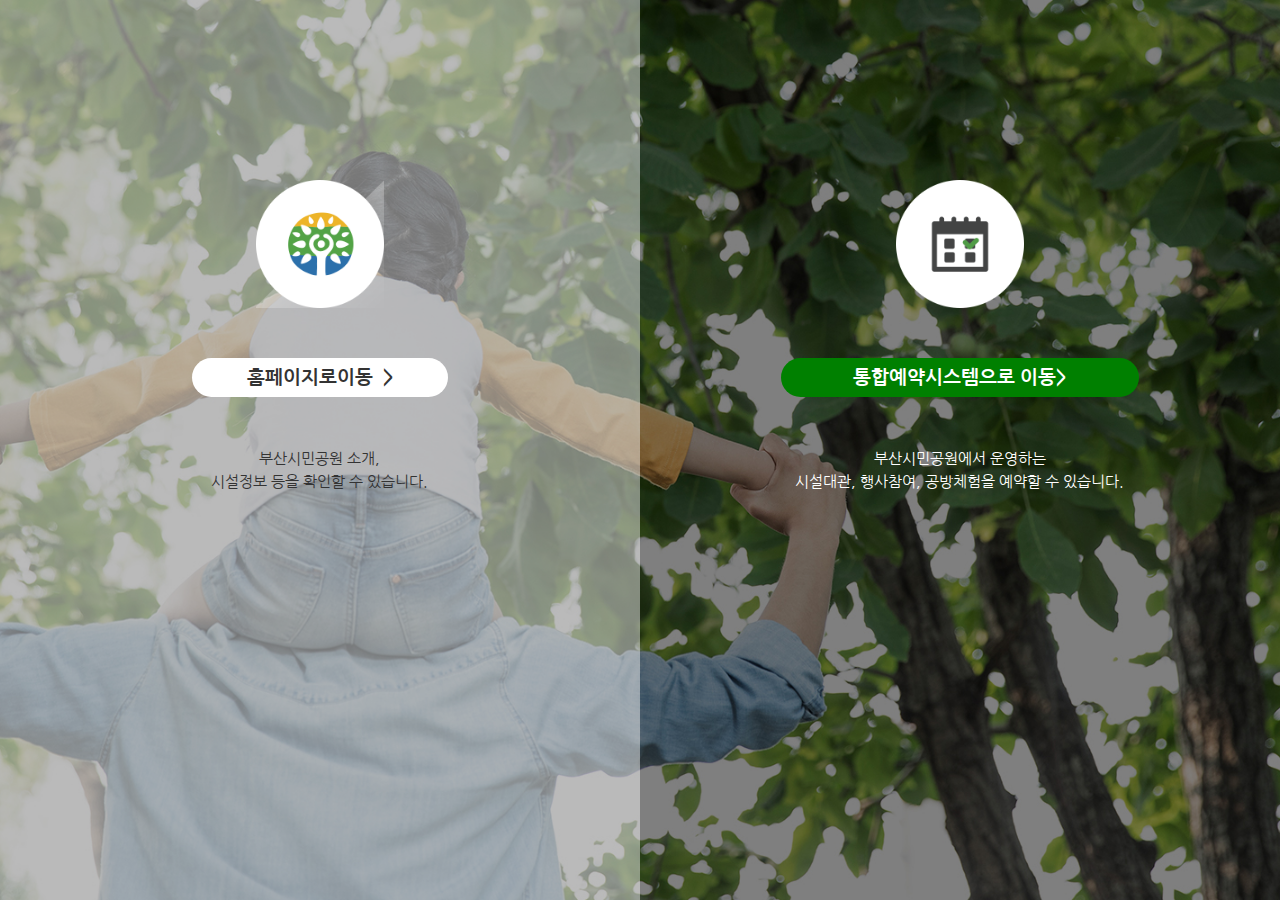
<file: citypark/index.html>
<!DOCTYPE html>
<html lang="en">
<head>
    <meta charset="UTF-8">
    <meta name="viewport" content="width=device-width, initial-scale=1.0">
    <title>Document</title>
    <link href="./css/commen.css" rel="stylesheet" type="text/css">
    <link href="./css/pc.css" rel="stylesheet" type="text/css">
    <link href="./css/tab.css" rel="stylesheet" type="text/css">
    <link href="./css/mo.css" rel="stylesheet" type="text/css">
</head>
<body>
    <div class="wrap">
        <div class="left in_box">
            <div class="cont">
                <img class="cont_icon" src="./img/main_left_logo.png" alt="부산시민공원로고">
                <a class="left_click click" href="./main/main.html">
                    홈페이지로이동<span>></span>
                </a>
                <p class="cont_txt">
                    부산시민공원 소개,<br>
                    시설정보 등을 확인할 수 있습니다.
                </p>
            </div>
        </div>
        <div class="right in_box">
            <div class="cont">
                <img class="cont_icon" src="./img/main_right_logo.png" alt="부산시민공원로고">
                <a class="right_click click" href="https://www.citizenpark.or.kr/05_wks/wks00_1.asp">
                    통합예약시스템으로 이동<span>></span>
                </a>
                <p class="cont_txt">
                    부산시민공원에서 운영하는<br>
                    시설대관, 행사참여, 공방체험을 예약할 수 있습니다.
                </p>
            </div>
        </div>
    </div>
</body>
</html>
</file>
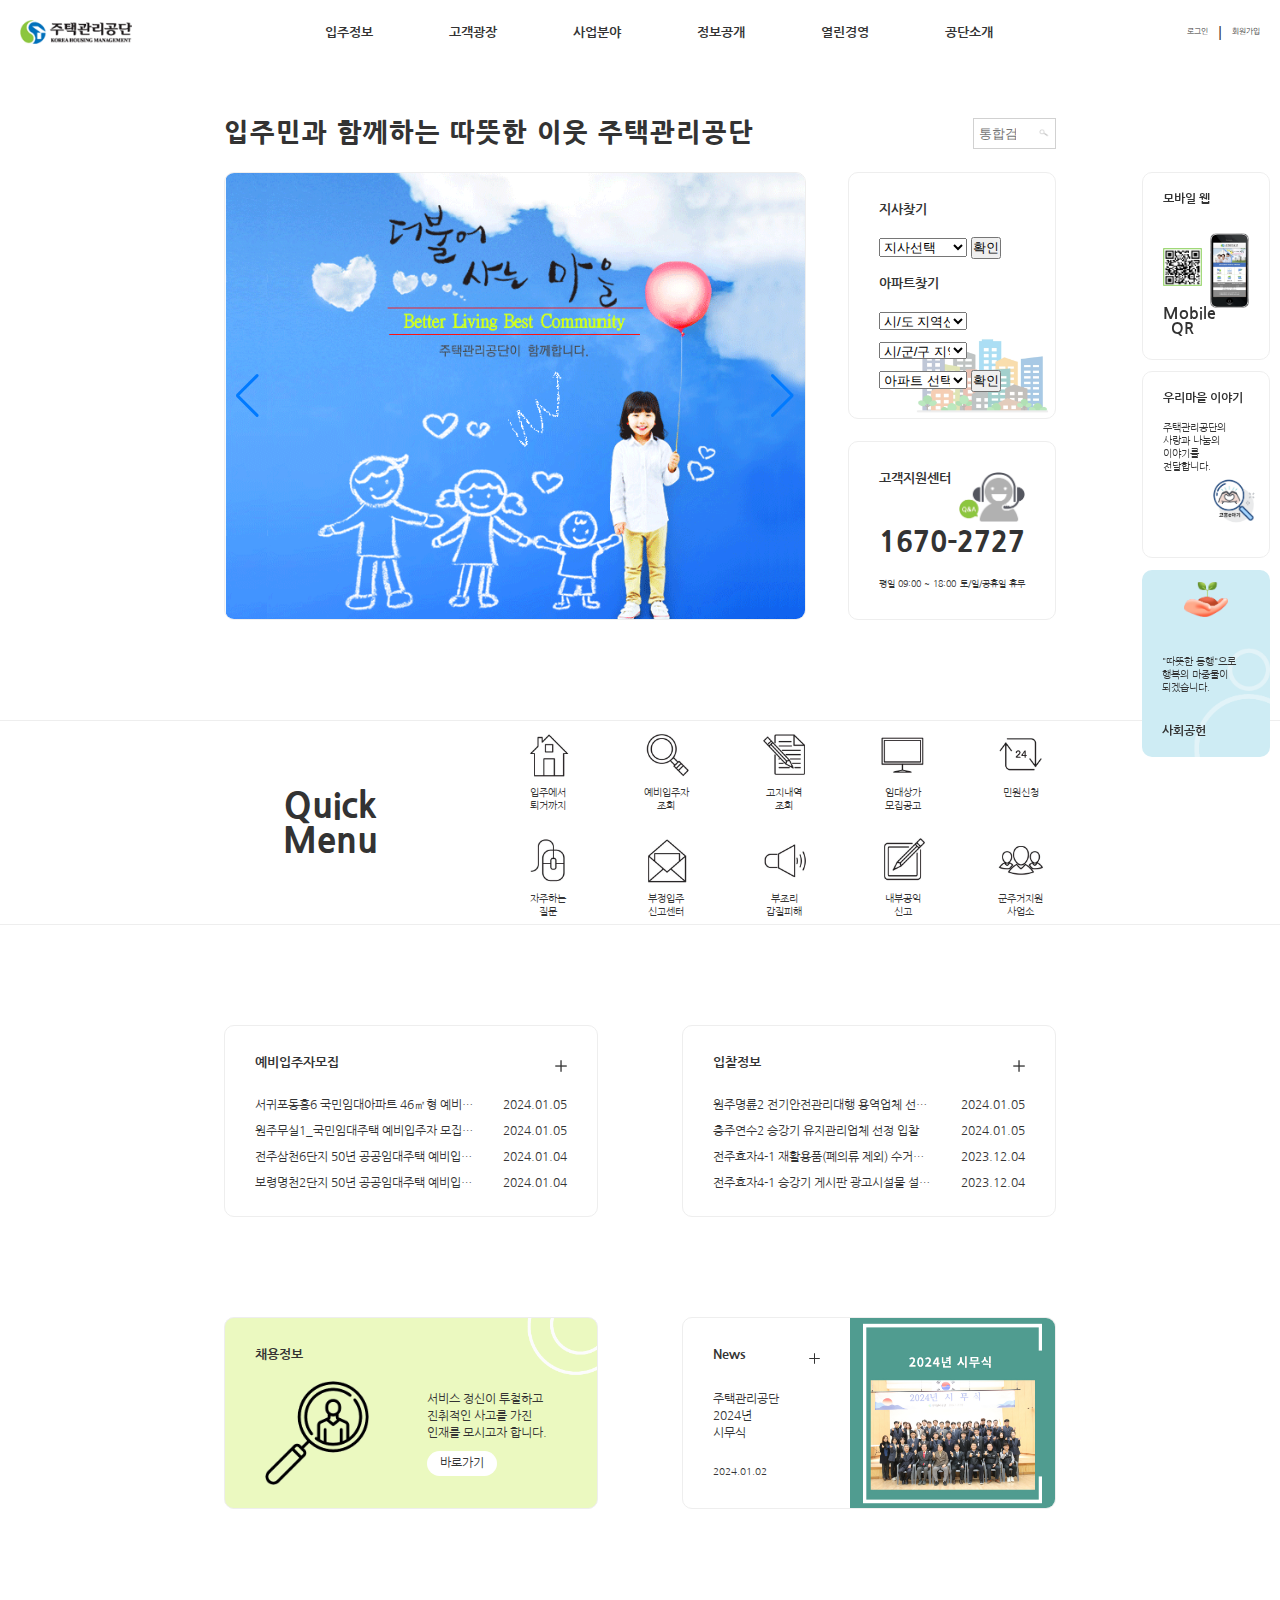
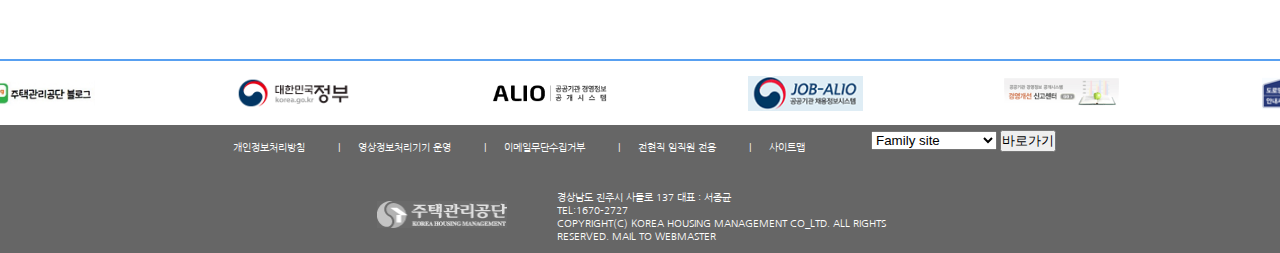
<file: kohome/index.html>
<!DOCTYPE html>
<html lang="en">
<head>
    <meta charset="UTF-8">
    <meta name="viewport" content="width=device-width, initial-scale=1.0">
    <title>주택관리공단</title>
    <link href="./css/commen.css" rel="stylesheet" type="text/css">
    <link href="./css/pc.css" rel="stylesheet" type="text/css">
    <link href="./css/tab.css" rel="stylesheet" type="text/css">
    <link href="./css/mo.css" rel="stylesheet" type="text/css">
    <link rel="stylesheet" href="https://cdn.jsdelivr.net/npm/swiper@10/swiper-bundle.min.css"/>
    <script src="./script/code.jquery.com_jquery-3.7.1.js"></script>
    <script src="./script/jquery-ui.min.js"></script>
    <script src="https://cdn.jsdelivr.net/npm/swiper@10/swiper-bundle.min.js"></script>
    <script src="./script/script.js"></script>
</head>
<body>
    <div class="wrap w_width">
        <header class="main_header w_width">
            <h1 class="main_logo in_contain">
                <a href="#">
                    <img class="in_contain" src="./img/logo.png" alt="로고">
                </a>
            </h1>
            <nav class="menu_wrap">
                <ul class="main_menu">
                    <li class="top_menu">
                        <a href="https://www.kohom.or.kr/web/mainComm/HM001001.do">입주정보</a>
                        <ul class="sub_menu">
                            <li class="bottom_menu">
                                <a href="https://www.kohom.or.kr/web/mainComm/HM001001.do">입주에서 퇴거까지</a>
                            </li>
                            <li class="bottom_menu">
                                <a href="https://www.kohom.or.kr/web/mainComm/HM001002002.do">예비입주자모집</a>
                            </li>
                            <li class="bottom_menu">
                                <a href="https://www.kohom.or.kr/web/mainComm/HM001003001.do">예비입주자조회</a>
                            </li>
                            <li class="bottom_menu">
                                <a href="https://www.kohom.or.kr/web/mainComm/HM001004.do">임대상가 모집공고</a>
                            </li>
                            <li class="bottom_menu">
                                <a href="https://www.kohom.or.kr/web/mainComm/HM001005.do">수납내역조회</a>
                            </li>
                            <li class="bottom_menu">
                                <a href="https://www.kohom.or.kr/web/mainComm/HM001006.do">관리비고지내역조회</a>
                            </li>
                        </ul>
                    </li>
                    <li class="top_menu">
                        <a href="https://www.kohom.or.kr/web/mainComm/HM002001.do">고객광장</a>
                        <ul class="sub_menu">
                            <li class="bottom_menu">
                                <a href="https://www.kohom.or.kr/web/mainComm/HM002001.do">공단 새소식</a>
                            </li>
                            <li class="bottom_menu">
                                <a href="https://www.kohom.or.kr/web/mainComm/HM002002001.do">민원</a>
                            </li>
                            <li class="bottom_menu">
                                <a href="https://www.kohom.or.kr/web/mainComm/HM002014001.do">인권고충상담센터</a>
                            </li>
                            <li class="bottom_menu">
                                <a href="https://www.kohom.or.kr/web/mainComm/HM002015.do">내부공익신고</a>
                            </li>
                            <li class="bottom_menu">
                                <a href="https://ncp.clean.go.kr/cmn/secCtfcKMC.do?menuCode=acs&mapAcs=Y&insttCd=B552672">청렴포탈(공공기관)</a>
                            </li>
                            <li class="bottom_menu">
                                <a href="https://www.kohom.or.kr/web/mainComm/HM002011.do">부정입주신고센터</a>
                            </li>
                            <li class="bottom_menu">
                                <a href="https://www.molit.go.kr/USR/WPGE0201/m_37055/DTL.jsp">인사 및 채용비리 신고</a>
                            </li>
                            <li class="bottom_menu">
                                <a href="https://www.kohom.or.kr/web/mainComm/HM002003.do">자주하는질문</a>
                            </li>
                            <li class="bottom_menu">
                                <a href="https://www.kohom.or.kr/web/mainComm/HM002004.do">질의응답</a>
                            </li>
                            <li class="bottom_menu">
                                <a href="https://www.kohom.or.kr/web/mainComm/HM002005.do">고객의견</a>
                            </li>
                            <li class="bottom_menu">
                                <a href="https://www.kohom.or.kr/web/mainComm/HM002006.do">칭찬합시다</a>
                            </li>
                            <li class="bottom_menu">
                                <a href="https://www.kohom.or.kr/web/mainComm/HM002008.do">입찰정보</a>
                            </li>
                            <li class="bottom_menu">
                                <a href="https://www.kohom.or.kr/web/mainComm/HM002009.do">갑질실태 인식도 질문</a>
                            </li>
                            <li class="bottom_menu">
                                <a href="https://www.kohom.or.kr/web/mainComm/HM002010001.do">고객서비스헌장</a>
                            </li>
                            <li class="bottom_menu">
                                <a href="https://www.kohom.or.kr/web/mainComm/HM002013.do">아이디어 공모</a>
                            </li>
                        </ul>
                    </li>
                    <li class="top_menu">
                        <a href="https://www.kohom.or.kr/web/mainComm/HM003001001.do">사업분야</a>
                        <ul class="sub_menu">
                            <li class="bottom_menu">
                                <a href="https://www.kohom.or.kr/web/mainComm/HM003001001.do">주거복지</a>
                            </li>
                            <li class="bottom_menu">
                                <a href="https://www.kohom.or.kr/web/mainComm/HM003002001.do">임대운영</a>
                            </li>
                            <li class="bottom_menu">
                                <a href="https://www.kohom.or.kr/web/mainComm/HM003003001001.do">주택관리</a>
                            </li>
                            <li class="bottom_menu">
                                <a href="https://www.kohom.or.kr/web/mainComm/HM003004001.do">시설관리</a>
                            </li>
                            <li class="bottom_menu">
                                <a href="https://www.kohom.or.kr/web/mainComm/HM003007001.do">공공사업</a>
                            </li>
                            <li class="bottom_menu">
                                <a href="https://www.kohom.or.kr/web/mainComm/HM003005001.do">유지보수/점검사업</a>
                            </li>
                        </ul>
                    </li>
                    <li class="top_menu">
                        <a href="https://www.kohom.or.kr/web/mainComm/HM010002.do">정보공개</a>
                        <ul class="sub_menu">
                            <li class="bottom_menu">
                                <a href="https://www.kohom.or.kr/web/mainComm/HM010002.do">제도안내</a>
                            </li>
                            <li class="bottom_menu">
                                <a href="https://www.open.go.kr/com/main/mainView.do">정보공개청구</a>
                            </li>
                            <li class="bottom_menu">
                                <a href="https://www.kohom.or.kr/web/mainComm/HM010003.do">정보목록</a>
                            </li>
                            <li class="bottom_menu">
                                <a href="https://www.kohom.or.kr/web/mainComm/HM010005001001.do">사전정보공개</a>
                            </li>
                            <li class="bottom_menu">
                                <a href="https://www.kohom.or.kr/web/mainComm/HM010006.do">자료실</a>
                            </li>
                            <li class="bottom_menu">
                                <a href="https://www.kohom.or.kr/web/mainComm/HM010007001.do">공공데이터개방</a>
                            </li>
                            <li class="bottom_menu">
                                <a href="https://www.kohom.or.kr/web/mainComm/HM010009.do">청렴자료실</a>
                            </li>
                            <li class="bottom_menu">
                                <a href="https://www.kohom.or.kr/web/mainComm/HM010010.do">ESG</a>
                            </li>
                        </ul>
                    </li>
                    <li class="top_menu">
                        <a href="https://www.kohom.or.kr/web/mainComm/HM004001001002.do">열린경영</a>
                        <ul class="sub_menu">
                            <li class="bottom_menu">
                                <a href="https://www.kohom.or.kr/web/mainComm/HM004001001002.do">경영공시</a>
                            </li>
                            <li class="bottom_menu">
                                <a href="https://www.kohom.or.kr/web/mainComm/HM004002001.do">윤리경영</a>
                            </li>
                            <li class="bottom_menu">
                                <a href="https://www.kohom.or.kr/web/mainComm/HM004008001.do">인권경영</a>
                            </li>
                            <li class="bottom_menu">
                                <a href="https://www.kohom.or.kr/web/mainComm/HM004003001.do">사회공헌</a>
                            </li>
                            <li class="bottom_menu">
                                <a href="https://www.kohom.or.kr/web/mainComm/HM004004001.do">동반성장</a>
                            </li>
                            <li class="bottom_menu">
                                <a href="https://www.kohom.or.kr/web/mainComm/HM004005.do">결산공고</a>
                            </li>
                            <li class="bottom_menu">
                                <a href="https://www.kohom.or.kr/web/mainComm/HM004006.do">사업실명제</a>
                            </li>
                            <li class="bottom_menu">
                                <a href="https://www.kohom.or.kr/web/mainComm/HM004007002.do">안전경영</a>
                            </li>
                        </ul>
                    </li>
                    <li class="top_menu">
                        <a href="https://www.kohom.or.kr/web/mainComm/HM005001.do">공단소개</a>
                        <ul class="sub_menu">
                            <li class="bottom_menu">
                                <a href="https://www.kohom.or.kr/web/mainComm/HM005001.do">CEO 인사말</a>
                            </li>
                            <li class="bottom_menu">
                                <a href="https://www.kohom.or.kr/web/mainComm/HM005002.do">설립목적 및 연혁</a>
                            </li>
                            <li class="bottom_menu">
                                <a href="https://www.kohom.or.kr/web/mainComm/HM005003001.do">조직구성</a>
                            </li>
                            <li class="bottom_menu">
                                <a href="https://www.kohom.or.kr/web/mainComm/HM005004001.do">경영이념</a>
                            </li>
                            <li class="bottom_menu">
                                <a href="https://www.kohom.or.kr/web/mainComm/HM005005.do">공단CI</a>
                            </li>
                            <li class="bottom_menu">
                                <a href="https://www.kohom.or.kr/web/mainComm/HM005006003001.do">홍보</a>
                            </li>
                            <li class="bottom_menu">
                                <a href="https://www.kohom.or.kr/web/mainComm/HM005007.do">공단위치</a>
                            </li>
                            <li class="bottom_menu">
                                <a href="https://www.kohom.or.kr/web/mainComm/HM005008005.do">인재채용</a>
                            </li>
                        </ul>
                    </li>
                </ul>
            </nav>
            <div class="spot_menu">
                <a href="https://www.kohom.or.kr/web/mainComm/HM006001.do">로그인</a>
                <span> | </span>
                <a href="https://www.kohom.or.kr/web/mainComm/HM006002.do">회원가입</a>
            </div>
        </header>
        <div class="content w_width">
            <div class="cont cont_top inner">
                <h2 class="cont_tit">
                    입주민과 함께하는 따뜻한 이웃 주택관리공단
                </h2>
                <div class="search_box">
                    <input class="search search_in" type="search" placeholder="통합검색">
                    <button class="search search_btn" type="button" value="https://www.kohom.or.kr/web/mainComm/HM009001.do"></button>
                </div>
            </div>
            
            <div class="cont cont_1 inner">
                <div class="cont_1_wrap">
                    <div class="swiper">
                        <div class="cont_1_in cont_1_left main_banner swiper-wrapper">
                            <img class="swiper-slide in_border" src="./img/main_banner_1.png" alt="메인배너">
                            <img class="swiper-slide in_border" src="./img/main_banner_2.png" alt="메인배너">
                        </div>
                        <div class="swiper-button-prev"></div>
                        <div class="swiper-button-next"></div>
                    </div>
                    <div class="cont_1_in cont_1_right">
                        <div class="cont_1_right_in in_border apart_search in_width">
                            <div class="apart_top">
                                <h3 class="tit">지사찾기</h3>
                                <div class="choice">
                                    <select id="branch_office">
                                        <option value="#" selected="selected">지사선택</option>
                                        <option value="https://www.kohom.or.kr/branch/315000/index.do">서울지사</option>
                                        <option value="https://www.kohom.or.kr/branch/330000/index.do">인천지사</option>
                                        <option value="https://www.kohom.or.kr/branch/320000/index.do">경기지사</option>
                                        <option value="https://www.kohom.or.kr/branch/325000/index.do">부산울산지사</option>
                                        <option value="https://www.kohom.or.kr/branch/335000/index.do">강원지사</option>
                                        <option value="https://www.kohom.or.kr/branch/340000/index.do">충북지사</option>
                                        <option value="https://www.kohom.or.kr/branch/345000/index.do">대전충남지사</option>
                                        <option value="https://www.kohom.or.kr/branch/350000/index.do">전북지사</option>
                                        <option value="https://www.kohom.or.kr/branch/355000/index.do">광주전남지사</option>
                                        <option value="https://www.kohom.or.kr/branch/360000/index.do">대구경북지사</option>
                                        <option value="https://www.kohom.or.kr/branch/365000/index.do">경남지사</option>
                                        <option value="https://www.kohom.or.kr/branch/370000/index.do">제주지사</option>
                                        <option value="https://www.kohom.or.kr/branch/120178/index.do">경기북부사업단</option>
                                        <option value="https://www.kohom.or.kr/branch/850000/index.do">군주거지원사업소</option>
                                    </select>
                                    <button type="button" id="gobranch">확인</button>
                                </div>
                            </div>
                            <div class="apart_bottom">
                                <h3 class="tit">아파트찾기</h3>
                                <div class="choice_2">
                                    <select id="apart_select_1">
                                        <option>시/도 지역선택</option>
                                    </select>
                                    <select id="apart_select_2">
                                        <option>시/군/구 지역선택</option>
                                    </select>
                                    <select id="apart_select_3">
                                        <option>아파트 선택</option>
                                    </select>
                                    <button type="button" id="goapart">확인</button>
                                </div>
                            </div>
                        </div>
                        <div class="cont_1_right_in in_border call_center in_width">
                            <div class="call_in">
                                <h3 class="tit">고객지원센터</h3>
                                <p class="call_num">1670-2727</p>
                                <div class="call_info">
                                    <span class="call_time">
                                        평일 09:00 ~ 18:00
                                    </span>
                                    <span class="call_off">
                                        토/일/공휴일 휴무
                                    </span>
                                </div>
                            </div>
                        </div>
                    </div>
                </div>
            </div>
            <div class="cont cont_2 w_width">
                <div class="cont_2_in inner">
                    <div class="quick_menu">
                        <span>Quick</span>
                        <span>Menu</span>
                    </div>
                    <div class="quick_in">
                        <div class="quick quick_top">
                            <a href="https://www.kohom.or.kr/web/mainComm/HM001001.do" class="q_menu">
                                <img class="quick_icon in_contain" src="./img/quick_1.png" alt="입주에서주거까지">
                                <span>입주에서<br>퇴거까지</span>
                            </a>
                            <a href="https://www.kohom.or.kr/web/mainComm/HM001003001.do" class="q_menu">
                                <img class="quick_icon in_contain" src="./img/quick_2.png" alt="예비입주자조회">
                                <span>예비입주자<br>조회</span>
                            </a>
                            <a href="https://www.kohom.or.kr/web/mainComm/HM001006.do" class="q_menu">
                                <img class="quick_icon in_contain" src="./img/quick_3.png" alt="고지내역조회">
                                <span>고지내역<br>조회</span>
                            </a>
                            <a href="https://www.kohom.or.kr/web/mainComm/HM001004.do" class="q_menu">
                                <img class="quick_icon in_contain" src="./img/quick_4.png" alt="임대상가모집공고">
                                <span>임대상가<br>모집공고</span>
                            </a>
                            <a href="https://www.kohom.or.kr/web/mainComm/HM002002001.do" class="q_menu">
                                <img class="quick_icon in_contain" src="./img/quick_5.png" alt="민원신청">
                                <span>민원신청</span>
                            </a>
                        </div>
                        <div class="quick quick_bottom">
                            <a href="https://www.kohom.or.kr/web/mainComm/HM002003.do" class="q_menu">
                                <img class="quick_icon in_contain" src="./img/quick_6.png" alt="자주하는질문">
                                <span>자주하는<br>질문</span>
                            </a>
                            <a href="https://www.kohom.or.kr/web/mainComm/HM002011.do" class="q_menu">
                                <img class="quick_icon in_contain" src="./img/quick_7.png" alt="부정입주신고센터">
                                <span>부정입주<br>신고센터</span>
                            </a>
                            <a href="https://www.kohom.or.kr/web/mainComm/HM002014001.do" class="q_menu">
                                <img class="quick_icon in_contain" src="./img/quick_8.png" alt="부조리갑질피해">
                                <span>부조리<br>갑질피해</span>
                            </a>
                            <a href="https://www.kohom.or.kr/web/mainComm/HM002015.do" class="q_menu">
                                <img class="quick_icon in_contain" src="./img/quick_9.png" alt="내부공익신고">
                                <span>내부공익<br>신고</span>
                            </a>
                            <a href="https://www.kohom.or.kr/branch/850000/index.do" class="q_menu">
                                <img class="quick_icon in_contain" src="./img/quick_10.png" alt="군주거지원사업소">
                                <span>군주거지원<br>사업소</span>
                            </a>
                        </div>
                    </div>
                </div>
            </div>
            <div class="cont cont_3 inner">
                <div class="cont_3_in in_border cont_3_left">
                    <div class="in_top">
                        <h3 class="tit">예비입주자모집</h3>
                        <div class="plus_but">
                            <a href="https://www.citizenpark.or.kr/03_com/com01.asp">
                                <img class="in_contain" src="./img/plus_but.png" alt="버튼">
                            </a> 
                        </div>
                    </div>
                    <ul class="in_bottom">
                        <li class="noti">
                            <a href="https://www.kohom.or.kr/web/mainComm/HM001002002.do?mode=view&schDo=&schCon=0&schStr=&page=2&p_idx=13935">서귀포동홍6 국민임대아파트 46㎡형 예비입주자 모집 공고</a>
                            <span>2024.01.05</span>
                        </li>
                        <li class="noti">
                            <a href="https://www.kohom.or.kr/web/mainComm/HM001002002.do?mode=view&schDo=&schCon=0&schStr=&page=2&p_idx=13921">원주무실1_국민임대주택 예비입주자 모집공고</a>
                            <span>2024.01.05</span>
                        </li>
                        <li class="noti">
                            <a href="https://www.kohom.or.kr/web/mainComm/HM001002002.do?mode=view&schDo=&schCon=0&schStr=&page=2&p_idx=14106">전주삼천6단지 50년 공공임대주택 예비입주자 모집(39.51㎡, 39.77㎡)</a>
                            <span>2024.01.04</span>
                        </li>
                        <li class="noti">
                            <a href="https://www.kohom.or.kr/web/mainComm/HM001002002.do?mode=view&schDo=&schCon=0&schStr=&page=2&p_idx=14118">보령명천2단지 50년 공공임대주택 예비입주자 모집(2024.01.04.)</a>
                            <span>2024.01.04</span>
                        </li>
                    </ul>
                </div>
                <div class="cont_3_in in_border cont_3_right">
                    <div class="in_top">
                        <h3 class="tit">입찰정보</h3>
                        <div class="plus_but">
                            <a href="https://www.citizenpark.or.kr/03_com/com01.asp">
                                <img class="plus in_contain" src="./img/plus_but.png" alt="버튼">
                            </a> 
                        </div>
                    </div>
                    <ul class="in_bottom">
                        <li class="noti">
                            <a href="https://www.kohom.or.kr/web/mainComm/HM002008.do?mode=view&schCon=0&schStr=&page=4&b_idx=12875">원주명륜2 전기안전관리대행 용역업체 선정 입찰 공고</a>
                            <span>2024.01.05</span>
                        </li>
                        <li class="noti">
                            <a href="https://www.kohom.or.kr/web/mainComm/HM002008.do?mode=view&schCon=0&schStr=&page=4&b_idx=12874">충주연수2 승강기 유지관리업체 선정 입찰</a>
                            <span>2024.01.05</span>
                        <li class="noti">
                            <a href="https://www.kohom.or.kr/web/mainComm/HM002008.do?mode=view&schCon=0&schStr=&page=4&b_idx=12734">전주효자4-1 재활용품(폐의류 제외) 수거사업자 선정(재공고)</a>
                            <span>2023.12.04</span>
                        </li>
                        <li class="noti">
                            <a href="https://www.kohom.or.kr/web/mainComm/HM002008.do?mode=view&schCon=0&schStr=&page=4&b_idx=12733">전주효자4-1 승강기 게시판 광고시설물 설치 및 유지관리업체 선정(재공고)</a>
                            <span>2023.12.04</span>
                        </li>
                        </li>
                    </ul>
                </div>
            </div>
            <div class="cont cont_4 inner">
                <div class="cont_4_in cont_4_left in_border">
                    <h3 class="tit">채용정보</h3>
                    <div class="recruit_bottom">
                        <div class="recruit_left">
                            <img class="in_contain" src="./img/recruit_person.png">
                        </div>
                        <div class="recruit_right">
                            <p>
                                서비스 정신이 투철하고<br>
                                진취적인 사고를 가진<br>
                                인재를 모시고자 합니다.
                            </p>
                            <div class="baro_go">
                                <a href="https://www.kohom.or.kr/web/mainComm/HM005008005.do">바로가기</a>
                            </div>
                        </div>
                    </div>
                </div>
                <div class="cont_4_in in_border cont_4_right">
                    <div class="news_left">
                        <div class="news_top">
                            <h3 class="tit">News</h3>
                            <div class="plus_but">
                                <a href="https://www.citizenpark.or.kr/03_com/com01.asp">
                                    <img class="plus in_contain" src="./img/plus_but.png" alt="버튼">
                                </a> 
                            </div>
                        </div>
                        <p>
                            주택관리공단<br>
                            2024년<br>
                            시무식
                        </p>
                        <span>2024.01.02</span>
                    </div>
                    <div class="news_right">
                        <img src="./img/news.jpg">
                    </div>
                </div>
            </div>
            <aside class="side_box">
                <div class="side side_1 in_border">
                    <h4 class="tit">모바일 웹</h3>
                    <div class="side_1_in">
                        <div class="qr_left">
                            <img class="qr_img in_contain qr" src="./img/qr.png" alt="모바일웹QR코드">
                            <span>Mobile QR</span>
                        </div>
                        <img class="qr_img in_contain iphone" src="./img/img_mobile.png" alt="모바일웹미리보기">
                    </div>
                </div>
                <div class="side side_2 in_border">
                    <h4 class="tit">우리마을 이야기</h3>
                    <p>
                        주택관리공단의<br>
                        사랑과 나눔의<br>
                        이야기를<br>
                        전달합니다. 
                    </p>
                    <img class="story in_contain" src="./img/story.png">
                </div>
                <div class="side side_3 in_border">
                    <img class="in_contain" src="./img/hand.png">
                    <p>
                        "따뜻한 동행"으로<br>
                        행복의 마중물이<br>
                        되겠습니다.
                    </p>
                    <h4 class="tit">사회공헌</h4>
                </div>
            </aside>
        </div>

        <div class="sub_banner w_width">
            <div class="slide_wrap">
                <div class="slide">
                    <a class="slide_width" href="https://blog.naver.com/kohom1004" target="_blank">
                        <img class="slide_banner in_contain" src="./img/banner_1.png">
                    </a>
                </div>
                <div class="slide">    
                    <a class="slide_width" href="https://www.gov.kr/portal/main/nologin" target="_blank">
                        <img class="slide_banner in_contain" src="./img/banner_2.png">
                    </a>
                </div>
                <div class="slide">
                    <a class="slide_width" href="https://www.alio.go.kr/" target="_blank">
                        <img class="slide_banner in_contain" src="./img/banner_3.png">
                    </a>
                </div>
                <div class="slide">        
                    <a class="slide_width" href="https://job.alio.go.kr/home.do" target="_blank">
                        <img class="slide_banner in_contain" src="./img/banner_4.png">
                    </a>
                </div>
                <div class="slide">
                    <a class="slide_width" href="https://www.alio.go.kr/guide/managementDisclosure.do" target="_blank">
                        <img class="slide_banner in_contain" src="./img/banner_5.png">
                    </a>
                </div>
                <div class="slide">
                    <a class="slide_width" href="https://www.juso.go.kr/openIndexPage.do" target="_blank">
                        <img class="slide_banner in_contain" src="./img/banner_6.png">
                    </a>
                </div>
                <div class="slide">
                    <a class="slide_width" href="https://www.comwel.or.kr/comwel/landing.jsp" target="_blank">
                        <img class="slide_banner in_contain" src="./img/banner_7.png">
                    </a>
                </div>
                <div class="slide">
                    <a class="slide_width" href="https://welfare.comwel.or.kr/default/index.do" target="_blank">
                        <img class="slide_banner in_contain" src="./img/banner_8.png">
                    </a>
                </div>
                <div class="slide">
                    <a class="slide_width" href="https://web.archive.org/web/20150206003120/http://www.gov30.go.kr/gov30/index.do" target="_blank">
                        <img class="slide_banner in_contain" src="./img/banner_9.png">
                    </a>
                </div>
                <div class="slide">
                    <a class="slide_width" href="https://housing.gg.go.kr/" target="_blank">
                        <img class="slide_banner in_contain" src="./img/banner_10.png">
                    </a>
                </div>
                
            </div>
            
        </div>
        <footer class="main_footer w_width">
            <div class="footer_inner">
                <div class="f_top">
                    <nav class="footer_menu_wrap">
                        <ul class="footer_menu">
                            <li><a href="https://www.kohom.or.kr/web/mainComm/HM007002001.do">개인정보처리방침</a></li>
                            <li><a href="https://www.kohom.or.kr/web/mainComm/HM007005.do">영상정보처리기기 운영</a></li>
                            <li><a href="https://www.kohom.or.kr/web/mainComm/HM007003.do">이메일무단수집거부</a></li>
                            <li><a href="https://www.kohom.or.kr/web/mainComm/HM007004.do">전현직 임직원 전용</a></li>
                            <li><a href="https://www.kohom.or.kr/web/mainComm/HM007001.do">사이트맵</a></li>
                        </ul>
                        <div class="family">
                            <select id="familySite">
                                <option value="#" selected="selected">Family site</option>
                                <option value="https://www.molit.go.kr/portal.do">국토교통부</option>
                                <option value="https://www.lh.or.kr/index.es?sid=a1">한국토지주택공사</option>
                                <option value="https://www.assembly.go.kr/portal/main/main.do">대한민국국회</option>
                                <option value="https://www.moleg.go.kr/">법제처</option>
                                <option value="https://www.mohw.go.kr/">보건복지부</option>
                            </select>
                            <button type="button" id="gosite">바로가기</button>
                        </div>
                        
                    </nav>
                </div>
                <div class="f_bot">
                    <h1 class="foot_logo">
                        <a href="#">
                            <img src="./img/foot_logo.gif" alt="로고">
                        </a>
                    </h1>
                    <div class="f_info">
                        <P class="address">경상남도 진주시 사들로 137 대표 : 서종균 </P>
                        <p class="call">TEL:1670-2727</p>
                        <P class="copy">COPYRIGHT(C) KOREA HOUSING MANAGEMENT CO_LTD.
                            ALL RIGHTS RESERVED. MAIL TO WEBMASTER</P>
                    </div>
                </div>
            </div>
        </footer>
        
    </div>

    <div class="mo_wrap w_width">
        <header class="main_header w_width">
            <nav class="menu_wrap">
                <div class="mo_menu">
                    <span class="top_s"></span>
                    <span class="middle_s"></span>
                    <span class="bottom_s"></span>
                </div>
            </nav>
            <div class="mo_hide_menu">
                <div class="mo_hide_top">
                    <div class="mo_menu mo_menu_close">
                        <span class="top_s"></span>
                        <span class="bottom_s"></span>
                    </div>
                    <div class="spot_wrap">
                        <div class="spot_menu">
                            <a href="https://www.kohom.or.kr/web/mainComm/HM006001.do">로그인</a>
                            <span> | </span>
                            <a href="https://www.kohom.or.kr/web/mainComm/HM006002.do">회원가입</a>
                        </div>
                    </div>
                </div>
                
                <ul class="main_menu">
                    <li class="mo_top_menu">
                        입주정보
                        <ul class="mo_sub_menu">
                            <li class="mo_bottom_menu">
                                <a href="https://www.kohom.or.kr/web/mainComm/HM001001.do">입주에서 퇴거까지</a>
                            </li>
                            <li class="mo_bottom_menu">
                                <a href="https://www.kohom.or.kr/web/mainComm/HM001002002.do">예비입주자모집</a>
                            </li>
                            <li class="mo_bottom_menu">
                                <a href="https://www.kohom.or.kr/web/mainComm/HM001003001.do">예비입주자조회</a>
                            </li>
                            <li class="mo_bottom_menu">
                                <a href="https://www.kohom.or.kr/web/mainComm/HM001004.do">임대상가 모집공고</a>
                            </li>
                            <li class="mo_bottom_menu">
                                <a href="https://www.kohom.or.kr/web/mainComm/HM001005.do">수납내역조회</a>
                            </li>
                            <li class="mo_bottom_menu">
                                <a href="https://www.kohom.or.kr/web/mainComm/HM001006.do">관리비고지내역조회</a>
                            </li>
                        </ul>
                    </li>
                    <li class="mo_top_menu">
                        고객광장
                        <ul class="mo_sub_menu">
                            <li class="mo_bottom_menu">
                                <a href="https://www.kohom.or.kr/web/mainComm/HM002001.do">공단 새소식</a>
                            </li>
                            <li class="mo_bottom_menu">
                                <a href="https://www.kohom.or.kr/web/mainComm/HM002002001.do">민원</a>
                            </li>
                            <li class="mo_bottom_menu">
                                <a href="https://www.kohom.or.kr/web/mainComm/HM002014001.do">인권고충상담센터</a>
                            </li>
                            <li class="mo_bottom_menu">
                                <a href="https://www.kohom.or.kr/web/mainComm/HM002015.do">내부공익신고</a>
                            </li>
                            <li class="mo_bottom_menu">
                                <a href="https://ncp.clean.go.kr/cmn/secCtfcKMC.do?menuCode=acs&mapAcs=Y&insttCd=B552672">청렴포탈(공공기관)</a>
                            </li>
                            <li class="mo_bottom_menu">
                                <a href="https://www.kohom.or.kr/web/mainComm/HM002011.do">부정입주신고센터</a>
                            </li>
                            <li class="mo_bottom_menu">
                                <a href="https://www.molit.go.kr/USR/WPGE0201/m_37055/DTL.jsp">인사 및 채용비리 신고</a>
                            </li>
                            <li class="mo_bottom_menu">
                                <a href="https://www.kohom.or.kr/web/mainComm/HM002003.do">자주하는질문</a>
                            </li>
                            <li class="mo_bottom_menu">
                                <a href="https://www.kohom.or.kr/web/mainComm/HM002004.do">질의응답</a>
                            </li>
                            <li class="mo_bottom_menu">
                                <a href="https://www.kohom.or.kr/web/mainComm/HM002005.do">고객의견</a>
                            </li>
                            <li class="mo_bottom_menu">
                                <a href="https://www.kohom.or.kr/web/mainComm/HM002006.do">칭찬합시다</a>
                            </li>
                            <li class="mo_bottom_menu">
                                <a href="https://www.kohom.or.kr/web/mainComm/HM002008.do">입찰정보</a>
                            </li>
                            <li class="mo_bottom_menu">
                                <a href="https://www.kohom.or.kr/web/mainComm/HM002009.do">갑질실태 인식도 질문</a>
                            </li>
                            <li class="mo_bottom_menu">
                                <a href="https://www.kohom.or.kr/web/mainComm/HM002010001.do">고객서비스헌장</a>
                            </li>
                            <li class="mo_bottom_menu">
                                <a href="https://www.kohom.or.kr/web/mainComm/HM002013.do">아이디어 공모</a>
                            </li>
                        </ul>
                    </li>
                    <li class="mo_top_menu">
                        사업분야
                        <ul class="mo_sub_menu">
                            <li class="mo_bottom_menu">
                                <a href="https://www.kohom.or.kr/web/mainComm/HM003001001.do">주거복지</a>
                            </li>
                            <li class="mo_bottom_menu">
                                <a href="https://www.kohom.or.kr/web/mainComm/HM003002001.do">임대운영</a>
                            </li>
                            <li class="mo_bottom_menu">
                                <a href="https://www.kohom.or.kr/web/mainComm/HM003003001001.do">주택관리</a>
                            </li>
                            <li class="mo_bottom_menu">
                                <a href="https://www.kohom.or.kr/web/mainComm/HM003004001.do">시설관리</a>
                            </li>
                            <li class="mo_bottom_menu">
                                <a href="https://www.kohom.or.kr/web/mainComm/HM003007001.do">공공사업</a>
                            </li>
                            <li class="mo_bottom_menu">
                                <a href="https://www.kohom.or.kr/web/mainComm/HM003005001.do">유지보수/점검사업</a>
                            </li>
                        </ul>
                    </li>
                    <li class="mo_top_menu">
                        정보공개
                        <ul class="mo_sub_menu">
                            <li class="mo_bottom_menu">
                                <a href="https://www.kohom.or.kr/web/mainComm/HM010002.do">제도안내</a>
                            </li>
                            <li class="mo_bottom_menu">
                                <a href="https://www.open.go.kr/com/main/mainView.do">정보공개청구</a>
                            </li>
                            <li class="mo_bottom_menu">
                                <a href="https://www.kohom.or.kr/web/mainComm/HM010003.do">정보목록</a>
                            </li>
                            <li class="mo_bottom_menu">
                                <a href="https://www.kohom.or.kr/web/mainComm/HM010005001001.do">사전정보공개</a>
                            </li>
                            <li class="mo_bottom_menu">
                                <a href="https://www.kohom.or.kr/web/mainComm/HM010006.do">자료실</a>
                            </li>
                            <li class="mo_bottom_menu">
                                <a href="https://www.kohom.or.kr/web/mainComm/HM010007001.do">공공데이터개방</a>
                            </li>
                            <li class="mo_bottom_menu">
                                <a href="https://www.kohom.or.kr/web/mainComm/HM010009.do">청렴자료실</a>
                            </li>
                            <li class="mo_bottom_menu">
                                <a href="https://www.kohom.or.kr/web/mainComm/HM010010.do">ESG</a>
                            </li>
                        </ul>
                    </li>
                    <li class="mo_top_menu">
                        열린경영
                        <ul class="mo_sub_menu">
                            <li class="mo_bottom_menu">
                                <a href="https://www.kohom.or.kr/web/mainComm/HM004001001002.do">경영공시</a>
                            </li>
                            <li class="mo_bottom_menu">
                                <a href="https://www.kohom.or.kr/web/mainComm/HM004002001.do">윤리경영</a>
                            </li>
                            <li class="mo_bottom_menu">
                                <a href="https://www.kohom.or.kr/web/mainComm/HM004008001.do">인권경영</a>
                            </li>
                            <li class="mo_bottom_menu">
                                <a href="https://www.kohom.or.kr/web/mainComm/HM004003001.do">사회공헌</a>
                            </li>
                            <li class="mo_bottom_menu">
                                <a href="https://www.kohom.or.kr/web/mainComm/HM004004001.do">동반성장</a>
                            </li>
                            <li class="mo_bottom_menu">
                                <a href="https://www.kohom.or.kr/web/mainComm/HM004005.do">결산공고</a>
                            </li>
                            <li class="mo_bottom_menu">
                                <a href="https://www.kohom.or.kr/web/mainComm/HM004006.do">사업실명제</a>
                            </li>
                            <li class="mo_bottom_menu">
                                <a href="https://www.kohom.or.kr/web/mainComm/HM004007002.do">안전경영</a>
                            </li>
                        </ul>
                    </li>
                    <li class="mo_top_menu">
                        공단소개
                        <ul class="mo_sub_menu">
                            <li class="mo_bottom_menu">
                                <a href="https://www.kohom.or.kr/web/mainComm/HM005001.do">CEO 인사말</a>
                            </li>
                            <li class="mo_bottom_menu">
                                <a href="https://www.kohom.or.kr/web/mainComm/HM005002.do">설립목적 및 연혁</a>
                            </li>
                            <li class="mo_bottom_menu">
                                <a href="https://www.kohom.or.kr/web/mainComm/HM005003001.do">조직구성</a>
                            </li>
                            <li class="mo_bottom_menu">
                                <a href="https://www.kohom.or.kr/web/mainComm/HM005004001.do">경영이념</a>
                            </li>
                            <li class="mo_bottom_menu">
                                <a href="https://www.kohom.or.kr/web/mainComm/HM005005.do">공단CI</a>
                            </li>
                            <li class="mo_bottom_menu">
                                <a href="https://www.kohom.or.kr/web/mainComm/HM005006003001.do">홍보</a>
                            </li>
                            <li class="mo_bottom_menu">
                                <a href="https://www.kohom.or.kr/web/mainComm/HM005007.do">공단위치</a>
                            </li>
                            <li class="mo_bottom_menu">
                                <a href="https://www.kohom.or.kr/web/mainComm/HM005008005.do">인재채용</a>
                            </li>
                        </ul>
                    </li>
                </ul>
                
            </div>
            <h1 class="main_logo in_contain">
                <a href="#">
                    <img class="in_contain" src="./img/logo.png" alt="로고">
                </a>
            </h1>
        </header>
        <div class="content w_width">
            <div class="cont_top inner">
                <h2 class="cont_tit">
                    입주민과 함께하는 따뜻한 이웃 <br>
                    주택관리공단
                </h2>
            </div>
            
            <div class=" cont_1 inner">
                <div class="swiper">
                    <div class="cont_1_in cont_1_left main_banner swiper-wrapper">
                        <img class="swiper-slide in_border" src="./img/main_banner_1.png" alt="메인배너">
                        <img class="swiper-slide in_border" src="./img/main_banner_2.png" alt="메인배너">
                    </div>
                    <div class="swiper-button-prev"></div>
                    <div class="swiper-button-next"></div>
                </div>
            </div>

            <div class="cont cont_2 inner in_border">
                <div class="apart_top in_width">
                    <h3 class="tit">지사 및 아파트찾기</h3>
                    <div class="arrow_wrap">
                        <img class="apart_arrow in_contain" src="./img/map_arrow.png">
                        <a class="arrow_click" href="#">click!</a>
                    </div>
                </div>
            </div>

            <div class="cont cont_3 inner in_border ">
                <div class="call_in in_width">
                    <h3 class="tit">고객지원센터</h3>
                    <p class="call_num">1670-2727</p>
                    <div class="call_info">
                        <span class="call_time">
                            평일 09:00 ~ 18:00
                        </span>
                        <span class="call_off">
                            토/일/공휴일 휴무
                        </span>
                    </div>
                </div>
            </div>
            
            <div class="cont cont_4 inner">
                <div class="cont_4_in w_width">
                    <h3 class="tit">Quick Menu</h3>
                    <div class="quick_in">
                        <div class="quick quick_top">
                            <a href="https://www.kohom.or.kr/web/mainComm/HM001001.do" class="q_menu">
                                <img class="quick_icon in_contain" src="./img/quick_1.png" alt="입주에서주거까지">
                                <span>입주에서<br>퇴거까지</span>
                            </a>
                            <a href="https://www.kohom.or.kr/web/mainComm/HM001003001.do" class="q_menu">
                                <img class="quick_icon in_contain" src="./img/quick_2.png" alt="예비입주자조회">
                                <span>예비입주자<br>조회</span>
                            </a>
                            <a href="https://www.kohom.or.kr/web/mainComm/HM001006.do" class="q_menu">
                                <img class="quick_icon in_contain" src="./img/quick_3.png" alt="고지내역조회">
                                <span>고지내역<br>조회</span>
                            </a>
                        </div>
                        <div class="quick quick_middle">
                            <a href="https://www.kohom.or.kr/web/mainComm/HM001004.do" class="q_menu">
                                <img class="quick_icon in_contain" src="./img/quick_4.png" alt="임대상가모집공고">
                                <span>임대상가<br>모집공고</span>
                            </a>
                            <a href="https://www.kohom.or.kr/web/mainComm/HM002002001.do" class="q_menu">
                                <img class="quick_icon in_contain" src="./img/quick_5.png" alt="민원신청">
                                <span>민원신청</span>
                            </a>
                            <a href="https://www.kohom.or.kr/web/mainComm/HM002003.do" class="q_menu">
                                <img class="quick_icon in_contain" src="./img/quick_6.png" alt="자주하는질문">
                                <span>자주하는<br>질문</span>
                            </a>
                        </div>
                        <div class="quick quick_bottom">
                            <a href="https://www.kohom.or.kr/web/mainComm/HM002011.do" class="q_menu">
                                <img class="quick_icon in_contain" src="./img/quick_7.png" alt="부정입주신고센터">
                                <span>부정입주<br>신고센터</span>
                            </a>
                            <a href="https://www.kohom.or.kr/web/mainComm/HM002014001.do" class="q_menu">
                                <img class="quick_icon in_contain" src="./img/quick_8.png" alt="부조리갑질피해">
                                <span>부조리<br>갑질피해</span>
                            </a>
                            <a href="https://www.kohom.or.kr/web/mainComm/HM002015.do" class="q_menu">
                                <img class="quick_icon in_contain" src="./img/quick_9.png" alt="내부공익신고">
                                <span>내부공익<br>신고</span>
                            </a>
                        </div>
                        <div class="quick quick_last">
                            <a href="https://www.kohom.or.kr/branch/850000/index.do" class="q_menu">
                                <img class="quick_icon in_contain" src="./img/quick_10.png" alt="군주거지원사업소">
                                <span>군주거지원<br>사업소</span>
                            </a>
                        </div>
                    </div>
                </div>
            </div>

            <div class="cont cont_5 inner in_border">
                <div class="cont_5_in">
                    <div class="in_top">
                        <h3 class="tit">예비입주자모집</h3>
                        <div class="plus_but">
                            <a href="https://www.citizenpark.or.kr/03_com/com01.asp">
                                <img class="in_contain" src="./img/plus_but.png" alt="버튼">
                            </a> 
                        </div>
                    </div>
                    <ul class="in_bottom">
                        <li class="noti">
                            <a href="https://www.kohom.or.kr/web/mainComm/HM001002002.do?mode=view&schDo=&schCon=0&schStr=&page=2&p_idx=13935">서귀포동홍6 국민임대아파트 46㎡형 예비입주자 모집 공고</a>
                            <span>2024.01.05</span>
                        </li>
                        <li class="noti">
                            <a href="https://www.kohom.or.kr/web/mainComm/HM001002002.do?mode=view&schDo=&schCon=0&schStr=&page=2&p_idx=13921">원주무실1_국민임대주택 예비입주자 모집공고</a>
                            <span>2024.01.05</span>
                        </li>
                        <li class="noti">
                            <a href="https://www.kohom.or.kr/web/mainComm/HM001002002.do?mode=view&schDo=&schCon=0&schStr=&page=2&p_idx=14106">전주삼천6단지 50년 공공임대주택 예비입주자 모집(39.51㎡, 39.77㎡)</a>
                            <span>2024.01.04</span>
                        </li>
                        <li class="noti">
                            <a href="https://www.kohom.or.kr/web/mainComm/HM001002002.do?mode=view&schDo=&schCon=0&schStr=&page=2&p_idx=14118">보령명천2단지 50년 공공임대주택 예비입주자 모집(2024.01.04.)</a>
                            <span>2024.01.04</span>
                        </li>
                    </ul>
                </div>
            </div>

            <div class="cont cont_6 inner in_border">
                <div class="cont_6_in">
                    <div class="in_top">
                        <h3 class="tit">입찰정보</h3>
                        <div class="plus_but">
                            <a href="https://www.citizenpark.or.kr/03_com/com01.asp">
                                <img class="plus in_contain" src="./img/plus_but.png" alt="버튼">
                            </a> 
                        </div>
                    </div>
                    <ul class="in_bottom">
                        <li class="noti">
                            <a href="https://www.kohom.or.kr/web/mainComm/HM002008.do?mode=view&schCon=0&schStr=&page=4&b_idx=12875">원주명륜2 전기안전관리대행 용역업체 선정 입찰 공고</a>
                            <span>2024.01.05</span>
                        </li>
                        <li class="noti">
                            <a href="https://www.kohom.or.kr/web/mainComm/HM002008.do?mode=view&schCon=0&schStr=&page=4&b_idx=12874">충주연수2 승강기 유지관리업체 선정 입찰</a>
                            <span>2024.01.05</span>
                        <li class="noti">
                            <a href="https://www.kohom.or.kr/web/mainComm/HM002008.do?mode=view&schCon=0&schStr=&page=4&b_idx=12734">전주효자4-1 재활용품(폐의류 제외) 수거사업자 선정(재공고)</a>
                            <span>2023.12.04</span>
                        </li>
                        <li class="noti">
                            <a href="https://www.kohom.or.kr/web/mainComm/HM002008.do?mode=view&schCon=0&schStr=&page=4&b_idx=12733">전주효자4-1 승강기 게시판 광고시설물 설치 및 유지관리업체 선정(재공고)</a>
                            <span>2023.12.04</span>
                        </li>
                        </li>
                    </ul>
                </div>
            </div>

            <div class="cont cont_7 inner in_border">
                <div class="cont_7_in w_width">
                    <h3 class="tit">채용정보</h3>
                    <div class="recruit_bottom">
                        <div class="recruit_left">
                            <img class="in_contain" src="./img/recruit_person.png">
                        </div>
                        <div class="recruit_right">
                            <p>
                                서비스 정신이 투철하고<br>
                                진취적인 사고를 가진<br>
                                인재를 모시고자 합니다.
                            </p>
                            <div class="baro_go">
                                <a href="https://www.kohom.or.kr/web/mainComm/HM005008005.do">바로가기</a>
                            </div>
                        </div>
                    </div>
                </div>
            </div>

            <div class="cont_8 inner in_border">
                <div class="cont_8_in w_width">
                    <div class="news_left">
                        <div class="news_top">
                            <h3 class="tit">News</h3>
                            <div class="plus_but">
                                <a href="https://www.citizenpark.or.kr/03_com/com01.asp">
                                    <img class="plus in_contain" src="./img/plus_but.png" alt="버튼">
                                </a> 
                            </div>
                        </div>
                        <p>
                            주택관리공단<br>
                            2024년<br>
                            시무식
                        </p>
                        <span>2024.01.02</span>
                    </div>
                    <div class="news_right">
                        <img src="./img/news.jpg">
                    </div>
                </div>
            </div>
            <aside class="side_box inner">
                <div class="side side_2 in_border">
                    <h4 class="tit">우리마을 이야기</h3>
                    <p>
                        주택관리공단의<br>
                        사랑과 나눔의<br>
                        이야기를<br>
                        전달합니다. 
                    </p>
                    <img class="story in_contain" src="./img/story.png">
                </div>
                <div class="side side_3 in_border">
                    <img class="in_contain" src="./img/hand.png">
                    <p>
                        "따뜻한 동행"으로<br>
                        행복의 마중물이<br>
                        되겠습니다.
                    </p>
                    <h4 class="tit">사회공헌</h4>
                </div>
            </aside>
        </div>
        
        <footer class="main_footer w_width">
            <div class="footer_inner">
                    <h1 class="foot_logo">
                        <a href="#">
                            <img src="./img/foot_logo.gif" alt="로고">
                        </a>
                    </h1>
                    <div class="f_info">
                        <P class="address">경상남도 진주시 사들로 137 대표 : 서종균 </P>
                        <p class="call">TEL:1670-2727</p>
                        <P class="copy">COPYRIGHT(C) KOREA HOUSING MANAGEMENT CO_LTD.
                            ALL RIGHTS RESERVED. MAIL TO WEBMASTER</P>
                    </div>
            </div>
        </footer>
        
    </div>
</body>
</html>
</file>
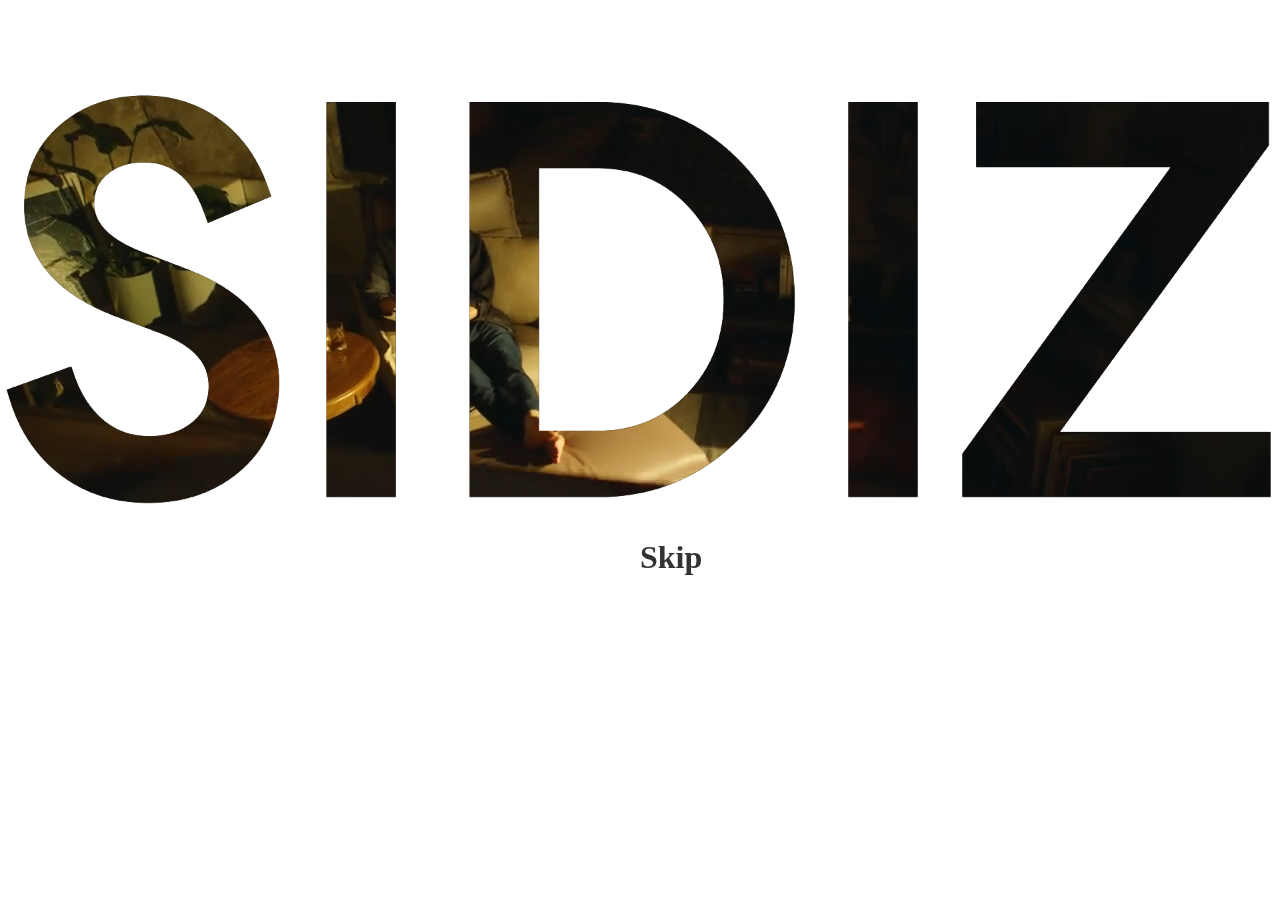
<file: sidiz/index.html>
<!DOCTYPE html>
<html lang="en">
<head>
    <meta charset="UTF-8">
    <meta name="viewport" content="width=device-width, initial-scale=1.0">
    <title>Document</title>
    <style>
        * {
            margin: 0;
            padding: 0;
        }
        a {
            text-decoration: none;
            color: #333;
        }
        img {
            width: 100%;
            height: 100%;
            display: block;
            object-fit: cover;
        }
        html,body {
            height: 100%;
            overflow-y: hidden;
        }
        .wrap{
            width: 100%;
            height: 50vw;
            position: relative;
        }
        .first_video {
            width: 100%;
            height: 100%;
            position: absolute;
            top: 0;
            left: 0;
        }
        video {
            width: 100%;
            height: 100%;
            object-fit: cover;
            display: block;
        }
        .video_logo {
            width: 100%;
            height: 50vw;
            position: absolute;
            top: 0;
            left: 0;
        }
        .skip {
            text-align: center;
            /* line-height: 45px; */
            /* background-color: #fff;
            border-radius: 50%;
            border: 2px solid #333;
            box-sizing: border-box; */
            position: absolute;
            left: 50%;
            /* margin-left: -40px; */
            bottom: 10%;
            font-size: 2.5vw;
            font-weight: 700;
            transition-duration: 0.5s;
        }
        .skip:hover {
            transform: scale(1.3);
        }
        
    </style>
</head>
<body>
    <div class="wrap">
        <div class="first_video">
            <video autoplay loop muted playsinline>
                <source src="./img/first_video.mp4">
            </video>
        </div>
        <div class="video_logo">
            <img src="./img/extra_logo.svg" alt="로고">
        </div>
        <div class="skip">
            <a href="./main/main.html">Skip</a>    
        </div>
    </div>
    
</body>
</html>
</file>
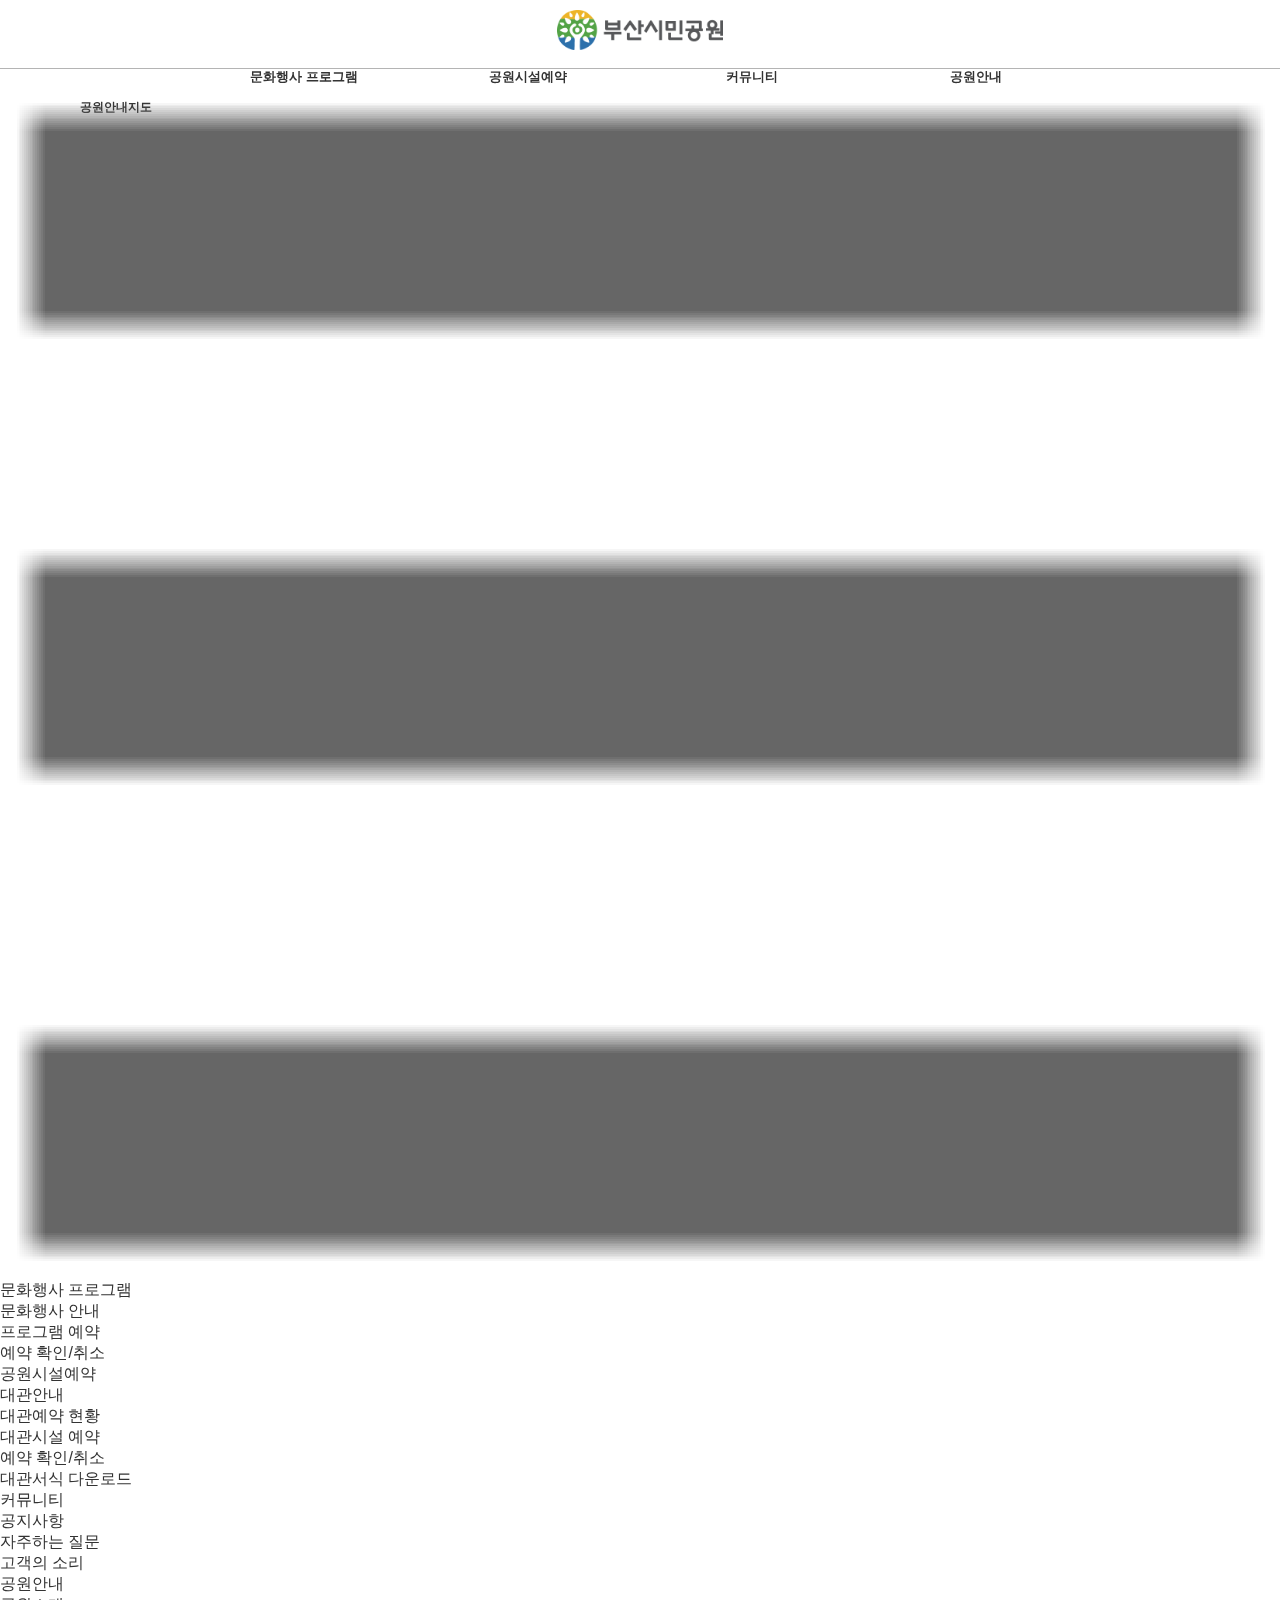
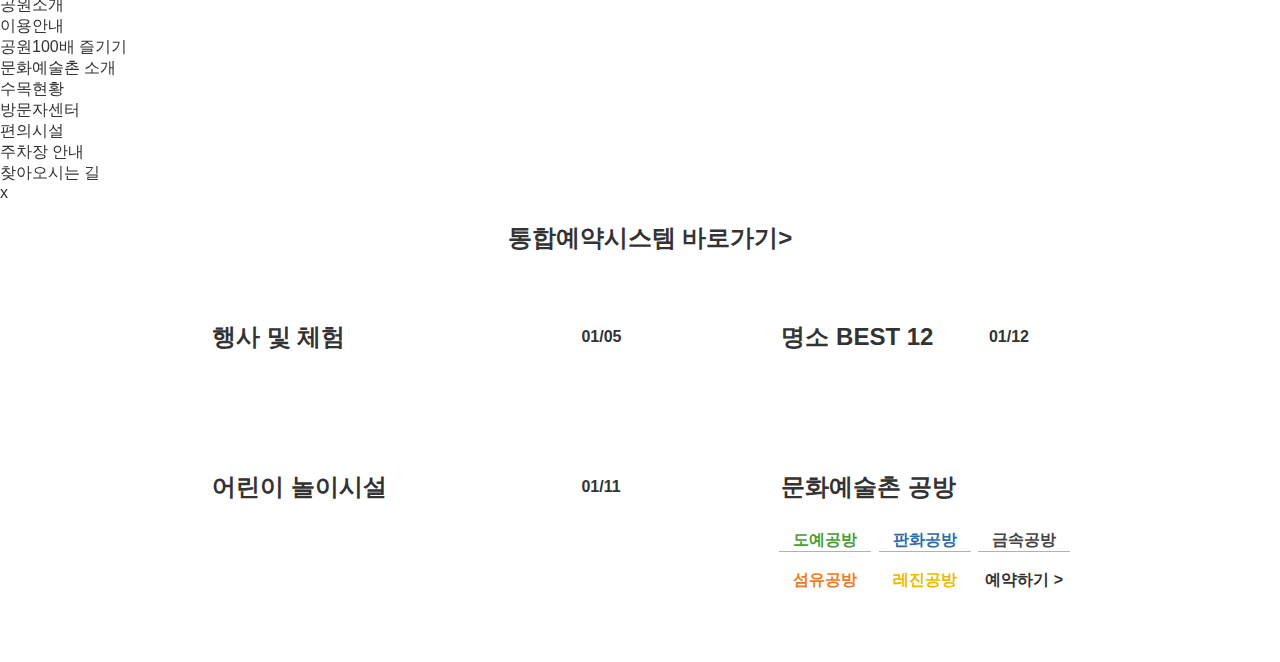
<file: citypark/main/main.html>
<!DOCTYPE html>
<html lang="en">
<head>
    <meta charset="UTF-8">
    <meta name="viewport" content="width=device-width, initial-scale=1.0">
    <title>부산시민공원</title>
    <link href="./css/common.css" rel="stylesheet" type="text/css"> 
    <link href="./css/pc.css" rel="stylesheet" type="text/css"> 
    <link href="./css/tab.css" rel="stylesheet" type="text/css"> 
    <link href="./css/mo.css" rel="stylesheet" type="text/css"> 
    <script src="./script/code.jquery.com_jquery-3.7.1.js"></script>
    <script src="./script/jquery-ui.min.js"></script>
    <script src="https://cdn.jsdelivr.net/npm/swiper@10/swiper-bundle.min.js"></script>
    <script src="./script/script.js"></script>
</head>
<body>
    <div class="wrap w_width">
        <header class="main_header w_width">
            <h1 class="main_logo">
                <a href="#">
                    <img src="./img/logo.png" alt="로고">
                </a>
            </h1>
            <div class="header_inner mo_hide">
                <nav class="menu_wrap">
                    <ul class="main_menu">
                        <li class="top_menu top_1">
                            <a href="https://www.citizenpark.or.kr/01_cul/cul01_1.asp">문화행사 프로그램</a>
                            <ul class="sub_menu">
                                <li class="bottom_menu">
                                    <a href="https://www.citizenpark.or.kr/01_cul/cul01_1.asp">
                                        문화행사 안내
                                    </a>
                                </li>
                                <li class="bottom_menu">
                                    <a href="https://www.citizenpark.or.kr/01_cul/cul02_1.asp?p_code=R002">
                                        프로그램 예약
                                    </a>
                                </li>
                                <li class="bottom_menu">
                                    <a href="https://www.citizenpark.or.kr/01_cul/cul04.asp">
                                        예약 확인/취소
                                    </a>
                                </li>
                            </ul>
                        </li>
                        <li class="top_menu top_2">
                            <a href="https://www.citizenpark.or.kr/02_par/par01.asp">공원시설예약</a>
                            <ul class="sub_menu">
                                <li class="bottom_menu">
                                    <a href="https://www.citizenpark.or.kr/02_par/par01.asp">
                                        대관안내
                                    </a>
                                </li>
                                <li class="bottom_menu">
                                    <a href="https://www.citizenpark.or.kr/02_par/par06.asp">
                                        대관예약 현황
                                    </a>
                                </li>
                                <li class="bottom_menu">
                                    <a href="https://www.citizenpark.or.kr/02_par/par02_1_1.asp">
                                        대관시설 예약
                                    </a>
                                </li>
                                <li class="bottom_menu">
                                    <a href="https://www.citizenpark.or.kr/02_par/par03.asp">
                                        예약 확인/취소
                                    </a>
                                </li>
                                <li class="bottom_menu">
                                    <a href="https://www.citizenpark.or.kr/02_par/par05.asp">
                                        대관서식 다운로드
                                    </a>
                                </li>
                            </ul>
                        </li>
                        <li class="top_menu top_3">
                            <a href="https://www.citizenpark.or.kr/03_com/com01.asp">커뮤니티</a>
                            <ul class="sub_menu">
                                <li class="bottom_menu">
                                    <a href="https://www.citizenpark.or.kr/03_com/com01.asp">
                                        공지사항
                                    </a>
                                </li>
                                <li class="bottom_menu">
                                    <a href="https://www.citizenpark.or.kr/03_com/com03.asp">
                                        자주하는 질문
                                    </a>
                                </li>
                                <li class="bottom_menu">
                                    <a href="https://www.bisco.or.kr/custom/custom10/">
                                        고객의 소리
                                    </a>
                                </li>
                            </ul>
                        </li>
                        <li class="top_menu top_4">
                            <a href="https://www.citizenpark.or.kr/04_int/int01_1.asp">공원안내</a>
                            <ul class="sub_menu">
                                <li class="bottom_menu">
                                    <a href="https://www.citizenpark.or.kr/04_int/int01_1.asp">
                                        공원소개
                                    </a>
                                </li>
                                <li class="bottom_menu">
                                    <a href="https://www.citizenpark.or.kr/04_int/int03.asp">
                                        이용안내
                                    </a>
                                </li>
                                <li class="bottom_menu">
                                    <a href="https://www.citizenpark.or.kr/04_int/int04_1.asp">
                                        공원100배 즐기기
                                    </a>
                                </li>
                                <li class="bottom_menu">
                                    <a href="https://www.citizenpark.or.kr/05_wks/wks01.asp">
                                        문화예술촌 소개
                                    </a>
                                </li>
                                <li class="bottom_menu">
                                    <a href="https://www.citizenpark.or.kr/04_int/int06.asp">
                                        수목현황
                                    </a>
                                </li>
                                <li class="bottom_menu">
                                    <a href="https://www.citizenpark.or.kr/04_int/int09.asp">
                                        방문자센터
                                    </a>
                                </li>
                                <li class="bottom_menu">
                                    <a href="https://www.citizenpark.or.kr/04_int/int02.asp">
                                        편의시설
                                    </a>
                                </li>
                                <li class="bottom_menu">
                                    <a href="https://www.citizenpark.or.kr/04_int/int10.asp">
                                        주차장 안내
                                    </a>
                                </li>
                                <li class="bottom_menu">
                                    <a href="https://www.citizenpark.or.kr/04_int/int07.asp">
                                        찾아오시는 길
                                    </a>
                                </li>
                            </ul>
                        </li>
                    </ul>
                </nav>
            </div>
            <div class="m_menu">
                <div class="m_menu_bg">
                    <img src="./img/mo_menu_icon.png" alt="모바일메뉴아이콘">
                </div>
                <div class="m_menu_in">
                    <ul class="m_menu_wrap">
                        <li class="m_top_menu">
                            <a href="#">문화행사 프로그램</a>
                            <ul class="m_sub_menu">
                                <li class="m_bottom_menu">
                                    <a href="https://www.citizenpark.or.kr/01_cul/cul01_1.asp">
                                        문화행사 안내
                                    </a>
                                </li>
                                <li class="m_bottom_menu">
                                    <a href="https://www.citizenpark.or.kr/01_cul/cul02_1.asp?p_code=R002">
                                        프로그램 예약
                                    </a>
                                </li>
                                <li class="m_bottom_menu">
                                    <a href="https://www.citizenpark.or.kr/01_cul/cul04.asp">
                                        예약 확인/취소
                                    </a>
                                </li>
                            </ul>
                        </li>
                        <li class="m_top_menu">
                            <a href="#">공원시설예약</a>
                            <ul class="m_sub_menu">
                                <li class="m_bottom_menu">
                                    <a href="https://www.citizenpark.or.kr/02_par/par01.asp">
                                        대관안내
                                    </a>
                                </li>
                                <li class="m_bottom_menu">
                                    <a href="https://www.citizenpark.or.kr/02_par/par06.asp">
                                        대관예약 현황
                                    </a>
                                </li>
                                <li class="m_bottom_menu">
                                    <a href="https://www.citizenpark.or.kr/02_par/par02_1_1.asp">
                                        대관시설 예약
                                    </a>
                                </li>
                                <li class="m_bottom_menu">
                                    <a href="https://www.citizenpark.or.kr/02_par/par03.asp">
                                        예약 확인/취소
                                    </a>
                                </li>
                                <li class="m_bottom_menu">
                                    <a href="https://www.citizenpark.or.kr/02_par/par05.asp">
                                        대관서식 다운로드
                                    </a>
                                </li>
                            </ul>
                        </li>
                        <li class="m_top_menu">
                            <a href="#">커뮤니티</a>
                            <ul class="m_sub_menu">
                                <li class="m_bottom_menu">
                                    <a href="https://www.citizenpark.or.kr/03_com/com01.asp">
                                        공지사항
                                    </a>
                                </li>
                                <li class="m_bottom_menu">
                                    <a href="https://www.citizenpark.or.kr/03_com/com03.asp">
                                        자주하는 질문
                                    </a>
                                </li>
                                <li class="m_bottom_menu">
                                    <a href="https://www.bisco.or.kr/custom/custom10/">
                                        고객의 소리
                                    </a>
                                </li>
                            </ul>
                        </li>
                        <li class="m_top_menu">
                            <a href="#">공원안내</a>
                            <ul class="m_sub_menu">
                                <li class="m_bottom_menu">
                                    <a href="https://www.citizenpark.or.kr/04_int/int01_1.asp">
                                        공원소개
                                    </a>
                                </li>
                                <li class="m_bottom_menu">
                                    <a href="https://www.citizenpark.or.kr/04_int/int03.asp">
                                        이용안내
                                    </a>
                                </li>
                                <li class="m_bottom_menu">
                                    <a href="https://www.citizenpark.or.kr/04_int/int04_1.asp">
                                        공원100배 즐기기
                                    </a>
                                </li>
                                <li class="m_bottom_menu">
                                    <a href="https://www.citizenpark.or.kr/05_wks/wks01.asp">
                                        문화예술촌 소개
                                    </a>
                                </li>
                                <li class="m_bottom_menu">
                                    <a href="https://www.citizenpark.or.kr/04_int/int06.asp">
                                        수목현황
                                    </a>
                                </li>
                                <li class="m_bottom_menu">
                                    <a href="https://www.citizenpark.or.kr/04_int/int09.asp">
                                        방문자센터
                                    </a>
                                </li>
                                <li class="m_bottom_menu">
                                    <a href="https://www.citizenpark.or.kr/04_int/int02.asp">
                                        편의시설
                                    </a>
                                </li>
                                <li class="m_bottom_menu">
                                    <a href="https://www.citizenpark.or.kr/04_int/int10.asp">
                                        주차장 안내
                                    </a>
                                </li>
                                <li class="m_bottom_menu">
                                    <a href="https://www.citizenpark.or.kr/04_int/int07.asp">
                                        찾아오시는 길
                                    </a>
                                </li>
                            </ul>
                        </li>
                    </ul>
                    <div class="menu_close">
                        x
                    </div>
                </div>
            </div>
            
        </header>
        <figure class="banner">
            <h2 class="baro_go">
                <a href="https://www.citizenpark.or.kr/05_wks/wks00_1.asp">
                    통합예약시스템 바로가기<span>></span>
                </a>
            </h2>
            <div class="slide">
                <div class="img_box">
                    <img src="./img/banner_1.jpg">
                </div>
                <div class="img_box">
                    <img src="./img/banner_2.jpg">
                </div>
                <div class="img_box">
                    <img src="./img/banner_3.jpg">
                </div>
                <div class="img_box">
                    <img src="./img/banner_4.jpg">
                </div>
                <div class="img_box">
                    <img src="./img/banner_5.jpg">
                </div>
                <div class="img_box">
                    <img src="./img/banner_6.jpg">
                </div>
                <div class="img_box">
                    <img src="./img/banner_7.jpg">
                </div>
            </div>
            
        </figure>
        <article class="content w_width">
            <div class="inner">
                <div class="cont cont_1 w_width">
                    <div class="cont_1_in left_cont">
                        <div class="cont_in_top cont_1_in_t">
                            <h2 class="cont_tit left_flo">행사 및 체험</h2>
                            <div class="cont_but left_but_wrap">
                                <div class="text_box t_box_1">
                                    0</span><span class="change_n_1">1</span>/<span>05</span>
                                </div>
                                <div class="arrow_but left_arrow arrow_1">
                                    <div class="but left_but cont_1_left_but_1">
                                        <img src="./img/left_but_black.png" alt="버튼">
                                    </div>
                                    <div class="but right_but cont_1_right_but_1">
                                        <img src="./img/right_but_black.png" alt="버튼">
                                    </div>
                                    <div class="but plus_but">
                                        <a href="https://www.citizenpark.or.kr/01_cul/cul01_1.asp">
                                            <img src="./img/plus_but.png" alt="버튼">
                                        </a> 
                                    </div>
                                </div>
                            </div>
                        </div>
                        <div class="cont_in_bottom">
                            <div class="in_b">
                                <div class="in_b_move_slide left_1 left_1_1">
                                    <img class="l_box_1 l_box_1_1 left_flo" src="./img/event_1.jpg" alt="행사">
                                    <img class="l_box_1 l_box_1_1 left_flo" src="./img/event_2.jpg" alt="행사">
                                    <img class="l_box_1 l_box_1_1 left_flo" src="./img/event_3.png" alt="행사">
                                    <img class="l_box_1 l_box_1_1 left_flo" src="./img/event_4.png" alt="행사">
                                    <img class="l_box_1 l_box_1_1 left_flo" src="./img/event_5.jpg" alt="행사">
                                </div>
                            </div>
                            <div class="in_b in_b_right">
                                <div class="in_b_move_slide left_1 left_1_2">
                                    <div class="l_box_1 l_box_1_2 left_flo">
                                        <h3>&lt;오!정원씨의 하루&gt;<br>공방 생태 미술 체험<br>원데이 클래스(하반기)</h3>
                                        <p class="info">
                                            <span>▶ 기간 : 2023-12-07 ~ 2023-12-22</span>
                                            <span>▶ 일시 : 일자 및 프로그램 선택</span>
                                            <span>▶ 장소 : 문화예술촌 도예공방</span>
                                            <span>▶ 강사 : 표지현 작가</span>
                                        </p>
                                        <div class="reser_box">
                                            <div class="reser">
                                                <a href="#">예약하기</a> 
                                            </div>
                                            <div class="reser_chec">
                                                <a href="#">예약확인 / 취소</a> 
                                            </div>
                                        </div>
                                    </div>
                                    <div class="l_box_1 l_box_1_2 left_flo">
                                        <h3>공원 업사이클링 전시</h3>
                                        <p class="info">
                                            <span>▶ 기간 : 2023-10-23(월) ~ 2023-12-22(금)</span>
                                            <span>▶ 장소 : 문화예술촌 공방 앞 잔디밭</span>
                                        </p>
                                        <p class="info">
                                            내가 버린 쓰레기가 예술 작품이 된다?!?<br>
                                            새로워진 문화예술촌에서,<br>
                                            새로워진 업사이클링 작품 전시와 함께,<br>
                                            우리 리플레이(Replay) 해볼까요? 
                                        </p>
                                    </div>
                                    <div class="l_box_1 l_box_1_2 left_flo">
                                        <h3>2023 하누리 展</h3>
                                        <p class="info">
                                            <span>▶ 기간 : 2023-12-8 ~ 2023-12-15</span>
                                            <span>▶ 시간 : 10:00 ~ 18:00</span>
                                            <span>▶ 장소 : 다솜갤러리</span>
                                            <span>▶ 가격 : 무료</span>
                                        </p>
                                    </div>
                                    <div class="l_box_1 l_box_1_2 left_flo">
                                        <h3>명인갤러리 초대전<br>NFT작가 
                                            조신아 박사
                                        </h3>
                                        <p class="info">
                                            <span>▶ 기간 : 2023-12-16 ~ 2023-12-22</span>
                                            <span>▶ 시간 : 11:00 ~ 17:00</span>
                                            <span>▶ 가격 : 무료</span>
                                            <span>▶ 문의처 : 010-8407-7484</span>
                                        </p>
                                    </div>
                                    <div class="l_box_1 l_box_1_2 left_flo">
                                        <h3>너나 ⟷ 나나</h3>
                                        <p class="info">
                                            <span>▶ 기간 : 2023-12-18 ~ 2023-12-23</span>
                                            <span>▶ 시간 : 11:00 ~ 17:00</span>
                                            <span>▶ 장소 : 예술촌갤러리2</span>
                                            <span>▶ 가격 : 무료</span>
                                            <span>▶ 문의처 : 010-4670-6421</span>
                                        </p>
                                    </div>
                                </div>
                            </div>
                        </div>
                    </div>
                    <div class="line"></div>
                    <div class="cont_1_in right_cont mo_height">
                        <div class="cont_in_top ">
                            <h2 class="cont_tit left_flo">명소 BEST 12</h2>
                            <div class="cont_but right_but_wrap">
                                <div class="text_box t_box_2">
                                    <span class="zero">0</span><span class="change_n_2">1</span>/<span>12</span>
                                </div>
                                <div class="arrow_but arrow_2">
                                    <div class="but left_but cont_1_left_but_2">
                                        <img src="./img/left_but_black.png" alt="버튼">
                                    </div>
                                    <div class="but right_but cont_1_right_but_2">
                                        <img src="./img/right_but_black.png" alt="버튼">
                                    </div>
                                </div>
                            </div>
                        </div>
                        <div class="cont_in_bottom cont_1_in_r_b">
                            <div class="in_b">
                                <div class="in_b_move_slide right_1 right_1_1">
                                    <img class="r_box_1 r_box_1_1 left_flo" src="./img/best_1.jpg" alt="명소">
                                    <img class="r_box_1 r_box_1_1 left_flo" src="./img/best_2.jpg" alt="명소">
                                    <img class="r_box_1 r_box_1_1 left_flo" src="./img/best_3.jpg" alt="명소">
                                    <img class="r_box_1 r_box_1_1 left_flo" src="./img/best_4.jpg" alt="명소">
                                    <img class="r_box_1 r_box_1_1 left_flo" src="./img/best_5.jpg" alt="명소">
                                    <img class="r_box_1 r_box_1_1 left_flo" src="./img/best_6.jpg" alt="명소">
                                    <img class="r_box_1 r_box_1_1 left_flo" src="./img/best_7.jpg" alt="명소">
                                    <img class="r_box_1 r_box_1_1 left_flo" src="./img/best_8.jpg" alt="명소">
                                    <img class="r_box_1 r_box_1_1 left_flo" src="./img/best_9.jpg" alt="명소">
                                    <img class="r_box_1 r_box_1_1 left_flo" src="./img/best_10.jpg" alt="명소">
                                    <img class="r_box_1 r_box_1_1 left_flo" src="./img/best_11.jpg" alt="명소">
                                    <img class="r_box_1 r_box_1_1 left_flo" src="./img/best_12.jpg" alt="명소">
                                </div>
                            </div>
                            <div class="in_b in_b_right">
                                <div class="in_b_move_slide right_1 right_1_2">
                                    <div class="r_box_1 r_box_1_2 left_flo">
                                        <h3 class="box_tit">1. 5대 숲길과 메타세콰이어 길 </h3>
                                        <p class="info">
                                            기억, 문화, 즐거움, 자연, 참여라는
                                            공원의 기본주제에 맞춘 5개 숲길과
                                            약300m의 메타세콰이어 길은 
                                            공원의 가장 아름다운 볼거리
                                        </p>
                                    </div>
                                    <div class="r_box_1 r_box_1_2 left_flo">
                                        <h3 class="box_tit">2. 왕벚나무 산책길</h3>
                                        <p class="info">
                                            사시사철 맑은 물이 흐르고
                                            많은 생명이 살아 숨쉬는 부전천과
                                            왕벚나무가 늘어선 아름다운 산책길
                                        </p>
                                    </div>
                                    <div class="r_box_1 r_box_1_2 left_flo">
                                        <h3 class="box_tit">3. 하야리아 잔디광장/목재조명타워</h3>
                                        <p class="info">
                                            하야리아 잔디광장은 축구장 6배 면적으로
                                            아시아 최초로 설치된 높이 26m의 목재조명타워는 
                                            미래를 상징하는 빛에 나무가 결합된 조명시설로 
                                            하야리아 잔디광장 둘레에 5개 설치,<br>
                                            공원의 밤을 환하게 밝혀 줄 것
                                        </p>
                                    </div>
                                    <div class="r_box_1 r_box_1_2 left_flo">
                                        <h3 class="box_tit">4. 기억의 숲</h3>
                                        <p class="info">
                                            역사의 아픈 기억들을 안고 자란 하야리아부대안의 
                                            플라타너스 90여 그루로 숲길을 조성하여
                                            이용객들에게 최고의 녹음과 쉼터를 제공
                                        </p>
                                    </div>
                                    <div class="r_box_1 r_box_1_2 left_flo">
                                        <h3 class="box_tit">5. 기억의 기둥</h3>
                                        <p class="info">
                                            하야리아부대 안에 남아있던 나무 전봇대를 재활용하여
                                            태양광 조명을 설치함으로써 부대의 흔적과 기억을 
                                            되새기는 공간으로 재해석
                                        </p>
                                    </div>
                                    <div class="r_box_1 r_box_1_2 left_flo">
                                        <h3 class="box_tit">6. 하늘 빛 폭포/거울연못</h3>
                                        <p class="info">
                                            높이 25m의 스테인레스 스틸 구조물로 만든 대형분수로 <br>
                                            밤에는 하늘과 맞닿을 듯 솟아 있는 분수에
                                            다양한 색채의 조명과 레이저 쇼를 연출하여
                                            관람객의 시선을 사로잡음
                                        </p>
                                    </div>
                                    <div class="r_box_1 r_box_1_2 left_flo">
                                        <h3 class="box_tit">7. 미로정원</h3>
                                        <p class="info">
                                            남쪽에서 자라는 애기동백을 
                                            한국 고유의 전통 문양 형태로 심어서
                                            길을 찾는 재미와 호기심을 자아내는 
                                            오락형 테마정원
                                        </p>
                                    </div>
                                    <div class="r_box_1 r_box_1_2 left_flo">
                                        <h3 class="box_tit">8. 에코브릿지와 산책길</h3>
                                        <p class="info">
                                            북 카페 인근 ～ 연지동 방면으로 놓여지는 도로 위 <br>
                                            등산객동물들의 자유로운 이동을 지원
                                        </p>
                                    </div>
                                    <div class="r_box_1 r_box_1_2 left_flo">
                                        <h3 class="box_tit">9. 전포천/도심백사장</h3>
                                        <p class="info">
                                            부산을 대표하는 해운대해수욕장의 정취를 
                                            부산시민공원에서도 느낄 수 있도록 연출한 공간으로<br>
                                            전포천의 맑은 물과 음악분수를 만끽하는 
                                            휴양형 놀이공간
                                        </p>
                                    </div>
                                    <div class="r_box_1 r_box_1_2 left_flo">
                                        <h3 class="box_tit">10. 참여의 벽</h3>
                                        <p class="info">
                                            시민의 벽, 예술의 벽, 매직포토존으로 구성<br>
                                            시민의 벽 – 시민헌수자 이름이 새겨진 타일부착<br>
                                            예술의 벽 – 대형멀티영상 장치<br>
                                            매직 포토존 - 인공주상절리
                                        </p>
                                    </div>
                                    <div class="r_box_1 r_box_1_2 left_flo">
                                        <h3 class="box_tit">11. 문화예술촌</h3>
                                        <p class="info">
                                            캠프하야리아 시절 하사관들의 숙소로 사용되었던 
                                            건물들이 문화예술촌으로 변신.<br>
                                            5개의 공방 , 2개의 작은공연장겸 연습실, <br>
                                            2개의 작은 전시실로 구성된 문화예술촌은<br>
                                            시민들이 문화와 예술을 체험할 수 있고 <br>
                                            작은 전시와 공연도 할 수 있는 공간
                                            
                                        </p>
                                    </div>
                                    <div class="r_box_1 r_box_1_2 left_flo">
                                        <h3 class="box_tit">12. 공원역사관</h3>
                                        <p class="info">
                                            캠프하야리아 당시 장교클럽을 리모델링한 공원역사관.
                                            부산 시민공원 부지의 역사를 확인할 수 있는 곳으로
                                            대한제국 말기 평화로운 농토, 일제강점기 경마장과  
                                            군속훈련소, 미군주둔기의 캠프 하야리아, 부지반환과
                                            공원조성기 과정이 생생하게 기록되어있음
                                        </p>
                                    </div>
                                </div>
                            </div>
                        </div>
                    </div>
                </div>
                <div class="cont cont_2 w_width">
                    <div class="cont_2_in left_cont">
                        <div class="cont_in_top cont_2_in_t">
                            <h2 class="cont_tit left_flo">어린이 놀이시설</h2>
                            <div class="cont_but left_but_wrap">
                                <div class="text_box t_box_3">
                                    <span class="zero">0</span><span class="change_n_3">1</span>/<span>11</span>
                                </div>
                                <div class="arrow_but left_arrow arrow_3">
                                    <div class="but left_but cont_2_left_but_1">
                                        <img src="./img/left_but_black.png" alt="버튼">
                                    </div>
                                    <!-- <div class="but m_but">
                                        <img src="./img/stop_but_black.png" alt="버튼">
                                    </div> -->
                                    <div class="but right_but cont_2_right_but_1">
                                        <img src="./img/right_but_black.png" alt="버튼">
                                    </div>
                                    <div class="but plus_but">
                                        <a href="https://www.citizenpark.or.kr/04_int/int04_6.asp">
                                            <img src="./img/plus_but.png" alt="버튼">
                                        </a> 
                                    </div>
                                </div>
                            </div>
                        </div>
                        <div class="cont_in_bottom">
                            <div class="in_b">
                                <div class="in_b_move_slide left_2 left_2_1">
                                    <img class="l_box_2 l_box_2_1 left_flo" src="./img/child_play_1.jpg" alt="어린이놀이공간">
                                    <img class="l_box_2 l_box_2_1 left_flo" src="./img/child_play_2.jpg" alt="어린이놀이공간">
                                    <img class="l_box_2 l_box_2_1 left_flo" src="./img/child_play_3.jpg" alt="어린이놀이공간">
                                    <img class="l_box_2 l_box_2_1 left_flo" src="./img/child_play_4.jpg" alt="어린이놀이공간">
                                    <img class="l_box_2 l_box_2_1 left_flo" src="./img/child_play_5.jpg" alt="어린이놀이공간">
                                    <img class="l_box_2 l_box_2_1 left_flo" src="./img/child_play_6.jpg" alt="어린이놀이공간">
                                    <img class="l_box_2 l_box_2_1 left_flo" src="./img/child_play_7.jpg" alt="어린이놀이공간">
                                    <img class="l_box_2 l_box_2_1 left_flo" src="./img/child_play_8.jpg" alt="어린이놀이공간">
                                    <img class="l_box_2 l_box_2_1 left_flo" src="./img/child_play_9.jpg" alt="어린이놀이공간">
                                    <img class="l_box_2 l_box_2_1 left_flo" src="./img/child_play_10.jpg" alt="어린이놀이공간">
                                    <img class="l_box_2 l_box_2_1 left_flo" src="./img/child_play_11.jpg" alt="어린이놀이공간">
                                </div>
                            </div>
                            <div class="in_b in_b_right">
                                <div class="in_b_move_slide left_2 left_2_2">
                                    <div class="l_box_2 l_box_2_2 left_flo">
                                        <h3 class="box_tit">1. 서클타워</h3>
                                        <p class="info">
                                            물방울놀이의 하늘로 올라가는 오색빛의 물방울을 모티브로 디자인된 종합 놀이시설
                                        </p>
                                        <p class="info">
                                            <span>▶ 이용시간 : 11월~2월 : 09:00~17:00</span>
                                            <span>▶ 휴장일 : 매주 월요일</span>
                                            <span>▶ 이용대상 : 만5세~10세 이하 어린이</span>
                                        </p>
                                    </div>
                                    <div class="l_box_2 l_box_2_2 left_flo">
                                        <h3 class="box_tit">2. BF(Barrier-Free)놀이터</h3>
                                        <p class="info">
                                            미끄럼틀, 그네, 소리나팔, 줄사다리,암벽오르기, <br>
                                            퍼즐 게임을 동물모티브를 이용하여 재미있게 구성한 놀이시설.<br>
                                            장애아동과 일반아동이 모두 즐길 수 있음
                                        </p>
                                        <p class="info">▶ 이용대상 : 만5세~10세 이하 어린이</p>
                                    </div>
                                    <div class="l_box_2 l_box_2_2 left_flo">
                                        <h3 class="box_tit">3. 감성발달 그루터기</h3>
                                        <p class="info">
                                            숲 속의 작은 나무를 모티브로 한 유아놀이시설
                                        </p>
                                        <p class="info">▶ 이용대상 : 만5세~10세 이하 어린이</p>
                                    </div>
                                    <div class="l_box_2 l_box_2_2 left_flo">
                                        <h3 class="box_tit">4. 돔플레이</h3>
                                        <p class="info">
                                            정글짐과 그물망의 조합형 놀이로 <br>
                                            놀이기구의 안전성과 어린이의 호기심을 위한 <br>
                                            대형 반구형 형태의 놀이기구
                                        </p>
                                        <p class="info">
                                            <span>▶ 이용시간 : 11월~2월 : 09:00~17:00</span>
                                            <span>▶ 휴장일 : 매주 월요일</span>
                                            <span>▶ 이용대상 : 만5세~10세 이하 어린이</span>
                                        </p>
                                    </div>
                                    <div class="l_box_2 l_box_2_2 left_flo">
                                        <h3 class="box_tit">5. 꿈틀이 시소</h3>
                                        <p class="info">
                                            단순히 상하 운동만 가능한 일반 시소와 <br>
                                            달리 스프링을 통해 세 개의 시소가 연결돼 있으며, <br>
                                            360도 회전이 가능한 자유로운 하부구조를 통해 <br>
                                            상하좌우 자유로운 움직임이 가능함.
                                        </p>
                                        <p class="info">▶ 이용대상 : 만10세 이하 어린이</p>
                                    </div>
                                    <div class="l_box_2 l_box_2_2 left_flo">
                                        <h3 class="box_tit">6. 자연체험 놀이터</h3>
                                        <p class="info">
                                            동화 속 숲 속 나무 그늘아래 오두막에서 소꿉놀이,<br>
                                            슬라이드 놀이 등 어린이가 다양한 동선으로 <br>
                                            다수인원이 이용할 수 있는 대형놀이 시설물
                                        </p>
                                        <p class="info">▶ 이용대상 : 만10세 이하 어린이</p>
                                    </div>
                                    <div class="l_box_2 l_box_2_2 left_flo">
                                        <h3 class="box_tit">7. 에어바운스</h3>
                                        <p class="info">
                                            뭉게 구름을 모티브로 디자인된 놀이시설. <br>
                                            부드러운 촉감의 막재질과 공기인입으로 생기는 <br>
                                            마운딩에서 하늘과 가까워지는 놀이를 할 수 있는 공간
                                            
                                        </p>
                                        <p class="info">
                                            <span>▶ 이용시간 : 11월~2월 : 10:00~16:00</span>
                                            <span>▶ 휴장일 : 매주 월요일</span>
                                            <span>▶ 이용대상 : 신장 150cm 이하 어린이</span>
                                        </p>
                                    </div>
                                    <div class="l_box_2 l_box_2_2 left_flo">
                                        <h3 class="box_tit">8. 물놀이 마당</h3>
                                        <p class="info">
                                            폭 25m, 길이 29m, 238개의 노즐과<br>
                                            238개의 조명으로 이루어진 어린이들이 물놀이 장소
                                        </p>
                                    </div>
                                    <div class="l_box_2 l_box_2_2 left_flo">
                                        <h3 class="box_tit">9. 뽀로로 도서관</h3>
                                        <!-- <p class="info">
                                            뽀로로 캐릭터 조형물과 유아 교육용 도서, 영상시설 등이 비치된 어린이 도서관
                                        </p> -->
                                        <p class="info">
                                            <span>▶ 이용시간 : 10:00~18:00</span>
                                            <span>▶ 휴장일 : 매주 월요일</span>
                                            <span>▶ 이용대상 : 유아 및 보호자</span>
                                        </p>
                                        <div class="reser_box">
                                            <div class="reser">
                                                <a href="https://www.citizenpark.or.kr/04_int/pop_time.asp" target="_blank">영상실 상영시간 안내</a> 
                                            </div>
                                            <!-- <div class="reser_chec">
                                                <a href="https://www.citizenpark.or.kr/04_int/pop_book.asp" target="_blank">희망도서 신청안내</a> 
                                            </div> -->
                                        </div>
                                    </div>
                                    <div class="l_box_2 l_box_2_2 left_flo">
                                        <h3 class="box_tit">10. 어린이영화관</h3>
                                        <!-- <p class="info">
                                            방문자센터 지하1층에 위치한 어린이용 영화관으로 41개석 규모. 1일 12회 공원홍보영상 뿐아니라 다양한 영상을 상영한다.
                                        </p> -->
                                        <p class="info">
                                            <span>▶ 이용시간 : 10:00~17:00</span>
                                            <span>▶ 휴장일 : 매주 월/화요일</span>
                                            <span>▶ 요금 : 어린이/청소년 1,500원, 성인 2,000원, 단체(20% 할인)</span>
                                            <!-- <span>▶ 관람예약 : 20인 이상 평일(수,목,금) 가능</span> -->
                                        </p>
                                        <div class="reser_box">
                                            <div class="reser">
                                                <a href="https://www.citizenpark.or.kr/04_int/pop_childmovie.asp" target="_blank">영상실 상영작안내</a> 
                                            </div>
                                        </div>
                                    </div>
                                    <div class="l_box_2 l_box_2_2 left_flo">
                                        <h3 class="box_tit">11. 가족놀이실</h3>
                                        <p class="info">
                                            방문자센터 지하1층에 위치한 첨단IT 놀이시설. <br>
                                            동작인식플로어, 게임기, 가상현실 시스템 <br>
                                            등으로 구성된 어린이 놀이시설
                                            <span>▶ 이용시간 : 10:00~18:00</span>
                                            <span>▶ 휴장일 : 매주 월요일</span>
                                        </p>
                                    </div>
                                </div>
                            </div>
                        </div>
                    </div>
                    <div class="line"></div>
                    <div class="cont_2_in right_cont">
                        <div class="cont_in_top cont_2_in_t">
                            <h2 class="cont_tit left_flo">문화예술촌 공방</h2>
                        </div>
                        <div class="cont_in_b">
                            <div class="in_b bang_wrap">
                                <div class="bang_in bang_top">
                                    <a class="gongbang" href="https://www.citizenpark.or.kr/05_wks/wks01_1.asp?p_code=A002">
                                        <img class="bang bang_1" src="./img/gongbang_1.png" alt="도예공방">
                                        <p>도예공방</p>
                                    </a> 
                                    <a class="gongbang" href="https://www.citizenpark.or.kr/05_wks/wks01_1.asp?p_code=A003">
                                        <img class="bang bang_2" src="./img/gongbang_2.png" alt="판화공방">
                                        <p>판화공방</p>
                                    </a> 
                                    <a class="gongbang" href="https://www.citizenpark.or.kr/05_wks/wks01_1.asp?p_code=A004">
                                        <img class="bang bang_3" src="./img/gongbang_3.png" alt="금속공방">
                                        <p>금속공방</p>
                                    </a> 
                                </div>
                                <div class="bang_in bang_bot">
                                    <a class="gongbang" href="https://www.citizenpark.or.kr/05_wks/wks01_1.asp?p_code=A005">
                                        <img class="bang bang_4" src="./img/gongbang_4.png" alt="섬유공방">
                                        <p>섬유공방</p>
                                    </a> 
                                    <a class="gongbang" href="https://www.citizenpark.or.kr/05_wks/wks01_1.asp?p_code=A006">
                                        <img class="bang bang_5" src="./img/gongbang_5.png" alt="레진공방">
                                        <p>레진공방</p>
                                    </a> 
                                    <a class="gongbang gongbang_reserv" href="https://www.citizenpark.or.kr/05_wks/wks01.asp">
                                        <div class="reserv_border">
                                            <img class="bang bang_6" src="./img/gongbang_reserv.png" alt="예약아이콘">
                                            <p>예약하기 > </p>
                                        </div>
                                        
                                    </a>
                                </div>
                            </div>
                        </div>
                    </div>
                </div>
                <div class="cont cont_3 w_width">
                    <div class="cont_3_in left_cont">
                        <div class="cont_in_top">
                            <h2 class="cont_tit left_flo">공지사항</h2>
                            <div class="cont_but">
                                <div class="but plus_but">
                                    <a href="https://www.citizenpark.or.kr/03_com/com01.asp">
                                        <img src="./img/plus_but.png" alt="버튼">
                                    </a> 
                                </div>
                            </div>
                        </div>
                        <div class="cont_in_b">
                            <ul class="in_b in_b_right">
                                <li class="noti">
                                    <a href="https://www.citizenpark.or.kr/03_com/com01_view.asp?idx=183">
                                        소망기원 복용 거울연못 빛축제
                                    </a>
                                    <span>2023-12-15</span>
                                </li>
                                <li class="noti">
                                    <a href="https://www.citizenpark.or.kr/03_com/com01_view.asp?idx=181">
                                        (체험)예술을 통한 공원 체험「오! 정원씨의 하루」하반기 참여자 모집 안내(일부 프로그램 증원)
                                    </a>
                                    <span>2023-11-23</span>
                                </li>
                                <li class="noti">
                                    <a href="https://www.citizenpark.or.kr/03_com/com01_view.asp?idx=178&page=1&params=">
                                        2024년 상반기 부산시민공원 다솜갤러리 대관 안내
                                    </a>
                                    <span>2023-11-14</span>
                                </li>
                                <li class="noti tab_no">
                                    <a href="https://www.citizenpark.or.kr/03_com/com01_view.asp?idx=179">
                                        (행사) 모두를 위한 디자인, 모두를 위한 부산시민공원 전시 개최
                                    </a>
                                    <span>2023-11-14</span>
                                </li>
                                <li class="noti tab_no">
                                    <a href="https://www.citizenpark.or.kr/03_com/com01_view.asp?idx=176&page=1&params=">
                                        (행사)공원 업사이클링 전시 [리플레이] 개최
                                    </a>
                                    <span>2023-10-25</span>
                                </li>
                            </ul>
                        </div>
                    </div>
                    <div class="line"></div>
                    <div class="cont_3_in right_cont">
                        <div class="cont_in_top">
                            <h2 class="cont_tit left_flo">자주하는 질문</h2>
                            <div class="cont_but">
                                <div class="but plus_but">
                                    <a href="https://www.citizenpark.or.kr/03_com/com03.asp">
                                        <img src="./img/plus_but.png" alt="버튼">
                                    </a> 
                                </div>
                            </div>
                        </div>
                        <div class="cont_in_b">
                            <ul class="in_b in_b_right">
                                <li class="ask">
                                    <a href="https://www.citizenpark.or.kr/03_com/com03.asp?num=0">
                                        잔디밭은 언제 어떻게 이용할 수 있나요?
                                    </a>
                                </li>
                                <li class="ask">
                                    <a href="https://www.citizenpark.or.kr/03_com/com03.asp?num=1">
                                        분실물 센터는 어디에 있나요?
                                    </a>
                                </li>
                                <li class="ask">
                                    <a href="https://www.citizenpark.or.kr/03_com/com03.asp?num=2">
                                        문화 예술촌 공방 프로그램은 어떻게 체험할 수 있나요?
                                    </a>
                                </li>
                                <li class="ask tab_no">
                                    <a href="https://www.citizenpark.or.kr/03_com/com03.asp?num=3">
                                        공원 이용시간 및 이용요금은 어떻게 되나요?
                                    </a>
                                </li>
                                <li class="ask tab_no">
                                    <a href="https://www.citizenpark.or.kr/03_com/com03.asp?num=3">
                                        그늘이 부족해요.
                                    </a>
                                </li>
                            </ul>
                        </div>
                    </div>
                </div>
                <div class="pop_up_slide">
                    <div class="but_wrap">
                        <div class="but p_but p_left_but swiper-button-prev">
                            <img src="./img/left_but_black.png" alt="버튼">
                        </div>
                        <div class="but m_but">
                            <div class="m_but_in play_but">
                                <img src="./img/stop_but_black.png" alt="버튼">
                            </div>
                            <div class="m_but_in stop_but">
                                <img src="./img/play_but.png" alt="버튼">
                            </div>
                        </div>
                        <div class="but p_but p_right_but swiper-button-next">
                            <img src="./img/right_but_black.png" alt="버튼">
                        </div>
                    </div>
                    <div class="pop_move_box swiper-wrapper">
                        <div class="pop_img_box swiper-slide">
                            <a href="https://www.citizenpark.or.kr/04_int/pop_time.asp">
                                <img src="./img/popup_1.jpg" alt="팝업">
                            </a> 
                        </div>
                        <div class="pop_img_box swiper-slide">
                            <img src="./img/popup_2.jpg" alt="팝업">
                        </div>
                        <div class="pop_img_box swiper-slide">
                            <img src="./img/popup_3.jpg" alt="팝업">
                        </div>
                        <div class="pop_img_box swiper-slide">
                            <a href="https://www.citizenpark.or.kr/04_int/int03.asp">
                                <img src="./img/popup_4.jpg" alt="팝업">
                            </a> 
                        </div>
                        <div class="pop_img_box swiper-slide">
                            <a href="https://www.citizenpark.or.kr/01_cul/cul02_1.asp?p_code=R002">
                                <img src="./img/popup_5.jpg" alt="팝업">
                            </a> 
                        </div>
                        
                    </div>
                </div>
            </div>
        </article>

        <!-- tab사이즈에 fixed되어있던 왼편 오른편 t_m_hide들이 이 안으로 들어오도록 생성
        pc에서는 display:none상태-->
        <div class="tab_plus"></div>

        <footer class="main_footer w_width">
            <div class="footer_inner">
                <div class="f_top">
                    <nav class="footer_menu_wrap">
                        <ul class="footer_menu">
                            <li><a href="https://www.bisco.or.kr/news/news04/news04_5/">개인정보처리방침</a></li>
                            <li><a href="https://www.bisco.or.kr/news/news04/news04_6/">영상정보처리기기 운영방침</a></li>
                            <li><a href="https://www.bisco.or.kr/pop_02/">이메일무단수집거부</a></li>
                            <li><a href="https://www.citizenpark.or.kr/04_int/int07.asp">찾아오시는 길</a></li>
                            <li><a href="https://www.citizenpark.or.kr/00_mem/mem04.asp">사이트맵</a></li>
                        </ul>
                        <div class="family">
                            <select id="familySite">
                                <option value="#" selected="selected">Family site</option>
                                <option value="https://www.busan.go.kr/index">부산시청</option>
                                <option value="https://www.visitbusan.net/kr/index.do">문화관광</option>
                                <option value="https://www.bisco.or.kr/">부산시설공단</option>
                                <option value="https://museum.busan.go.kr/citizenpark/index">공원역사관</option>
                                <option value="http://www.songsanghyeon.com/">송상현광장</option>
                                <option value="https://www.bscf.or.kr/main.do">부산문화재단</option>
                                <option value="http://busan.gugak.go.kr/">국립부산국악원</option>
                                <option value="https://www.bscc.or.kr/intro/">부산문화회관</option>
                            </select>
                            <button type="button" id="gosite">바로가기</button>
                        </div>
                    </nav>
                </div>
                <div class="f_bot">
                    <h1 class="foot_logo">
                        <a href="#">
                            <img src="./img/foot_logo.png" alt="로고">
                        </a>
                    </h1>
                    <div class="f_info">
                        <P class="address">부산광역시 부산진구 시민공원로 73 (범전동)</P>
                        <p class="call">TEL. 051-850-6000</p>
                        <P class="copy">Copyright (c) 2019 busan metropolitan city. All rights reserved.</P>
                    </div>
                    <div class="sns">
                        <a href="#">
                            <img src="./img/sns_btn_facebook.png" alt="페이스북">
                        </a>
                        <a href="#">
                            <img src="./img/sns_btn_twitter.png" alt="트위터">
                        </a>
                        <a href="#">
                            <img src="./img/sns_btn_instar.png" alt="인스타그램">
                        </a>
                    </div>
                </div>
            </div>
        </footer>
        
        <!-- 왼편 공원안내지도 -->
        <div class="t_m_hide click_m">
            <a class="func_no" href="#"><img src="./img/Map_btn.png" alt="지도"></a> 
            <div class="m_txt">
                <span class="txt_t">공원안내지도</span>
                <img class="txt_b" src="./img/map_arrow.png" alt="화살표">
            </div>
        </div>
        <div class="t_m_hide mo_show mo_show_1">
            <a href="https://www.citizenpark.or.kr/04_int/int07.asp"><img src="./img/bus.png" alt="교통정보"></a> 
            <div class="m_txt">
                <span class="txt_t">교통정보</span>
                <img class="txt_b" src="./img/map_arrow.png" alt="화살표">
            </div>
        </div>
        <div class="t_m_hide mo_show mo_show_2">
            <a href="https://citizenparkmap.bisco.or.kr/"><img src="./img/3d_map.png" alt="3d지도"></a>    
            <div class="m_txt">
                <span class="txt_t">시민공원3D지도</span>
                <img class="txt_b" src="./img/map_arrow.png" alt="화살표">
            </div>
        </div>
        <div class="t_m_hide map_in">
            <div class="map_but_wrap">
                <div class="map_but map_but1">주차장<br>안내</div>
                <div class="map_but map_but2">카페와<br>편의점</div>
                <div class="map_but map_but3">잉어먹이<br>자판기</div>
                <div class="map_but map_but4">화장실 및<br>음수대</div>
                <div class="map_but map_but5">유모차 및<br>휠체어 대여</div>
                <div class="map_but map_but6">전동보장구<br>급속충전기</div>
            </div>
            <div class="con_wrap">
                <img class="side_map map_1" src="./img/map_1_parking.jpg" alt="주차장안내">
                <img class="side_map map_2" src="./img/map_2_convini.jpg" alt="카페와편의점">
                <img class="side_map map_3" src="./img/map_3_fish.jpg" alt="잉어먹이자판기">
                <img class="side_map map_4" src="./img/map_4_toilet.jpg" alt="화장실및음수대">
                <img class="side_map map_5" src="./img/map_5_babycar.jpg" alt="유모차및휠체어대여">
                <img class="side_map map_6" src="./img/map_6_speed.jpg" alt="전동보장구급속충전기">
            </div>
            <div class="close">×</div>
        </div>
        <!-- 오른쪽메뉴 -->
        <div class="t_m_hide quick">
            <div class="quick_view call_center tab_quick">
                <img src="./img/call_icon.png" alt="고객센터">
            </div>
            <div class="quick_hide call_in tab_quick">
                <p class="pc_no">고객센터</p>
                <p>051-850-6000</p>
                운영시간 05:00~24:00
            </div>
            <div class="quick_view hiring tab_quick">
                <img src="./img/reserv_icon.png" alt="대관안내">
            </div>
            <div class="quick_hide hi_in tab_quick">
                <p class="pc_no">대관안내</p>
                <p>051-850-6014</p>
                운영시간 09:00~18:00
            </div>
            <!-- <div class="top_baro">
                <img src="./img/top_baro.png" alt="위로가기아이콘">
            </div> -->
        </div>

        <!-- 오른쪽 상단바로가기  -->
        <div class="top_baro">
            <img src="./img/top_baro.png" alt="위로가기아이콘">
        </div>
    </div>
    
    <!-- <script>
        const tab_plus=document.querySelector('.tab_plus');
    const click_m=document.querySelector('.click_m');
    const quick=document.querySelector('.quick');

    window.addEventListener('resize',()=>{
        layout();
        
        const wrap_w=getComputedStyle(document.querySelector('.wrap')).width;

        if(wrap_w>=1200){
            tab_plus.style.display="none";
            document.querySelector('footer').after(click_m);
            document.querySelector('footer').after(quick);
        }else if(wrap_w<1200 && wrap_w>=960){
            tab_plus.appendChild(click_m);
            tab_plus.appendChild(quick);
        }
    })
    </script> -->
</body>
</html>
</file>
<file: citypark/css/commen.css>
@import url('https://fonts.googleapis.com/css2?family=Nanum+Gothic&display=swap');
* {
    margin: 0;
    padding: 0;
}
a {
    text-decoration: none;
    color: #333333;
    display: block;
}
body {
    font-family: 'Nanum Gothic', sans-serif;
}
</file>
<file: citypark/css/pc.css>
@media all and (min-width:1200px){
    .wrap {
        width: 100%;
        height: 100vh;
        display: flex;
        background: url(../img/mainbg.jpg) no-repeat center/cover;
    }
    .in_box {
        width: 50%;
        height: 100vh;
        position: relative;
    }
    .cont {
        position: absolute;
        top: 20%;
        left: 10%;
        width: 80%;
        height: 60%;
        /* background: gray; */
    }
    .cont_icon {
        display: block;
        width: 25%;
        margin: 0 auto;
    }
    .click {
        background: green;
        margin: 50px auto;
        font-size: 1.5vw;
        color: #ffffff;
        font-weight: 600;
        text-align: center;
        padding: 10px;
        box-sizing: border-box;
        border-radius: 30px;
    }
    .left_click {
        width: 50%;
    }
    .right_click {
        width: 70%;
    }
    .cont_txt {
        width: 90%;
        margin: 0 auto;
        /* background: thistle; */
        font-size: 1.2vw;
        text-align: center;
        color: #ffffff;
        font-weight: 500;
        line-height: 1.5;
    }
    .cont span {
        transition: 0.3s;
    }
    .in_box:hover {
        background: #ffffff76;
    }
    .in_box:hover .cont_txt {
        color: #333333;
    }
    .in_box:hover .click {
        background: white;
        color: #333333;
    }
    .in_box:hover .cont span {
        margin-left: 10px;
    }
    
}
</file>
<file: citypark/css/tab.css>
@media all and (max-width:1199px) and (min-width:960px){
    .wrap {
        width: 100%;
        height: 100vh;
        display: flex;
        background: url(../img/mainbg.jpg) no-repeat center/cover;
    }
    .in_box {
        width: 50%;
        height: 100vh;
        position: relative;
    }
    .cont {
        position: absolute;
        top: 20%;
        left: 10%;
        width: 80%;
        height: 60%;
    }
    .cont_icon {
        display: block;
        width: 25%;
        margin: 0 auto;
    }
    .click {
        background: green;
        margin: 50px auto;
        font-size: 2.1vw;
        color: #ffffff;
        font-weight: 600;
        text-align: center;
        padding: 10px;
        box-sizing: border-box;
        border-radius: 30px;
    }
    .left_click {
        width: 50%;
    }
    .right_click {
        width: 70%;
    }
    .cont_txt {
        width: 90%;
        margin: 0 auto;
        font-size: 1.9vw;
        text-align: center;
        color: #ffffff;
        font-weight: 500;
        line-height: 1.5;
    }
    .cont span {
        transition: 0.3s;
    }
    .in_box:hover {
        background: #ffffff76;
    }
    .in_box:hover .cont_txt {
        color: #333333;
    }
    .in_box:hover .click {
        background: white;
        color: #333333;
    }
    .in_box:hover .cont span {
        margin-left: 10px;
    }
}
</file>
<file: citypark/css/mo.css>
@media all and (max-width:959px){
    .wrap {
        width: 100%;
        height: 100vh;
        display: flex;
        flex-wrap: wrap;
        background: url(../img/mainbg.jpg) no-repeat center/cover;
    }
    .in_box {
        width: 100%;
        height: 50vh;
        position: relative;
    }
    .cont {
        position: absolute;
        top: 20%;
        left: 10%;
        width: 80%;
        height: 60%;
    }
    .cont_icon {
        display: block;
        width: 25%;
        margin: 0 auto;
    }
    .click {
        background: green;
        margin: 10px auto;
        font-size: 2.8vw;
        color: #ffffff;
        font-weight: 600;
        text-align: center;
        padding: 10px;
        box-sizing: border-box;
        border-radius: 30px;
    }
    .left_click {
        width: 50%;
    }
    .right_click {
        width: 70%;
    }
    .cont_txt {
        width: 90%;
        margin: 0 auto;
        /* background: thistle; */
        font-size: 2.5vw;
        text-align: center;
        color: #ffffff;
        font-weight: 500;
        line-height: 1.5;
    }
    .cont span {
        transition: 0.3s;
    }
    .in_box:hover {
        background: #ffffff76;
    }
    .in_box:hover .cont_txt {
        color: #333333;
    }
    .in_box:hover .click {
        background: white;
        color: #333333;
    }
    .in_box:hover .cont span {
        margin-left: 10px;
    }

}
</file>
<file: kohome/css/commen.css>
@import url('https://fonts.googleapis.com/css2?family=Nanum+Gothic&display=swap');

* {
    margin: 0;
    padding: 0;
}
ul,li {
    list-style: none;
}
a {
    text-decoration: none;
    color: #333333;
}
img {
    width: 100%;
    height: 100%;
    object-fit: cover;
}
body {
    color: #333333;
    background: #ffffff;
    font-family: 'Nanum Gothic', sans-serif;
}
</file>
<file: kohome/css/pc.css>
@media all and (min-width:1200px){

    .wrap {
        overflow: hidden;
    }
    .in_width {
        width: 100%;
    }
    .inner {
        width: 65%;
        margin: 0 auto;
    }
    .in_border {
        border-radius: 10px;
        box-sizing: border-box;
        border: 1px solid #eeeeee;
    }
    .in_contain {
        object-fit: contain;
    }
    .tit {
        font-size: 1vw;
    }

    /* 헤더 */
    .main_header {
        /* background: pink; */
        display: flex;
        /* flex-wrap: wrap; */
        align-items: center;
        justify-content: space-between;
        padding: 0 20px;
        box-sizing: border-box;
        position: relative;
        z-index: 99999999;
    }
    .main_logo {
        width: 9%;
        height: 100%;
    }
    .menu_wrap {
        width: 60%;
        height: 100%;
    }
    .main_menu {
        height: 100%;
        display: flex;
        justify-content: space-between;
        align-items: center;
    }
    .top_menu {
        width: 25%;
        height: 100%;
    }
    
    .top_menu>a {
        display: flex;
        flex-wrap: wrap;
        align-content: center;
        justify-content: center;
        height: 100%;
        font-size: 1vw;
        font-weight: 700;
    }
    .bottom_menu>a {
        display: block;
        width: 100%;
        padding: 15px 5px;
        box-sizing: border-box;
        text-align: center;
    }
    .sub_menu {
        width: 100%;
        display: none;
        background: #ffffff; 
    }
    .bottom_menu:hover {
        font-size: 0.9vw;
        font-weight: 900;
    }
    .bottom_menu:last-child {
        border-bottom: 2px solid #99cc33;
        box-sizing: border-box;
    }

    .spot_menu {
        display: flex;
        height: 40%;
        flex-wrap: wrap;
        align-items: center;
    }
    .spot_menu>a {
        display: block;
        font-size: 0.6vw;
        line-height: 3;
    }
    .spot_menu>span {
        margin: 0 10px;
    }




    /* 컨텐츠 */
    .content {
        overflow: hidden;
        /* height: 5000px; */
        /* 임의로 영역확인위해 잡아둔거 */
        margin: 0 auto;
        /* background: skyblue; */
        padding: 50px 0;
        box-sizing: border-box;
        position: relative;
    }

    
    .cont_top {
        display: flex;
        justify-content: space-between;
        align-items: center;
        margin-bottom: 20px;
        /* background: pink; */
    }
    .cont_tit {
        width: 70%;
        font-size: 2vw;
        font-weight: 900;
        letter-spacing: 2px;
    }
    .search_box {
        width: 10%;
        height: 80%;
        border: 1px solid #d1d1d1;
        background: #ffffff;
        position: relative;
        padding: 5px;
        box-sizing: border-box;
    }
    .search {
        width: 10%;
        border: none;
    }
    .search_in {
       width: 70%;
       height: 100%;
       float: left;
    }
    .search_btn {
        width: 20%;
        height: 100%;
        float: right;
        cursor: pointer;
        background: url(../img/btn_search.gif) no-repeat center/contain;
    }

    /* cont_1 */
    .cont_1_wrap {
        width: 100%;
        height: 100%;
        display: flex;
        justify-content: space-between;
    }
    .swiper {
        width: 70%;
        height: 100%;
    }
    .cont_1_right {
        width: 25%;
        height: 100%;
        display: flex;
        flex-direction: column;
        justify-content: space-between;
    }
    .cont_1_right_in {
        border: 1px solid #eeeeee;
        box-sizing: border-box;
        padding: 30px;
    }
    .choice {
        height: 25%;
    }
    .cont_1_right_in select {
        width: 60%;
        height: 100%;
    }
    

    .apart_top {
        height: 40%;
    }
    .apart_bottom {
        height: 50%;
    }
    .choice_2 {
        height: 50%;
    }
    .apart_bottom select {
        margin-bottom: 10px;
        height: 38%;
    }
    .tit {
        margin-bottom: 20px;
    }
    .apart_search {
        height: 55%;
        background: url(../img/apart.png) no-repeat right bottom /contain;
        background-size: 70%;
    }
    .call_center {
        height: 40%;
    }
    .call_in {
        width: 100%;
        height: 100%;
        background: url(../img/callcenter.png) no-repeat right top/contain;
        background-size: 45%;
        display: flex;
        flex-direction: column;
        justify-content: space-between;
    }
    .call_num {
        font-size: 2.2vw;
        font-weight: 900;
        text-align: center;
    }
    .call_time {
        float: left;
    }
    .call_off {
        float: right;
    }
    .call_info>span {
        font-size: 0.7vw;
    }


    /* cont_2 퀵메뉴 */
    .cont_2 {
        border-top: 1px solid #eeeeee;
        border-bottom: 1px solid #eeeeee;
        margin: 100px 0;
        padding: 5px;
        box-sizing: border-box;
    }
    .cont_2_in {
        height: 100%;
        display: flex;
        justify-content: space-between;
    }
    .quick_menu {
        width: 25%;
        text-align: center;
        font-size: 2.7vw;
        font-weight: 800;
        display: flex;
        flex-direction: column;
        justify-content: center;
    }
    .quick_in {
        width: 65%;
        display: flex;
        flex-direction: column;
        justify-content: space-between;
    }
    .quick {
        width: 100%;
        height: 45%;
        display: flex;
        justify-content: space-between;
    }
    .q_menu {
        display: block;
        width: 12%;
        text-align: center;
        font-size: 0.8vw;
        border-radius: 5px;
    }
    .q_menu>span {
        display: block;
    }
    .quick_icon {
        width: 75%;
        height: 65%;
        margin: 0 auto;
    }
    .q_menu>span {
        display: block;
    }
    .q_menu:hover {
        box-shadow: 2px 2px 4px #99cc33;
    }

    /* cont_3 */
    .cont_3,.cont_4 {
        display: flex;
        justify-content: space-between;
    }
    .cont_3_in {
        width: 45%;
        padding: 30px;
    }
    .in_top {
        display: flex;
        justify-content: space-between;
        margin-bottom: 7%;
    }
    .in_top>.tit {
        width: 50%;
        margin-bottom: 0;
    }
    .plus_but {
        width: 4%;
    }
    .plus_but img {
        transition: 0.5s;
    }
    .plus_but:hover img {
        transform: rotateZ(180deg);
    }
    .in_bottom {
        height: 80%;
    }
    .noti {
        height: 25%;
        font-size: 0.9vw;
    }
    .noti>a {
        display: block;
        width: 70%;
        float: left;
        overflow: hidden;
        text-overflow: ellipsis;
        white-space: nowrap;
    }
    .noti>span {
        display: block;
        width: 25%;
        text-align: end;
        float: right;
    }
    .noti:hover {
        font-weight: 700;
    }

    /* cont_4 */
    .cont_4 {
        margin: 100px auto;
    }
    .cont_4_in {
        width: 45%;
        padding: 30px;
        box-sizing: border-box;
        display: flex;
        flex-wrap: wrap;
    }
    .cont_4_left {
        background: url(../img/recruit.png) no-repeat 100%/cover;
    }
    .cont_4_left .tit {
        width: 100%;
    }
    .recruit_bottom {
        width: 100%;
        height: 80%;
        display: flex;
        justify-content: space-between;
    }
    .recruit_left {
        width: 40%;
    }
    .recruit_right {
        width: 45%;
        display: flex;
        flex-direction: column;
        justify-content: space-evenly;
    }
    .recruit_right>p {
        font-size: 0.95vw;
        font-weight: 500;
        line-height: 1.4;
    }
    .baro_go>a {
        display: block;
        width: 50%;
        padding: 5px 10px;
        box-sizing: border-box;
        border-radius: 20px;
        background: #ffffff;
        text-align: center;
        transition: 0.3s;
        font-size: 0.9vw;
    }
    .baro_go>a:hover {
        background: #666666;
        color: #ffffff;
    }
    .cont_4_right {
        padding: 0;
        overflow: hidden;
    }
    .news_left {
        width: 45%;
        height: 100%;
        padding: 30px;
        box-sizing: border-box;
        display: flex;
        flex-direction: column;
        justify-content: space-between;
    }
    .news_left>p {
        font-size: 0.95vw;
        line-height: 1.4;
    }
    .news_left>span {
        font-size: 0.8vw;
    }
    .news_right {
        width: 55%;
        height: 100%;
    }
    .news_top {
        display: flex;
        justify-content: space-between;
    }
    .news_top .tit {
        width: 40%;
        margin-bottom: 0;
    }
    .news_top .plus_but {
        width: 10%;
    }

    /* 자동슬라이드 배너 */
    .sub_banner {
        border-top: 2px solid #58a0f1;
        width: 100%;
        overflow: hidden;
        position: relative;
    }
    .slide_wrap {
        position: absolute;
        top: 0;
        left: 0;
        width: 200%;
        height: 100%;
        display: flex;
        justify-content: space-between;
    }
    .slide {
        width: 10%;
        display: flex;
        align-content: center;
    }
    .slide_width {
        display: block;
        width: 45%;
    }


    /* footer */
    .main_footer {
        background: #666666;
        font-size: 0.8vw;
        color: #ffffff;
    }
    .main_footer a {
        color: #ffffff;
    }
    .footer_inner {
        width: 70%;
        height: 100%;
        margin: 0 auto;
        background: #666666;
        display: flex;
        flex-wrap: wrap;
        align-content: space-between;
    }
    .footer_inner img {
        object-fit: contain;
    }
    .f_top {
        width: 100%;
        height: 20%;
        padding: 5px;
        box-sizing: border-box;
        background: #666666;
    }
    .footer_menu_wrap {
        width: 100%;
        height: 100%;
        display: flex;
        justify-content: space-evenly;
    }
    .footer_menu {
        width: 70%;
        height: 100%;
        display: flex;
        justify-content: space-around;
        flex-wrap: nowrap;
        line-height: 35px;
    }
    .footer_menu>li::after {
        margin-left: 30px;
        content: " | ";
    }
    .footer_menu>li:last-child::after {
        content: "";
    }
    .foot_logo {
        width: 15%;
        margin-right: 50px;
    }
    .f_bot {
        padding: 15px;
        box-sizing: border-box;
        width: 100%;
        height: 60%;
        display: flex;
        justify-content: center;
    }
    .f_info {
        width: 40%;
        display: flex;
        flex-wrap: wrap;
        align-content: space-between;
    }
    .f_info>p {
        width: 100%;
    }



    /* 사이드3개 */
    .side_box {
        position: fixed;
        right: 10px;
        width: 10%;
        height: 65%;
        display: flex;
        flex-direction: column;
        justify-content: space-between;
        z-index: 9999;
    }
    .side {
        width: 100%;
        height: 32%;
        padding: 20px;
        background: #ffffff;
    }
    .side>.tit {
        margin-bottom: 0;
        font-size: 0.9vw;
    }
    .side p {
        font-size: 0.8vw;
    }
    .side_1_in {
        width: 100%;
        height: 90%;
        display: flex;
        justify-content: space-between;
    }
    .qr_left {
        width: 45%;
        display: flex;
        flex-direction: column;
        justify-content: end;
        text-align: center;
    }
    .qr_left>span {
        font-weight: 600;
    }
    .qr {
        height: 60%;
        float: right;
    }
    .iphone {
        width: 45%;
    }
    .side_2 {
        position: relative;
    }
    .story {
        position: absolute;
        bottom: 10px;
        right: 10px;
        width: 40%;
        height: 50%;
    }
    .side_2 p {
        margin-top: 20%;
    }
    .side_3 {
        background: url(../img/side_3_bg.png) no-repeat center/cover;
        border: none;
        padding: 5px 20px 20px 20px;
        box-sizing: border-box;
        display: flex;
        flex-direction: column;
        justify-content: space-between;
    }
    .side_3>img {
        width: 50%;
        height: 30%;
        margin: 0 auto;
    }


















}
</file>
<file: kohome/css/tab.css>
@media all and (max-width:1199px) and (min-width:860px){
    .wrap {
        overflow: hidden;
    }
    .in_width {
        width: 100%;
    }
    .inner {
        width: 85%;
        margin: 0 auto;
    }
    .in_border {
        border-radius: 10px;
        box-sizing: border-box;
        border: 1px solid #eeeeee;
    }
    .in_contain {
        object-fit: contain;
    }
    .tit {
        font-size: 1.5vw;
    }

    /* 헤더 */
    .main_header {
        /* background: pink; */
        display: flex;
        /* flex-wrap: wrap; */
        align-items: center;
        justify-content: space-between;
        padding: 0 20px;
        box-sizing: border-box;
        position: relative;
        z-index: 99999999;
    }
    .main_logo {
        width: 15%;
        height: 100%;
    }
    .menu_wrap {
        width: 75%;
        height: 100%;
    }
    .main_menu {
        height: 100%;
        display: flex;
        justify-content: space-between;
        align-items: center;
    }
    .top_menu {
        width: 25%;
        height: 100%;
    }
    
    .top_menu>a {
        display: flex;
        flex-wrap: wrap;
        align-content: center;
        justify-content: center;
        height: 100%;
        font-size: 1.3vw;
        font-weight: 700;
    }
    .bottom_menu>a {
        display: block;
        width: 100%;
        font-size: 1.2vw;
        padding: 15px 5px;
        box-sizing: border-box;
        text-align: center;
    }
    .sub_menu {
        width: 100%;
        display: none;
        background: #ffffff; 
    }
    .bottom_menu:hover {
        font-size: 1vw;
        font-weight: 900;
    }
    .bottom_menu:last-child {
        border-bottom: 2px solid #99cc33;
        box-sizing: border-box;
    }

    .spot_menu {
        display: flex;
        height: 40%;
        flex-wrap: wrap;
        align-items: center;
    }
    .spot_menu>a {
        display: block;
        font-size: 0.9vw;
        line-height: 3;
    }
    .spot_menu>span {
        margin: 0 10px;
    }




    /* 컨텐츠 */
    .content {
        overflow: hidden;
        /* height: 5000px; */
        /* 임의로 영역확인위해 잡아둔거 */
        margin: 0 auto;
        /* background: skyblue; */
        padding: 50px 0;
        box-sizing: border-box;
        position: relative;
    }

    
    .cont_top {
        display: flex;
        justify-content: space-between;
        align-items: center;
        margin-bottom: 20px;
        /* background: pink; */
    }
    .cont_tit {
        width: 70%;
        font-size: 2.5vw;
        font-weight: 900;
        letter-spacing: 2px;
    }
    .search_box {
        width: 20%;
        height: 80%;
        border: 1px solid #d1d1d1;
        background: #ffffff;
        position: relative;
        padding: 5px;
        box-sizing: border-box;
    }
    .search {
        width: 10%;
        border: none;
    }
    .search_in {
       width: 70%;
       height: 100%;
       float: left;
    }
    .search_btn {
        width: 20%;
        height: 100%;
        float: right;
        cursor: pointer;
        background: url(../img/btn_search.gif) no-repeat center/contain;
    }

    /* cont_1 */
    .cont_1_wrap {
        width: 100%;
        height: 100%;
        display: flex;
        justify-content: space-between;
    }
    .swiper {
        width: 70%;
        height: 100%;
    }
    .cont_1_right {
        width: 25%;
        height: 100%;
        display: flex;
        flex-direction: column;
        justify-content: space-between;
    }
    .cont_1_right_in {
        border: 1px solid #eeeeee;
        box-sizing: border-box;
        padding: 20px;
    }
    .choice {
        height: 25%;
    }
    .cont_1_right_in select {
        width: 75%;
        height: 100%;
    }
    

    .apart_top {
        height: 40%;
    }
    .apart_bottom {
        height: 50%;
    }
    .choice_2 {
        height: 50%;
    }
    .apart_bottom select {
        margin-bottom: 10px;
        height: 38%;
    }
    .tit {
        margin-bottom: 20px;
    }
    .apart_search {
        height: 55%;
        background: url(../img/apart.png) no-repeat right bottom /contain;
        background-size: 70%;
    }
    .call_center {
        height: 40%;
    }
    .call_in {
        width: 100%;
        height: 100%;
        background: url(../img/callcenter.png) no-repeat right top/contain;
        background-size: 45%;
        display: flex;
        flex-direction: column;
        justify-content: space-between;
    }
    .call_num {
        font-size: 3vw;
        font-weight: 900;
        text-align: center;
    }
    .call_time {
        float: left;
    }
    .call_off {
        float: right;
    }
    .call_info>span {
        font-size: 1vw;
    }


    /* cont_2 퀵메뉴 */
    .cont_2 {
        border-top: 1px solid #eeeeee;
        border-bottom: 1px solid #eeeeee;
        margin: 100px 0;
        padding: 5px;
        box-sizing: border-box;
    }
    .cont_2_in {
        height: 100%;
        display: flex;
        justify-content: space-between;
    }
    .quick_menu {
        width: 25%;
        text-align: center;
        font-size: 3vw;
        font-weight: 800;
        display: flex;
        flex-direction: column;
        justify-content: center;
    }
    .quick_in {
        width: 65%;
        display: flex;
        flex-direction: column;
        justify-content: space-between;
    }
    .quick {
        width: 100%;
        height: 45%;
        display: flex;
        justify-content: space-between;
    }
    .q_menu {
        display: block;
        width: 12%;
        text-align: center;
        font-size: 1.1vw;
        border-radius: 5px;
    }
    .q_menu>span {
        display: block;
    }
    .quick_icon {
        width: 75%;
        height: 65%;
        margin: 0 auto;
    }
    .q_menu>span {
        display: block;
    }
    .q_menu:hover {
        box-shadow: 2px 2px 4px #99cc33;
    }

    /* cont_3 */
    .cont_3,.cont_4 {
        display: flex;
        justify-content: space-between;
    }
    .cont_3_in {
        width: 45%;
        padding: 30px;
    }
    .in_top {
        display: flex;
        justify-content: space-between;
        margin-bottom: 7%;
    }
    .in_top>.tit {
        width: 50%;
        margin-bottom: 0;
    }
    .plus_but {
        width: 4%;
    }
    .plus_but img {
        transition: 0.5s;
    }
    .plus_but:hover img {
        transform: rotateZ(180deg);
    }
    .in_bottom {
        height: 80%;
    }
    .noti {
        height: 25%;
        font-size: 1.2vw;
    }
    .noti>a {
        display: block;
        width: 70%;
        float: left;
        overflow: hidden;
        text-overflow: ellipsis;
        white-space: nowrap;
    }
    .noti>span {
        display: block;
        width: 25%;
        text-align: end;
        float: right;
    }
    .noti:hover {
        font-weight: 700;
    }

    /* cont_4 */
    .cont_4 {
        margin: 100px auto;
    }
    .cont_4_in {
        width: 45%;
        padding: 30px;
        box-sizing: border-box;
        display: flex;
        flex-wrap: wrap;
    }
    .cont_4_left {
        background: url(../img/recruit.png) no-repeat 100%/cover;
    }
    .cont_4_left .tit {
        width: 100%;
    }
    .recruit_bottom {
        width: 100%;
        height: 80%;
        display: flex;
        justify-content: space-between;
    }
    .recruit_left {
        width: 40%;
    }
    .recruit_right {
        width: 45%;
        display: flex;
        flex-direction: column;
        justify-content: space-evenly;
    }
    .recruit_right>p {
        font-size: 1.3vw;
        font-weight: 500;
        line-height: 1.4;
    }
    .baro_go>a {
        display: block;
        width: 50%;
        padding: 5px 10px;
        box-sizing: border-box;
        border-radius: 20px;
        background: #ffffff;
        text-align: center;
        transition: 0.3s;
        font-size: 1.2vw;
    }
    .baro_go>a:hover {
        background: #666666;
        color: #ffffff;
    }
    .cont_4_right {
        padding: 0;
        overflow: hidden;
    }
    .news_left {
        width: 45%;
        height: 100%;
        padding: 30px;
        box-sizing: border-box;
        display: flex;
        flex-direction: column;
        justify-content: space-between;
    }
    .news_left>p {
        font-size: 1.3vw;
        line-height: 1.4;
    }
    .news_left>span {
        font-size: 1vw;
    }
    .news_right {
        width: 55%;
        height: 100%;
    }
    .news_top {
        display: flex;
        justify-content: space-between;
    }
    .news_top .tit {
        width: 40%;
        margin-bottom: 0;
    }
    .news_top .plus_but {
        width: 10%;
    }

    /* 자동슬라이드 배너 */
    .sub_banner {
        border-top: 2px solid #58a0f1;
        width: 100%;
        overflow: hidden;
        position: relative;
    }
    .slide_wrap {
        position: absolute;
        top: 0;
        left: 0;
        width: 200%;
        height: 100%;
        display: flex;
        justify-content: space-between;
    }
    .slide {
        width: 10%;
        display: flex;
        align-content: center;
    }
    .slide_width {
        display: block;
        width: 45%;
    }


    /* footer */
    .main_footer {
        background: #666666;
        font-size: 0.9vw;
        color: #ffffff;
    }
    .main_footer a {
        color: #ffffff;
    }
    .footer_inner {
        width: 70%;
        height: 100%;
        margin: 0 auto;
        background: #666666;
        display: flex;
        flex-wrap: wrap;
        align-content: space-between;
    }
    .footer_inner img {
        object-fit: contain;
    }
    .f_top {
        width: 100%;
        height: 20%;
        padding: 5px;
        box-sizing: border-box;
        background: #666666;
    }
    .footer_menu_wrap {
        width: 100%;
        height: 100%;
        display: flex;
        justify-content: space-between;
    }
    .footer_menu {
        width: 70%;
        height: 100%;
        display: flex;
        justify-content: space-around;
        flex-wrap: nowrap;
        line-height: 35px;
    }
    .footer_menu>li::after {
        margin-left: 15px;
        content: " | ";
    }
    .footer_menu>li:last-child::after {
        content: "";
    }
    .foot_logo {
        width: 20%;
        margin-right: 50px;
    }
    .f_bot {
        padding: 15px;
        box-sizing: border-box;
        width: 100%;
        height: 60%;
        display: flex;
        justify-content: center;
    }
    .f_info {
        width: 40%;
        display: flex;
        flex-wrap: wrap;
        align-content: space-between;
    }
    .f_info>p {
        width: 100%;
    }



    /* 사이드3개 */
    .side_box {
        width: 85%;
        margin: 0 auto;
        height: 30%;
        display: flex;
        justify-content: space-between;
        z-index: 9999;
    }
    .side {
        width: 30%;
        padding: 30px;
        background: #ffffff;
    }
    .side .tit {
        margin-bottom: 0;
    }
    .side p {
        font-size: 1.3vw;
        line-height: 1.5;
    }
    .side_1_in {
        width: 100%;
        height: 90%;
        display: flex;
        justify-content: space-between;
    }
    .qr_left {
        width: 45%;
        display: flex;
        flex-direction: column;
        justify-content: end;
        text-align: center;
    }
    .qr_left>span {
        font-weight: 600;
    }
    .qr {
        height: 60%;
        float: right;
    }
    .iphone {
        width: 40%;
    }
    .side_2 {
        position: relative;
    }
    .story {
        position: absolute;
        bottom: 10px;
        right: 10px;
        width: 40%;
        height: 50%;
    }
    .side_2 p {
        margin-top: 20%;
    }
    .side_3 {
        background: url(../img/side_3_bg.png) no-repeat center/cover;
        border: none;
        padding: 5px 20px 20px 20px;
        box-sizing: border-box;
        display: flex;
        flex-direction: column;
        justify-content: space-between;
    }
    .side_3>img {
        width: 50%;
        height: 30%;
        margin: 0 auto;
    }

}
</file>
<file: kohome/css/mo.css>
@media all and (max-width:859px){
    .mo_wrap {
        overflow: hidden;
    }
    .in_width {
        width: 100%;
    }
    .inner {
        width: 90%;
        margin: 0 auto;
        overflow: hidden;
    }
    .in_border {
        border-radius: 10px;
        box-sizing: border-box;
        border: 1px solid #eeeeee;
    }
    .in_contain {
        object-fit: contain;
    }
    .tit {
        font-size: 4vw;
        margin-bottom: 20px;
    }
    .cont {
        margin-bottom: 50px;
        padding: 10px 15px;
        box-sizing: border-box;
    }

    /* 헤더 */
    .main_header {
        display: flex;
        align-items: center;
        justify-content: space-between;
        padding: 0 20px;
        box-sizing: border-box;
        position: relative;
        z-index: 99999999;
        margin-bottom: 70px;
    }
    .main_logo {
        width: 35%;
        height: 100%;
        margin: 0 auto;
    }
    .menu_wrap {
        width: 10%;
        height: 100%;
        display: flex;
        flex-direction: column;
        justify-content: center;
        position: relative;
    }
    .mo_menu {
        width: 100%;
        height: 50%;
        display: flex;
        flex-direction: column;
        justify-content: space-between;
    }
    .mo_menu>span {
        display: block;
        width: 100%;
        height: 3px;
        border-radius: 2px;
        background: #333333;
    }
    .mo_hide_top {
        width: 100%;
        height: 5%;
    }
    .mo_hide_menu {
        position: absolute;
        width: 0;
        box-sizing: border-box;
        overflow: hidden;
        transition: 0.5s;
        background: #ffffff;
    }
    .mo_menu_close {
        width: 10%;
        height: 100%;
        position: relative;
        float: left;
    }
    .mo_hide_menu .top_s {
        position: absolute;
        top: 50%;
        transform: translateY(-1px) rotate(45deg);
    }
    .mo_hide_menu .bottom_s {
        position: absolute;
        top: 50%;
        transform:rotate(-45deg);
    }
    
    .main_menu {
        height: 95%;
        padding-top: 20px;
        box-sizing: border-box;
        position: relative;
    }
    .mo_top_menu {
        width: 40%;
        height:13%;
        background: #e0e0e0;
    }
    
    .mo_top_menu {
        display: flex;
        flex-wrap: wrap;
        align-content: center;
        justify-content: center;
        font-size: 3.2vw;
        font-weight: 700;
        cursor: pointer;
    }
    .mo_bottom_menu {
        width: 100%;
        height: 10%;
        display: flex;
        flex-direction: column;
        justify-content: center;
    }
    .mo_bottom_menu>a {
        display: block;
        width: 100%;
        font-size: 3vw;
    }
    .mo_sub_menu {
        position: absolute;
        top: 20px;
        left: 45%;
        width: 50%;
        height: 91vh;
        background: #ffffff; 
        overflow-y: scroll;
    }
    .mo_bottom_menu:hover {
        font-size: 1vw;
        font-weight: 900;
    }
    .spot_wrap {
        height: 100%;
        float: right;
        display: flex;
        flex-direction: column;
        justify-content: center;
    }
    .spot_menu {
        display: flex;
        height: 40%;
        flex-wrap: wrap;
        align-items: center;
    }
    .spot_menu>a {
        display: block;
        font-size: 2.5vw;
    }
    .spot_menu>span {
        margin: 0 10px;
    }




    /* 컨텐츠 */
    .content {
        overflow: hidden;
        box-sizing: border-box;
        position: relative;
    }

    
    .cont_top {
        display: flex;
        justify-content: space-between;
        align-items: center;
        margin-bottom: 20px;
    }
    .cont_tit {
        width: 100%;
        font-size: 4.5vw;
        font-weight: 900;
        letter-spacing: 2px;
    }

    /* cont_1 배너 */
    .cont_1 {
        margin-bottom: 50px;
    }
    .swiper {
        width: 100%;
        height: 100%;
    }

    /* cont_2 지사찾기 */
    .apart_top {
        height: 100%;
        background: url(../img/apart.png) no-repeat right bottom /contain;
        background-size: 25%;
        position: relative;
    }
    .arrow_wrap {
        width: 60%;
        height: 35%;
        position: absolute;
        left: 5%;
        bottom: 10%;
    }
    .apart_arrow {
        width: 40%;
    }
    .arrow_click {
        font-size: 3.5vw;
        font-weight: 700;
        vertical-align: top;
        animation: text_color 1s linear infinite;
    }
    
    @keyframes text_color {
        from{
            opacity: 0;
        }
        to{
            opacity: 1;
        }
    }
    

    
    /* cont_3 고객센터 */
    .call_in {
        width: 100%;
        height: 100%;
        background: url(../img/callcenter.png) no-repeat right top/contain;
        background-size: 30%;
        display: flex;
        flex-direction: column;
        justify-content: space-between;
    }
    .call_in>.tit {
        margin-bottom: 0;
    }
    .call_num {
        font-size: 5vw;
        font-weight: 900;
        margin-left: 20%;
    }
    .call_info>span {
        font-size: 2vw;
    }


    /* cont_4 퀵메뉴 */
    .cont_4_in {
        height: 100%;
    }
    .q_menu {
        display: block;
        width: 30%;
        text-align: center;
        font-size: 3.5vw;
        border-radius: 5px;
    }
    .quick_in {
        display: flex;
        flex-direction: column;
        justify-content: space-between;
    }
    .quick {
        display: flex;
        justify-content: space-between;
        margin-bottom: 10px;
    }
    .q_menu>span {
        display: block;
    }
    .quick_icon {
        width: 80%;
        height: 65%;
        margin: 0 auto;
    }
    .q_menu>span {
        display: block;
    }
    .q_menu:hover {
        box-shadow: 2px 2px 4px #99cc33;
    }
    .quick_top {
        border-top: 1px solid #eeeeee;
        box-sizing: border-box;
    }
    .quick_last {
        border-bottom: 1px solid #eeeeee;
        box-sizing: border-box;
    }

    /* cont_5,6 예비입주자 */
    .cont_5_in,.cont_6_in{
        width: 100%;
        height: 100%;
        display: flex;
        flex-wrap: wrap;
        flex-direction: column;
        justify-content: space-between;
    }
    .in_top {
        width: 100%;
        display: flex;
        justify-content: space-between;
    }
    .in_top>.tit {
        margin-bottom: 0;
    }
    .plus_but {
        width: 4%;
    }
    .plus_but img {
        transition: 0.5s;
    }
    .plus_but:hover img {
        transform: rotateZ(180deg);
    }
    .in_top>.tit {
        width: 50%;
    }
    .in_bottom {
        width: 100%;
        height: 70%;
        display: flex;
        flex-wrap: wrap;
        flex-direction: column;
        justify-content: space-between;
    }
    .noti {
        width: 100%;
        /* height: 25%; */
        font-size: 3.3vw;
    }
    .noti>a {
        display: block;
        width: 70%;
        float: left;
        overflow: hidden;
        text-overflow: ellipsis;
        white-space: nowrap;
    }
    .noti>span {
        display: block;
        width: 25%;
        text-align: end;
        float: right;
    }
    .noti:hover {
        font-weight: 700;
    }
    

    /* cont_7,8 채용정보,뉴스 */
    .recruit_bottom {
        width: 100%;
        height: 80%;
        display: flex;
        justify-content: space-between;
    }
    .cont_7 {
        background: url(../img/recruit.png) no-repeat 100%/cover;
    }
    .cont_7_in {
        height: 100%;
    }
    .baro_go>a {
        display: block;
        width: 70%;
        padding: 10px;
        border-radius: 20px;
        background: #ffffff;
        text-align: center;
        transition: 0.3s;
        font-size: 3.2vw;
    }
    .baro_go>a:hover {
        background: #666666;
        color: #ffffff;
    }
    .recruit_right {
        width: 45%;
        display: flex;
        flex-direction: column;
        justify-content: space-evenly;
    }
    .recruit_right>p {
        font-size: 3.3vw;
        font-weight: 500;
        line-height: 1.4;
    }
    .cont_8 {
        margin-bottom: 50px;
    }
    .cont_8_in {
        display: flex;
        justify-content: space-between;
        margin-bottom: 50px;
    }
    .news_left {
        padding: 25px 20px;
        box-sizing: border-box;
        width: 40%;
        box-sizing: border-box;
        display: flex;
        flex-direction: column;
        justify-content: space-between;
    }
    .news_left>p {
        font-size: 3.3vw;
        line-height: 1.4;
    }
    .news_left>span {
        font-size: 2.5vw;
    }
    .news_right {
        width: 55%;
        height: 100%;
    }
    .news_top {
        display: flex;
        justify-content: space-between;
    }
    .news_top .tit {
        width: 40%;
        margin-bottom: 0;
    }
    .news_top .plus_but {
        width: 10%;
    }
    
    
    
    /* 마을이야기,사회공헌 */
    .side_box {
        display: flex;
        justify-content: space-between;
        z-index: 9999;
        margin-bottom: 70px;
    }
    .side {
        width: 45%;
        padding: 20px;
        background: #ffffff;
    }
    .side .tit {
        margin-bottom: 0;
    }
    .side p {
        font-size: 3vw;
        line-height: 1.5;
    }
    .side_2 {
        position: relative;
    }
    .story {
        position: absolute;
        bottom: 10px;
        right: 10px;
        width: 40%;
        height: 50%;
    }
    .side_2 p {
        margin-top: 20%;
    }
    .side_3 {
        background: url(../img/side_3_bg.png) no-repeat center/cover;
        border: none;
        padding: 5px 20px 20px 20px;
        box-sizing: border-box;
        display: flex;
        flex-direction: column;
        justify-content: space-between;
    }
    .side_3>img {
        width: 50%;
        height: 30%;
        margin: 0 auto;
    }
    

    /* footer */
    .main_footer {
        background: #666666;
        font-size: 2.5vw;
        color: #ffffff;
    }
    .main_footer a {
        color: #ffffff;
    }
    .footer_inner {
        width: 80%;
        height: 100%;
        margin: 0 auto;
        background: #666666;
        display: flex;
        justify-content: space-between;
        padding: 15px;
        box-sizing: border-box;
    }
    .footer_inner img {
        object-fit: contain;
    }
    .f_top {
        width: 100%;
        height: 20%;
        padding: 5px;
        box-sizing: border-box;
        background: #666666;
    }
    .foot_logo {
        width: 30%;
        margin-right: 20px;
    }
    .f_info {
        width: 80%;
        display: flex;
        flex-wrap: wrap;
        align-content: space-between;
    }
    .f_info>p {
        width: 100%;
    }

    
}
</file>
<file: citypark/main/css/common.css>
@import url('https://fonts.googleapis.com/css2?family=Nanum+Gothic&display=swap');
* {
    margin: 0;
    padding: 0;
}
ul,li {
    list-style: none;
}
a {
    text-decoration: none;
    color: #333333;
}
img {
    width: 100%;
    height: 100%;
    object-fit: cover;
}
body {
    color: #333333;
    background: #ffffff;
    font-family: 'Nanum Gothic', sans-serif;
}
</file>
<file: citypark/main/css/pc.css>
@media all and (min-width:1200px){
    .wrap {
        overflow: hidden;
    }
    .inner {
        width: 70%;
        margin: 0 auto;
        padding: 10px;
        box-sizing: border-box;
        background: white;
    }
    .left_flo {
        float: left;
    }

/* 헤더 */
    .main_header {
        position: relative;
        z-index: 99999;
    }
    .main_logo {
        width: 100%;
        height: 65%;
        padding: 10px 0;
        border-bottom: 1px solid #b4b4b4;
        box-sizing: border-box;
    }
    .main_logo>a {
        display: block;
        width: 13%;
        height: 100%;
        margin: 0 auto;
    }
    .main_logo img {
        object-fit: contain;
    }
    .header_inner {
        width: 70%;
        height: 35%;
        margin: 0 auto;
        position: relative;
        z-index: 9999999;
    }
    .menu_wrap {
        height: 100%;
    }
    .main_menu {
        height: 100%;
        display: flex;
    }
    .top_menu {
        width: 25%;
        height: 100%;
    }
    .top_menu>a {
        display: flex;
        flex-wrap: wrap;
        align-content: center;
        justify-content: center;
        height: 100%;
        font-size: 1vw;
        /* line-height: 2; */
        font-weight: 700;
    }
    .top_1:hover >a {
        background: #eeba00;
        color: #ffffff;
    }
    .top_2:hover >a {
        background: #459e38;
        color: #ffffff;
    }
    .top_3:hover >a {
        background: #246aa7;
        color: #ffffff;
    }
    .top_4:hover >a {
        background: #585656;
        color: #ffffff;
    }
    .sub_menu {
        display: none;
        height: 400px;
        background: #ffffff;
    }
    .bottom_menu>a {
        display: block;
        font-size: 0.8vw;
        font-weight: 500;
        padding: 10px;
        padding-left: 15%;
        box-sizing: border-box;
    }
    .bottom_menu:hover >a {
        font-weight: 700;
    }
    .bottom_menu:hover >a::before {
        content: " • ";
    }

    /* 배너 */
    .banner {
        width: 100%;
        position: relative;
        margin-bottom: 100px;
    }
    .slide {
        position: relative;
        height: 100%;
    }
    .img_box {
        position: absolute;
        top: 0;
        left: 0;
        height: 100%;
    }
    .baro_go {
        width: 300px;
        position: absolute;
        top: 30%;
        left: calc(50% - 150px);
        z-index: 99;
        background: #ffffff;
        border-radius: 20px;
        padding: 20px 10px;
        text-align: center;
        transition: 0.2s;
    }
    .baro_go:hover {
        background-color: #333333;
    }
    .baro_go:hover >a {
        color: #ffffff;
    }


    /* 컨텐츠시작 */
    .content {
        overflow:hidden ;
    }
    .line {
        width: 1px;
        height: 100%;
        background: rgb(206, 206, 206);
    }
    
    /* 버튼관련 */
    .but {
        cursor: pointer;
    }
    .left_but,.right_but {
        width: 15%;
    }
    .plus_but {
        width: 30%;
    }
    .but img {
        object-fit: contain;
    }
    .plus_but>a {
        display: block;
    }
    .plus_but img {
        transition: 0.5s;
        
    }
    .plus_but:hover img {
        transform: rotateZ(180deg);
    }
    .cont_but {
        width: 30%;
        height: 100%;
        float: right;
        display: flex;
        justify-content: right;
    }
    .arrow_but {
        width: 40%;
        display: flex;
        justify-content: space-between;
    }
    .arrow_but img {
        vertical-align: middle;
    }
    .text_box {
        width: 50%;
        font-weight: 700;
    }
    .left_but_wrap{
        width: 20%;
    }
    .left_arrow {
        width: 60%;
    }
    .right_but_wrap {
        /* 명소 타이틀 오른쪽영역 */
        width: 30%;
    }
    .arrow_2 {
        /* 명소 화살표버튼 가로영역 */
        width: 42%;
        justify-content: space-evenly;
    }
    .cont_3 .plus_but a {
        width: 30%;
    }
    .cont_3 .right_cont .plus_but {
        width: 50%;
    }
    .right_cont .but {
        width: 20%;
    }
    


    /* cont */
    .cont {
        display: flex;
        justify-content: space-between;
    }
    .in_b span {
        display: block;
        width: 100%;
        margin: 10px 0;
    }
    .left_cont {
        width: 55%;
        height: 100%;
    }
    .right_cont {
        width: 35%;
        height: 100%;
    }
    .cont_in_top {
        width: 100%;
        height: 50px;
        line-height: 50px;
        padding: 0 10px;
        box-sizing: border-box;
    }
    .cont_tit {
        width: 70%;
        height: 100%;
    }
    .cont_in_bottom {
        width: 100%;
        height: calc(100% - 50px);
        display: flex;
        justify-content: space-between;
    }

    .in_b_move_slide>img {
        display: block;
        /* 이미지들 사이의 기본여백 없애기 */
    }
    .in_b {
        width: 48%;
        height: 100%;
        border-radius: 10px;
        position: relative;
        overflow: hidden;
    }
    .in_b_move_slide {
        position: absolute;
        top: 0;
        left: 0;
        height: 100%;
        font-size: 0.8vw;
    }
    .left_1 {
        width: 500%;
    }
    .l_box_1 {
        width: calc(100% / 5);
    }
    .l_box_1_2 {
        height: 100%;
        padding: 50px 0px 50px 20px;
        box-sizing: border-box;
        display: flex;
        flex-wrap: wrap;
        align-content: space-evenly;
    }
    .cont_in_bottom h3 {
        text-align: center;
        margin: 0 auto;
        font-size: 1.2vw;
    }
    .reser_box {
        width: 100%;
        text-align: center;
    }
    .reser_box a {
        display: block;
        width: 80%;
        margin: 0 auto;
        border: 1px solid #333333;
        border-radius: 20px;
        box-sizing: border-box;
        padding: 8px;
        font-weight: 900;
    }
    .reser {
        margin-bottom: 5px;
    }
    .sall_txt {
        font-size: 0.8vw;
    }
    .info {
        font-weight: 700;
        text-overflow: ellipsis;
        white-space: wrap;
    }
    

    
    
    /* 베스트명소 */
    .cont_1_in_r_b .in_b {
        width: 100%;
        height: 50%;
    }
    .cont_1_in_r_b {
        display: block;
    }
    .right_1 {
        width: 1200%;
    }
    .r_box_1 {
        width: calc(100% / 12);
    }
    .r_box_1_2 {
        height: 100%;
        padding: 0 30px 50px 30px;
        box-sizing: border-box;
        display: flex;
        flex-wrap: wrap;
        align-content: space-around;
    }
    .r_box_1_2 .info {
        text-align: center;
        line-height: 1.5;
        font-size: 0.8vw;
        margin: 0 auto;
    }
    .box_tit img {
        width: 15px;
        height: 15px;
        cursor: pointer;
    }
    
    

    
    /* 어린이놀이 */
    .cont_2 {
        margin: 100px 0;
    }
    .cont_2 .cont_in_b {
        height: calc(100% - 50px);
    }
    .left_2 {
        width: 1100%;
    }
    .l_box_2 {
        width: calc(100% / 11);
    }
    .l_box_2_2 {
        height: 100%;
        padding: 15px 0 10px 15px;
        box-sizing: border-box;
        display: flex;
        flex-wrap: wrap;
        align-content: space-around;
    }
    /* .l_box_2_2 span {
        line-height: 1.2;
    } */

    /* 공방 */
    .bang_in {
        width: 100%;
        height: 50%;
        display: flex;
        justify-content: space-evenly;
    }
    .gongbang{
        display: block;
        height: 100%;
        width: 30%;
        text-align: center;
    }
    .bang_top>.gongbang {
        border-bottom: 1.5px solid #b3b0b0;
    }
    .gongbang p {
        font-weight: 600;
    }
    .bang {
        width: 40%;
        height: 70%;
        object-fit: contain;
        transition: 0.2s;
    }
    .bang_1~p {
        color: #479e35;
    }
    .bang_2~p {
        color: #2a6dab;
    }
    .bang_3~p {
        color: #444444;
    }
    .bang_4~p {
        color: #ef7c21;
    }
    .bang_5~p {
        color: #edba00;
    }
    .gongbang:hover .bang {
        transform: translateY(-5px);
    }
    .gongbang_reserv {
        width: 30%;
        height: 100%;
    }
    .reserv_border {
        width: 100%;
        height: 100%;
    }
    /* .bang_6 {
        width: 60%;
    } */
    .gongbang_reserv>p {
        height: 100%;
        transition: 0.2s;
        font-size: 1.2vw;
        text-align: center;
    }

    /* cont_3 */
    .cont_in_b>.in_b {
        width: 100%;
        height: 100%;
    }
    .cont_3_in .in_b {
        padding: 5px 15px;
        box-sizing: border-box;
        display: flex;
        flex-wrap: wrap;
        align-content: space-around;
        width: 100%;
        height: 100%;
    }
    .cont_3_in .in_b li {
        border-bottom: 1px solid #b3b0b0;
        font-size: 0.75vw;
        width: 100%;
        padding: 0 10px;
        box-sizing: border-box;
        display: flex;
        justify-content: space-between;
    }
    .cont_3_in .in_b li>a {
        display: block;
        margin: 10px 0;
        overflow: hidden;
        text-overflow: ellipsis;
        white-space: nowrap;
    }
    .noti>a {
        width: 70%;
    }
    .cont_3 span {
        width: 20%;
    }
    .cont_3_in .in_b li:hover {
        font-weight: 700;
    }

    /* 팝업 */
    .pop_up_slide {
        width: 100%;
        position: relative;
        overflow: hidden;
        margin: 100px 0;
    }
    .pop_move_box {
        width: 500%;
        height: 100%;
        position: absolute;
        top: 0;
        left: 0;
    }
    .pop_img_box {
        width: calc(100% / 5);
        height: 100%;
        float: left;
    }


    /*팝업 안 버튼 */
    .but_wrap {
        position: absolute;
        bottom: 10px;
        right: 10px;
        width: 4%;
        height: 10%;
        z-index: 999999;
        display: flex;
        justify-content: space-between;
    }
    .m_but_in {
        width: 100%;
        height: 100%;
        position: absolute;
        top: 0;
        left: 0;
    }
    .m_but {
        position: relative;
        width: 20%;
    }
    .stop_but {
        display: none;
    }

    /* footer */
    .main_footer {
        background: #b3b0b0;
        margin-top: 50px;
        font-size: 0.7vw;
    }
    .footer_inner {
        width: 70%;
        height: 100%;
        margin: 0 auto;
        background: #b3b0b0;
        display: flex;
        flex-wrap: wrap;
        align-content: space-between;
    }
    .footer_inner img {
        object-fit: contain;
    }
    .f_top {
        width: 100%;
        height: 20%;
        padding: 5px;
        box-sizing: border-box;
        background: #b3b0b0;
    }
    .footer_menu_wrap {
        width: 100%;
        height: 100%;
        display: flex;
        justify-content: space-evenly;
    }
    .footer_menu {
        width: 70%;
        height: 100%;
        display: flex;
        justify-content: space-around;
        flex-wrap: nowrap;
        line-height: 35px;
    }
    .footer_menu>li::after {
        margin-left: 15px;
        content: " | ";
    }
    .footer_menu>li:last-child::after {
        content: "";
    }
    select {
        height: 35px;
        border-radius: 10px;
    }
    .foot_logo {
        width: 200px;
        height: 50px;
        margin-top: 12.5px;
    }
    .f_bot {
        padding: 15px;
        box-sizing: border-box;
        width: 100%;
        height: 60%;
        display: flex;
        justify-content: space-evenly;
    }
    .f_info {
        width: 40%;
        height: 60%;
        display: flex;
        flex-wrap: wrap;
        align-content: space-between;
    }
    .f_info>p {
        width: 100%;
    }
    .sns {
        width: 15%;
        display: flex;
        justify-content: space-around;
    }
    .sns>a {
        display: block;
        width: 50px;
        height: 50px;
        margin-top: 12.5px;
    }



    /* map */
    .mo_show {
        display: none;
    }
    .click_m {
        position: fixed;
        top: 5%;
        left: 0;
        width: 15%;
        height: 80px;
        cursor: pointer;
        display: flex;
    }
    .click_m>a {
        display: block;
        width: 80px;
        height: 100%;
    }
    .click_m a>img {
        width: 80px;
        height: 80px;
        float: left;
    }
    .m_txt {
        width: 50%;
        height: 100%;
        float: left;
        position: relative;
    }
    .m_txt img{
        object-fit: contain;
    }
    .txt_t,.txt_b {
        position: absolute;
        bottom: 10px;
        left: 0;
        font-size: 0.9vw;
        font-weight: 600;
    }
    .txt_b {
        bottom: 0;
        height: 30%;
        transition: 0.3s;
    }
    .map_in {
        position: fixed;
        z-index: 999999999;
        top: 10%;
        left: 22.5%;
        width: 55%;
        height: 85%;
        background: #ffffff;
        border: 2px solid #333333;
        box-sizing: border-box;
        padding: 10px;
        box-sizing: border-box;
        display: none;
    }
    .click_m:hover .txt_b {
        width: 120%;
    }
    .map_but {
        width: calc(100% / 6);
        height: 70px;
        padding-top: 15px;
        text-align: center;
        font-weight: 600;
        border: 1px solid #333333;
        box-sizing: border-box;
        cursor: pointer;
        
    }
    .map_but_wrap {
        width: 100%;
        height: 70px;
        display: flex;
        justify-content: space-between;
        margin-bottom: 20px;
    }
    .con_wrap {
        width: 100%;
        height: calc(95% - 70px);
        position: relative;
    }
    .side_map {
        position: absolute;
        top: 0;
        left: 0;
    }
    .close {
        position: absolute;
        width: 30px;
        height: 30px;
        bottom: 5px;
        left: calc(50% - 15px);
        background: #333333;
        border-radius: 50%;
        color: #ffffff;
        font-weight: 900;
        cursor: pointer;
        text-align: center;
        font-size: 20px;
        line-height: 30px;
    }
    

    /* 오른쪽 */
    .pc_no {
        display: none;
    }
    .quick {
        width: 100px;
        height: 300px;
        position: fixed;
        bottom: 20%;
        right: 1%;
        display: none;
    }
    .quick_view  {
        padding: 20px;
        box-sizing: border-box;
        width: 100%;
        height: 100px;
        text-align: center;
        line-height: 100px;
        border-radius: 50%;
        overflow: hidden;
        font-weight: 700;
        box-shadow: 0 0 3px #ababab;
        cursor: pointer;
    }
    .call_center {
        margin-bottom: 10px;
    }
    .call_center:hover {
        box-shadow: 0 0 5px #459e38;
    }
    .hiring:hover {
        box-shadow: 0 0 5px #246aa7;
    }
    
    .quick_hide {
        width: 160px;
        height: 0;
        overflow: hidden;
        position: absolute;
        right: calc(1% + 92px);
        font-size: 14px;
        text-align: center;
    }
    .quick_hide>p {
        font-size: 18px;
        font-weight: 700;
    }
    .call_in {
        bottom: 70%;
    }
    .hi_in {
        bottom: 35%;
    }
    .top_baro {
        width: 50px;
        left: 50px;
        padding: 10px;
        box-sizing: border-box;
        position: fixed;
        bottom: 10%;
        left: 95%;
        border-radius: 50%;
        border: 1px solid #333333;
        overflow: hidden;
        cursor: pointer;
        transition: 0.2s;
        display: none;
    }
    .top_baro:hover {
        bottom: 11%;
    }

}
</file>
<file: citypark/main/css/tab.css>
@media all and (max-width:1199px) and (min-width:960px){
    .wrap {
        overflow: hidden;
    }
    .inner {
        width: 90%;
        height: 100%;
        margin: 0 auto;
        padding: 10px;
        
        background: white;
    }
    .left_flo {
        float: left;
    }

/* 헤더 */
    .main_header {
        position: relative;
        z-index: 99999;
    }
    .main_logo {
        width: 100%;
        height: 65%;
        border-bottom: 1px solid #b4b4b4;
        box-sizing: border-box;
    }
    .main_logo>a {
        display: block;
        width: 15%;
        height: 100%;
        margin: 0 auto;
    }
    .main_logo img {
        object-fit: contain;
    }
    .header_inner {
        width: 70%;
        height: 35%;
        margin: 0 auto;
        position: relative;
        z-index: 9999999;
    }
    .menu_wrap {
        height: 100%;
    }
    .main_menu {
        height: 100%;
        display: flex;
    }
    .top_menu {
        width: 25%;
        height: 100%;
    }
    .top_menu>a {
        display: flex;
        flex-wrap: wrap;
        align-content: center;
        justify-content: center;
        height: 100%;
        font-size: 1.3vw;
        font-weight: 700;
    }
    .top_1:hover >a {
        background: #eeba00;
        color: #ffffff;
    }
    .top_2:hover >a {
        background: #459e38;
        color: #ffffff;
    }
    .top_3:hover >a {
        background: #246aa7;
        color: #ffffff;
    }
    .top_4:hover >a {
        background: #585656;
        color: #ffffff;
    }
    .sub_menu {
        display: none;
        height: 400px;
        background: #ffffff;
    }
    .bottom_menu>a {
        display: block;
        font-size: 1.1vw;
        font-weight: 500;
        padding: 10px;
        padding-left: 15%;
        box-sizing: border-box;
    }
    .bottom_menu:hover >a {
        font-weight: 700;
    }
    .bottom_menu:hover >a::before {
        content: " • ";
    }

    /* 배너 */
    .banner {
        width: 100%;
        position: relative;
        margin-bottom: 100px;
    }
    .slide {
        position: relative;
        height: 100%;
    }
    .img_box {
        position: absolute;
        top: 0;
        left: 0;
        height: 100%;
    }
    .baro_go {
        width: 300px;
        position: absolute;
        top: 30%;
        left: calc(50% - 150px);
        z-index: 99;
        background: #ffffff;
        border-radius: 20px;
        padding: 20px 10px;
        text-align: center;
        transition: 0.2s;
    }
    .baro_go:hover {
        background-color: #333333;
    }
    .baro_go:hover >a {
        color: #ffffff;
    }


    /* 컨텐츠시작 */
    .content {
        overflow:hidden ;
    }
    .line {
    
        width: 1px;
        height: 100%;
        background: rgb(206, 206, 206);
    }

    /* 팝업+전체버튼관련 */
    .but {
        cursor: pointer;
    }
    .left_but,.right_but {
        width: 15%;
    }
    .plus_but {
        width: 30%;
    }
    .but img {
        object-fit: contain;
    }
    .plus_but>a {
        display: block;
    }
    .plus_but img {
        transition: 0.5s;
    }
    .plus_but:hover img {
        transform: rotateZ(180deg);
    }
    .cont_but {
        width: 30%;
        height: 100%;
        float: right;
        display: flex;
        justify-content: right;
    }
    .arrow_but {
        width: 40%;
        display: flex;
        justify-content: space-between;
    }
    .arrow_but img {
        vertical-align: middle;
    }
    .text_box {
        width: 50%;
        font-weight: 700;
    }
    .left_but_wrap{
        width: 20%;
    }
    .left_arrow {
        width: 60%;
    }
    .right_but_wrap {
        /* 명소 타이틀 오른쪽영역 */
        width: 30%;
    }
    .arrow_2 {
        /* 명소 화살표버튼 가로영역 */
        width: 42%;
        justify-content: space-evenly;
    }
    .cont_3 .plus_but a {
        width: 30%;
    }
    .cont_3 .right_cont .plus_but {
        width: 50%;
    }
    .right_cont .but {
        width: 20%;
    }
    

    /* cont */
    .cont {
        display: flex;
        justify-content: space-between;
    }
    .in_b span {
        display: block;
        width: 100%;
        margin: 10px 0;
    }
    
    .left_cont {
        width: 55%;
        height: 100%;
    }
    .right_cont {
        width: 35%;
        height: 100%;
    }
    .cont_in_top {
        width: 100%;
        height: 50px;
        line-height: 50px;
        padding: 0 10px;
        box-sizing: border-box;
    }
    .cont_tit {
        width: 70%;
        height: 100%;
        font-size: 2.2vw;
    }
    .cont_in_bottom {
        width: 100%;
        height: calc(100% - 50px);
        display: flex;
        justify-content: space-between;
    }

    .in_b_move_slide>img {
        display: block;
        /* 이미지들 사이의 기본여백 없애기 */
    }
    .in_b {
        width: 48%;
        height: 100%;
        border-radius: 20px;
        position: relative;
        overflow: hidden;
    }
    .in_b_move_slide {
        position: absolute;
        top: 0;
        left: 0;
        height: 100%;
        font-size: 1vw;
    }
    .left_1 {
        width: 500%;
    }
    .l_box_1 {
        width: calc(100% / 5);
    }
    .l_box_1_2 {
        height: 100%;
        padding: 15px 0 10px 10px;
        box-sizing: border-box;
        display: flex;
        flex-wrap: wrap;
        align-content: space-around;
    }
    .cont_in_bottom h3 {
        text-align: center;
        margin: 0 auto;
        font-size: 1.4vw;
    }
    .reser_box {
        width: 100%;
        text-align: center;
        font-size: 1.2vw;
    }
    .reser_box a {
        display: block;
        width: 80%;
        margin: 0 auto;
        border: 1px solid #333333;
        border-radius: 20px;
        box-sizing: border-box;
        padding: 8px;
        font-weight: 900;
    }
    .reser {
        margin-bottom: 5px;
    }
    .sall_txt {
        font-size: 1vw;
    }
    .info {
        font-weight: 700;
        font-size: 1.2vw;
        text-overflow: ellipsis;
        white-space: wrap;
    }
    

    
    
    /* 베스트명소 */
    .cont_1_in_r_b .in_b {
        width: 100%;
        height: 50%;
    }
    .cont_1_in_r_b {
        display: block;
    }
    .right_1 {
        width: 1200%;
    }
    .r_box_1 {
        width: calc(100% / 12);
    }
    .r_box_1_2 {
        height: 100%;
        padding:  0 15px 30px 15px;
        box-sizing: border-box;
        display: flex;
        flex-wrap: wrap;
        align-content: center;
    }
    .r_box_1_2 h3 {
        margin-bottom: 10px;
    }
    .r_box_1_2 .info {
        text-align: center;
        line-height: 1.5;
        font-size: 1.2vw;
        margin: 0 auto;
    }
    .box_tit img {
        width: 15px;
        height: 15px;
        cursor: pointer;
    }


    
    /* 어린이놀이 */
    .cont_in_b {
        height: calc(100% - 50px);
    }
    .cont_2 {
        margin: 100px 0;
    }
    .cont_2 .in_b {
        height: 100%;
    }
    .left_2 {
        width: 1100%;
    }
    .l_box_2 {
        width: calc(100% / 11);
    }
    .l_box_2_2 {
        height: 100%;
        padding-left: 5px;
        box-sizing: border-box;
        display: flex;
        flex-wrap: wrap;
        align-content: space-evenly;
    }
    /* .l_box_2_2 span {
        line-height: 1.2;
        display: none;
    } */
    /* .l_box_2_2 h3 {
        margin-bottom: 10px;
    } */

    /* 공방 */
    .bang_in {
        width: 100%;
        height: 50%;
        display: flex;
        justify-content: space-evenly;
    }
    .bang_wrap {
        font-size: 1.2vw;
    }
    .gongbang{
        display: block;
        height: 100%;
        width: 30%;
        text-align: center;
    }
    .bang_top>.gongbang {
        border-bottom: 1.5px solid #b3b0b0;
    }
    .gongbang p {
        font-weight: 600;
    }
    .bang {
        width: 40%;
        height: 70%;
        object-fit: contain;
        transition: 0.2s;
    }
    .bang_1~p {
        color: #479e35;
    }
    .bang_2~p {
        color: #2a6dab;
    }
    .bang_3~p {
        color: #444444;
    }
    .bang_4~p {
        color: #ef7c21;
    }
    .bang_5~p {
        color: #edba00;
    }
    .gongbang:hover .bang {
        transform: translateY(-5px);
    }
    .gongbang_reserv {
        width: 30%;
        height: 100%;
        padding: 5px;
        box-sizing: border-box;
    }
    .reserv_border {
        width: 100%;
        height: 100%;
    }
    .gongbang_reserv>p {
        height: 100%;
        transition: 0.2s;
        font-size: 1.2vw;
        text-align: center;
    }
    .gongbang_reserv>p:hover {
        background: #585656;
        color: #ffffff;
    }


    /* cont_3 */
    .cont_in_b>.in_b {
        width: 100%;
        height: 100%;
    }
    .cont_3_in .in_b {
        padding: 0 15px;
        box-sizing: border-box;
        display: flex;
        flex-wrap: wrap;
        align-content: space-around;
        width: 100%;
        height: 100%;
    }
    .cont_3_in .in_b li {
        border-bottom: 1px solid #b3b0b0;
        font-size: 1.2vw;
        width: 100%;
        padding: 0 10px;
        box-sizing: border-box;
        display: flex;
        justify-content: space-between;
    }
    .cont_3_in .in_b li>a {
        display: block;
        margin: 10px 0;
        overflow: hidden;
        text-overflow: ellipsis;
        white-space: nowrap;
    }
    .noti>a {
        width: 70%;
    }
    .cont_3 span {
        width: 20%;
    }
    .cont_3_in .in_b li:hover {
        font-weight: 700;
    }
    .cont_3_in .in_b .tab_no {
        display: none;
    }

    /* 팝업 */
    .pop_up_slide {
        width: 100%;
        position: relative;
        overflow: hidden;
        margin-top: 50px;
    }
    .pop_move_box {
        width: 500%;
        height: 100%;
        position: absolute;
        top: 0;
        left: 0;
    }
    .pop_img_box {
        width: calc(100% / 5);
        height: 100%;
        float: left;
    }


    /*팝업 안 버튼 */
    .but_wrap {
        position: absolute;
        bottom: 10px;
        right: 10px;
        width: 4%;
        height: 10%;
        z-index: 999999;
        display: flex;
        justify-content: space-between;
    }
    .m_but_in {
        width: 100%;
        height: 100%;
        position: absolute;
        top: 0;
        left: 0;
    }
    .m_but {
        position: relative;
    }
    .stop_but {
        display: none;
    }

    /* footer */
    .main_footer {
        background: #b3b0b0;
        margin-top: 50px;
        font-size: 1vw;
    }
    .footer_inner {
        width: 70%;
        height: 100%;
        margin: 0 auto;
        background: #b3b0b0;
        display: flex;
        flex-wrap: wrap;
        align-content: space-between;
    }
    .footer_inner img {
        object-fit: contain;
    }
    .f_top {
        width: 100%;
        height: 20%;
        /* padding: 5px;
        box-sizing: border-box; */
        background: #b3b0b0;
    }
    .footer_menu_wrap {
        width: 100%;
        height: 100%;
        display: flex;
        justify-content: space-evenly;
    }
    .footer_menu {
        width: 70%;
        height: 100%;
        display: flex;
        justify-content: space-around;
        flex-wrap: nowrap;
        line-height: 35px;
    }
    .footer_menu>li::after {
        margin-left: 5px;
        content: " | ";
    }
    .footer_menu>li:last-child::after {
        content: "";
    }
    select {
        height: 20px;
        border-radius: 10px;
    }
    .foot_logo {
        width: 200px;
        height: 50px;
    }
    .f_bot {
        /* padding: 15px;
        box-sizing: border-box; */
        width: 100%;
        height: 60%;
        display: flex;
        justify-content: space-evenly;
    }
    .f_info {
        width: 40%;
        height: 60%;
        display: flex;
        flex-wrap: wrap;
        align-content: space-between;
    }
    .f_info>p {
        width: 100%;
    }
    .sns {
        width: 15%;
        display: flex;
        justify-content: space-around;
    }
    .sns>a {
        display: block;
        width: 30px;
        height: 30px;
        margin-top: 12.5px;
    }



    /* map */
    /* tab 추가 */
    
    .tab_plus {
        width: 90%;
        justify-content: space-between;
        margin: 50px auto;
    }
    
    .click_m {
        width: 15%;
        height: 110px;
        cursor: pointer;
    }
    .click_m>a {
        display: block;
    }
    .click_m a>img {
        display: block;
        width: 60%;
        object-fit: contain;
        margin: 0 auto;
        transition: 0.5s;
    }
    .m_txt {
        width: 100%;
        /* height: 30px; */
        text-align: center;
    }
    .txt_t {
        font-size: 1.4vw;
        font-weight: 600;
    }
    .txt_b {
        display: none;
    }
    .map_in {
        position: fixed;
        z-index: 999999999;
        top: 10%;
        left: 12.5%;
        width: 75%;
        height: 75%;
        background: #ffffff;
        border: 2px solid #333333;
        box-sizing: border-box;
        padding: 10px;
        box-sizing: border-box;
        display: none;
        font-size: 1.3vw;
    }
    .t_m_hide:hover a>img {
        transform: rotateY(180deg)
    }
    .map_but {
        width: calc(100% / 6);
        height: 70px;
        padding-top: 15px;
        text-align: center;
        font-weight: 600;
        border: 1px solid #333333;
        box-sizing: border-box;
        cursor: pointer;
        
    }
    .map_but_wrap {
        width: 100%;
        height: 70px;
        display: flex;
        justify-content: space-between;
        margin-bottom: 20px;
    }
    .con_wrap {
        width: 100%;
        height: calc(95% - 70px);
        position: relative;
    }
    .side_map {
        position: absolute;
        top: 0;
        left: 0;
    }
    .close {
        position: absolute;
        width: 30px;
        height: 30px;
        bottom: 5px;
        left: calc(50% - 15px);
        background: #333333;
        border-radius: 50%;
        color: #ffffff;
        font-weight: 900;
        cursor: pointer;
        text-align: center;
        font-size: 20px;
        line-height: 30px;
    }
    .mo_show {
        width: 15%;
    }
    .mo_show a {
        display: block;
        /* height: 110px; */
    }
    .mo_show a>img {
        display: block;
        width: 60%;
        object-fit: contain;
        margin: 0 auto;
        transition: 0.5s;
    }

    

    /* 오른쪽 */
    
    .quick {
        width: 60%;
        height: 80%;
        color: #ffffff;
    }
    .tab_quick {
        height: 90%;
    }
    
    .quick_view  {
        width: 15%;
        height: 100%;
    }
    .quick_view>img {
        display: block;
        width: 80%;
        height: 100%;
        margin: 0 auto;
        object-fit: contain;
    }
    
    
    .quick_hide {
        width: 30%;
        height: 100%;
        background: #459e38;
        display: flex;
        flex-wrap: wrap;
        align-content: center;
    }
    .quick_hide>.pc_no {
        font-size: 2vw;
        font-weight: 700;
    }
    .quick_hide>p {
        width: 100%;
        font-size: 1.2vw;
        
    }
    .call_center {
        background: #c98d0c;
    }
    .call_in {
        background: #aa8943;
        margin-right: 20px;
    }
    .hiring {
        background: #7a5c1c;
    }
    .hi_in {
        background: #b49a61;
    }
    


    .top_baro {
        width: 30px;
        left: 30px;
        padding: 5px;
        box-sizing: border-box;
        position: fixed;
        bottom: 10%;
        left: 97%;
        border-radius: 50%;
        border: 1px solid #333333;
        overflow: hidden;
        cursor: pointer;
        transition: 0.2s;
    }
    .top_baro:hover {
        bottom: 11%;
    }


}
</file>
<file: citypark/main/css/mo.css>
@media all and (max-width:959px){
    /* .mo_hide {
        display: none;
    } */
    .wrap {
        overflow: hidden;
    }
    .inner {
        width: 90%;
        margin: 0 auto;
        padding: 10px;
        
        background: white;
    }
    .left_flo {
        float: left;
    }

/* 헤더 */
    .main_header {
        position: relative;
        z-index: 99999;
        display: flex;
        padding: 0 10px;
        box-sizing: border-box;
        justify-content: space-between;
        flex-wrap: wrap;
        align-content: center;
    }
    .main_logo {
        width: 35%;
        height: 65%;
    }
    .main_logo>a {
        display: block;
        width: 100%;
        height: 100%;
    }
    .main_header img {
        object-fit: contain;
    }
    .m_menu {
        width: 10%;
        height: 60%;
    }
    .m_menu_bg {
        width: 90%;
        height: 90%;
        z-index: 999;
        cursor: pointer;
    }

    .m_menu_in {
        position: fixed;
        top: 0;
        left: 0;
        width: 100%;
        height: 100vh;
        z-index: 99999999999;
        background: #ccccccda;
        display: none;
        font-weight: 700;
    }
    .m_top_menu>a {
        display: block;
        width: 80%;
        padding: 20px 10px;
        box-sizing: border-box;
        font-size: 4vw;
    }
    .m_sub_menu {
        display: none;
    }
    .m_bottom_menu>a {
        display: block;
        width: 80%;
        padding: 20px;
        box-sizing: border-box;
        font-size: 3.5vw;
    }
    .menu_close {
        width: 10%;
        margin: 0 auto;
        font-size: 5vw;
        text-align: center;
        cursor: pointer;
    }

    /* 배너 */
    .banner {
        width: 100%;
        position: relative;
        margin-bottom: 100px;
    }
    .slide {
        position: relative;
        height: 100%;
    }
    .img_box {
        position: absolute;
        top: 0;
        left: 0;
        height: 100%;
    }
    .baro_go {
        width: 40%;
        position: absolute;
        top: 30%;
        left: 30%;
        z-index: 99;
        background: #ffffff;
        border-radius: 20px;
        padding: 10px;
        text-align: center;
        font-size: 2.5vw;
        transition: 0.2s;
    }
    .baro_go:hover {
        background-color: #333333;
    }
    .baro_go:hover >a {
        color: #ffffff;
    }


    /* 컨텐츠시작 */
    .content {
        overflow:hidden ;
    }
    .line {
        display: none;
    }

    /* 버튼관련 */
    .but {
        cursor: pointer;
    }
    .left_but,.right_but {
        width: 15%;
    }
    .plus_but {
        width: 30%;
    }
    .but img {
        object-fit: contain;
    }
    .plus_but>a {
        display: block;
    }
    .plus_but img {
        transition: 0.5s;
    }
    .plus_but:hover img {
        transform: rotateZ(180deg);
    }
    .cont_but {
        width: 30%;
        height: 100%;
        float: right;
        display: flex;
        justify-content: right;
    }
    .arrow_but {
        width: 40%;
        display: flex;
        justify-content: space-between;
    }
    .arrow_but img {
        vertical-align: middle;
    }
    .text_box {
        width: 50%;
        font-weight: 700;
    }
    .left_but_wrap{
        width: 30%;
    }
    .left_arrow {
        width: 60%;
    }
    .right_but_wrap {
        /* 명소 타이틀 오른쪽영역 */
        width: 30%;
    }
    .arrow_2 {
        /* 명소 화살표버튼 가로영역 */
        width: 42%;
        justify-content: space-evenly;
    }
    .cont_3 .plus_but a {
        width: 50%;
    }
    .cont_3 .right_cont .plus_but {
        width: 30%;
    }
    .right_cont .but {
        width: 20%;
    }
    

    /* cont */
    .in_b span {
        display: block;
        width: 100%;
        margin: 10px 0;
    }
    
    .left_cont {
        width: 100%;
        height: 100%;
        margin-bottom: 100px;
    }
    .right_cont {
        width: 100%;
        height: 100%;
    }
    .cont_in_top {
        width: 100%;
        height: 50px;
        line-height: 50px;
        padding: 0 10px;
        box-sizing: border-box;
    }
    .cont_tit {
        width: 70%;
        height: 100%;
        font-size: 4vw;
    }
    .cont_in_bottom {
        width: 100%;
        height: calc(100% - 50px);
        display: flex;
        justify-content: space-between;
    }

    .in_b_move_slide>img {
        display: block;
        /* 이미지들 사이의 기본여백 없애기 */
    }
    .in_b {
        width: 48%;
        height: 100%;
        border-radius: 20px;
        position: relative;
        overflow: hidden;
    }
    .in_b_move_slide {
        position: absolute;
        top: 0;
        left: 0;
        height: 100%;
        font-size: 2.3vw;
    }
    .left_1 {
        width: 500%;
    }
    .l_box_1 {
        width: calc(100% / 5);
    }
    .l_box_1_2 {
        height: 100%;
        padding-left: 5px;
        box-sizing: border-box;
        display: flex;
        flex-wrap: wrap;
        align-content: space-around;
    }
    .cont_in_bottom h3 {
        width: 100%;
        text-align: center;
        margin: 0 auto;
        font-size: 3vw;
    }
    .reser_box {
        width: 100%;
        text-align: center;
    }
    .reser_box a {
        display: block;
        width: 80%;
        margin: 0 auto;
        border: 1px solid #333333;
        border-radius: 20px;
        box-sizing: border-box;
        padding: 8px;
        font-weight: 900;
    }
    .reser {
        margin-bottom: 5px;
    }
    .info {
        width: 100%;
        font-weight: 700;
        text-overflow: ellipsis;
        white-space: wrap;
    }
    

    
    
    /* 베스트명소 */
    .cont_1_in_r_b .in_b {
        width: 48%;
        height: 100%;
    }
    /* .cont_1_in_r_b {
        display: block;
    } */
    .right_1 {
        width: 1200%;
    }
    .r_box_1 {
        width: calc(100% / 12);
    }
    .r_box_1_2 {
        height: 100%;
        padding-left: 5px;
        box-sizing: border-box;
        display: flex;
        flex-wrap: wrap;
        align-content: space-evenly;
    }
    
    .r_box_1_2 h3 {
        margin-bottom: 10px;
    }
    .r_box_1_2 .info {
        text-align: center;
        line-height: 1.5;
        font-size: 2.3vw;
        margin: 0 auto;
    }
    .box_tit img {
        width: 15px;
        height: 15px;
        cursor: pointer;
    }


    
    /* 어린이놀이 */
    .cont_in_b {
        height: calc(100% - 50px);
    }
    .cont_2 {
        margin: 100px 0;
    }
    .cont_2 .in_b {
        height: 100%;
    }
    .left_2 {
        width: 1100%;
    }
    .l_box_2 {
        width: calc(100% / 11);
    }
    .l_box_2_2 {
        height: 100%;
        padding-left: 5px;
        box-sizing: border-box;
        display: flex;
        flex-wrap: wrap;
        align-content: space-evenly;
    }
    /* .l_box_2_2 span {
        line-height: 1.2;
        display: none;
    } */
    /* .l_box_2_2 h3 {
        margin-bottom: 10px;
    } */

    /* 공방 */
    .bang_in {
        width: 100%;
        height: 50%;
        display: flex;
        justify-content: space-evenly;
    }
    .bang_wrap {
        font-size: 2.3vw;
    }
    .gongbang{
        display: block;
        height: 100%;
        width: 30%;
        text-align: center;
    }
    .bang_top>.gongbang {
        border-bottom: 1.5px solid #b3b0b0;
    }
    .gongbang p {
        font-weight: 600;
    }
    .bang {
        width: 40%;
        height: 70%;
        object-fit: contain;
        transition: 0.2s;
    }
    .bang_1~p {
        color: #479e35;
    }
    .bang_2~p {
        color: #2a6dab;
    }
    .bang_3~p {
        color: #444444;
    }
    .bang_4~p {
        color: #ef7c21;
    }
    .bang_5~p {
        color: #edba00;
    }
    .gongbang:hover .bang {
        transform: translateY(-5px);
    }
    .gongbang_reserv {
        width: 30%;
        height: 100%;
        padding: 5px;
        box-sizing: border-box;
    }
    .reserv_border {
        width: 100%;
        height: 100%;
    }
    .gongbang_reserv>p {
        height: 100%;
        transition: 0.2s;
        /* font-size: 1.2vw; */
        text-align: center;
    }
    .gongbang_reserv>p:hover {
        background: #585656;
        color: #ffffff;
    }


    /* cont_3 */
    .cont_in_b>.in_b {
        width: 100%;
        height: 100%;
    }
    .cont_3_in .in_b {
        padding: 0 15px;
        box-sizing: border-box;
        display: flex;
        flex-wrap: wrap;
        align-content: space-around;
        width: 100%;
        height: 100%;
    }
    .cont_3_in .in_b li {
        border-bottom: 1px solid #b3b0b0;
        font-size: 2.3vw;
        width: 100%;
        padding: 0 10px;
        box-sizing: border-box;
        display: flex;
        justify-content: space-between;
    }
    .cont_3_in .in_b li>a {
        display: block;
        margin: 10px 0;
        overflow: hidden;
        text-overflow: ellipsis;
        white-space: nowrap;
    }
    .noti>a {
        width: 70%;
    }
    .cont_3 span {
        width: 20%;
    }
    .cont_3_in .in_b li:hover {
        font-weight: 700;
    }
    

    /* 팝업 */
    .pop_up_slide {
        width: 100%;
        position: relative;
        overflow: hidden;
        margin-top: 50px;
    }
    .pop_move_box {
        width: 500%;
        height: 100%;
        position: absolute;
        top: 0;
        left: 0;
    }
    .pop_img_box {
        width: calc(100% / 5);
        height: 100%;
        float: left;
    }


    /*팝업 안 버튼 */
    .but_wrap {
        position: absolute;
        bottom: 10px;
        right: 10px;
        width: 10%;
        height: 20%;
        z-index: 999999;
        display: flex;
        justify-content: space-between;
    }
    .but_wrap .but {
        width: 30%;
    }
    .m_but_in {
        width: 100%;
        height: 100%;
        position: absolute;
        top: 0;
        left: 0;
    }
    .m_but {
        position: relative;
    }
    .stop_but {
        display: none;
    }

    /* footer */
    .main_footer {
        background: #b3b0b0;
        margin-top: 50px;
        font-size: 1.5vw;
    }
    .footer_inner {
        width: 70%;
        height: 100%;
        margin: 0 auto;
        background: #b3b0b0;
    }
    .footer_inner img {
        object-fit: contain;
    }
    .f_top {
        display: none;
    }
    .foot_logo {
        width: 30%;
        height: 40%;
    }
    .f_bot {
        width: 100%;
        height: 100%;
        display: flex;
        flex-wrap: wrap;
        justify-content: space-evenly;
        align-content: center;
    }
    .f_info {
        width: 40%;
        height: 60%;
        display: flex;
        flex-wrap: wrap;
        align-content: space-between;
    }
    .f_info>p {
        width: 100%;
    }
    .sns {
        width: 15%;
        display: flex;
        justify-content: space-around;
    }
    .sns>a {
        display: block;
        width: 30px;
        height: 30px;
        margin-top: 12.5px;
    }



    /* map */
    /* tab 추가 */
    .tab_plus {
        width: 90%;
        justify-content: space-between;
        margin: 0 auto;
    }
    .click_m {
        width: 15%;
        height: 100%;
        cursor: pointer;
    }
    .click_m a {
        display: block;
        /* height: 100%; */
    }
    .click_m a>img {
        display: block;
        width: 60%;
        object-fit: contain;
        margin: 0 auto;
        transition: 0.5s;
    }
    .m_txt {
        width: 100%;
        /* height: 30px; */
        text-align: center;
    }
    .txt_t {
        font-size: 1.6vw;
        font-weight: 600;
    }
    .txt_b {
        display: none;
    }
    .map_in {
        position: fixed;
        z-index: 999999999;
        top: 10%;
        left: 0;
        width: 100%;
        height: 50%;
        background: #ffffff;
        border: 2px solid #333333;
        box-sizing: border-box;
        padding: 10px;
        box-sizing: border-box;
        display: none;
        font-size: 2vw;
    }
    .t_m_hide:hover a>img {
        transform: rotateY(180deg)
    }
    .map_but {
        width: calc(100% / 6);
        height: 70px;
        padding-top: 15px;
        text-align: center;
        font-weight: 600;
        border: 1px solid #333333;
        box-sizing: border-box;
        cursor: pointer;
        
    }
    .map_but_wrap {
        width: 100%;
        height: 70px;
        display: flex;
        justify-content: space-between;
        margin-bottom: 20px;
    }
    .con_wrap {
        width: 100%;
        height: calc(95% - 70px);
        position: relative;
    }
    .side_map {
        position: absolute;
        top: 0;
        left: 0;
    }
    .close {
        position: absolute;
        width: 30px;
        height: 30px;
        bottom: 5px;
        left: calc(50% - 15px);
        background: #333333;
        border-radius: 50%;
        color: #ffffff;
        font-weight: 900;
        cursor: pointer;
        text-align: center;
        font-size: 20px;
        line-height: 30px;
    }
    .mo_show {
        width: 15%;
    }
    .mo_show a {
        display: block;
        
    }
    .mo_show a>img {
        display: block;
        width: 60%;
        object-fit: contain;
        margin: 0 auto;
        transition: 0.5s;
    }
    

    /* 오른쪽 */
    
    .quick {
        width: 60%;
        height: 100%;
        color: #ffffff;
    }
    .tab_quick {
        height: 100%;
    }
    
    .quick_view  {
        width: 15%;
        height: 100%;
    }
    .quick_view>img {
        display: block;
        width: 80%;
        height: 100%;
        margin: 0 auto;
        object-fit: contain;
    }
    
    .quick_hide {
        width: 30%;
        height: 100%;
        background: #459e38;
        display: flex;
        flex-wrap: wrap;
        align-content: center;
        font-size: 2.2vw;
    }
    .quick_hide>p {
        width: 100%;
        font-size: 2vw;
    }
    .quick_hide>.pc_no {
        font-size: 2vw;
        font-weight: 700;
    }
    .call_center {
        background: #c98d0c;
    }
    .call_in {
        background: #aa8943;
        margin-right: 20px;
    }
    .hiring {
        background: #7a5c1c;
    }
    .hi_in {
        background: #b49a61;
    }
    
    


    .top_baro {
        width: 30px;
        left: 30px;
        padding: 5px;
        box-sizing: border-box;
        position: fixed;
        bottom: 10%;
        left: 95%;
        border-radius: 50%;
        border: 1px solid #333333;
        overflow: hidden;
        cursor: pointer;
        transition: 0.2s;
    }
    .top_baro:hover {
        bottom: 11%;
    }

    


    
}
</file>
